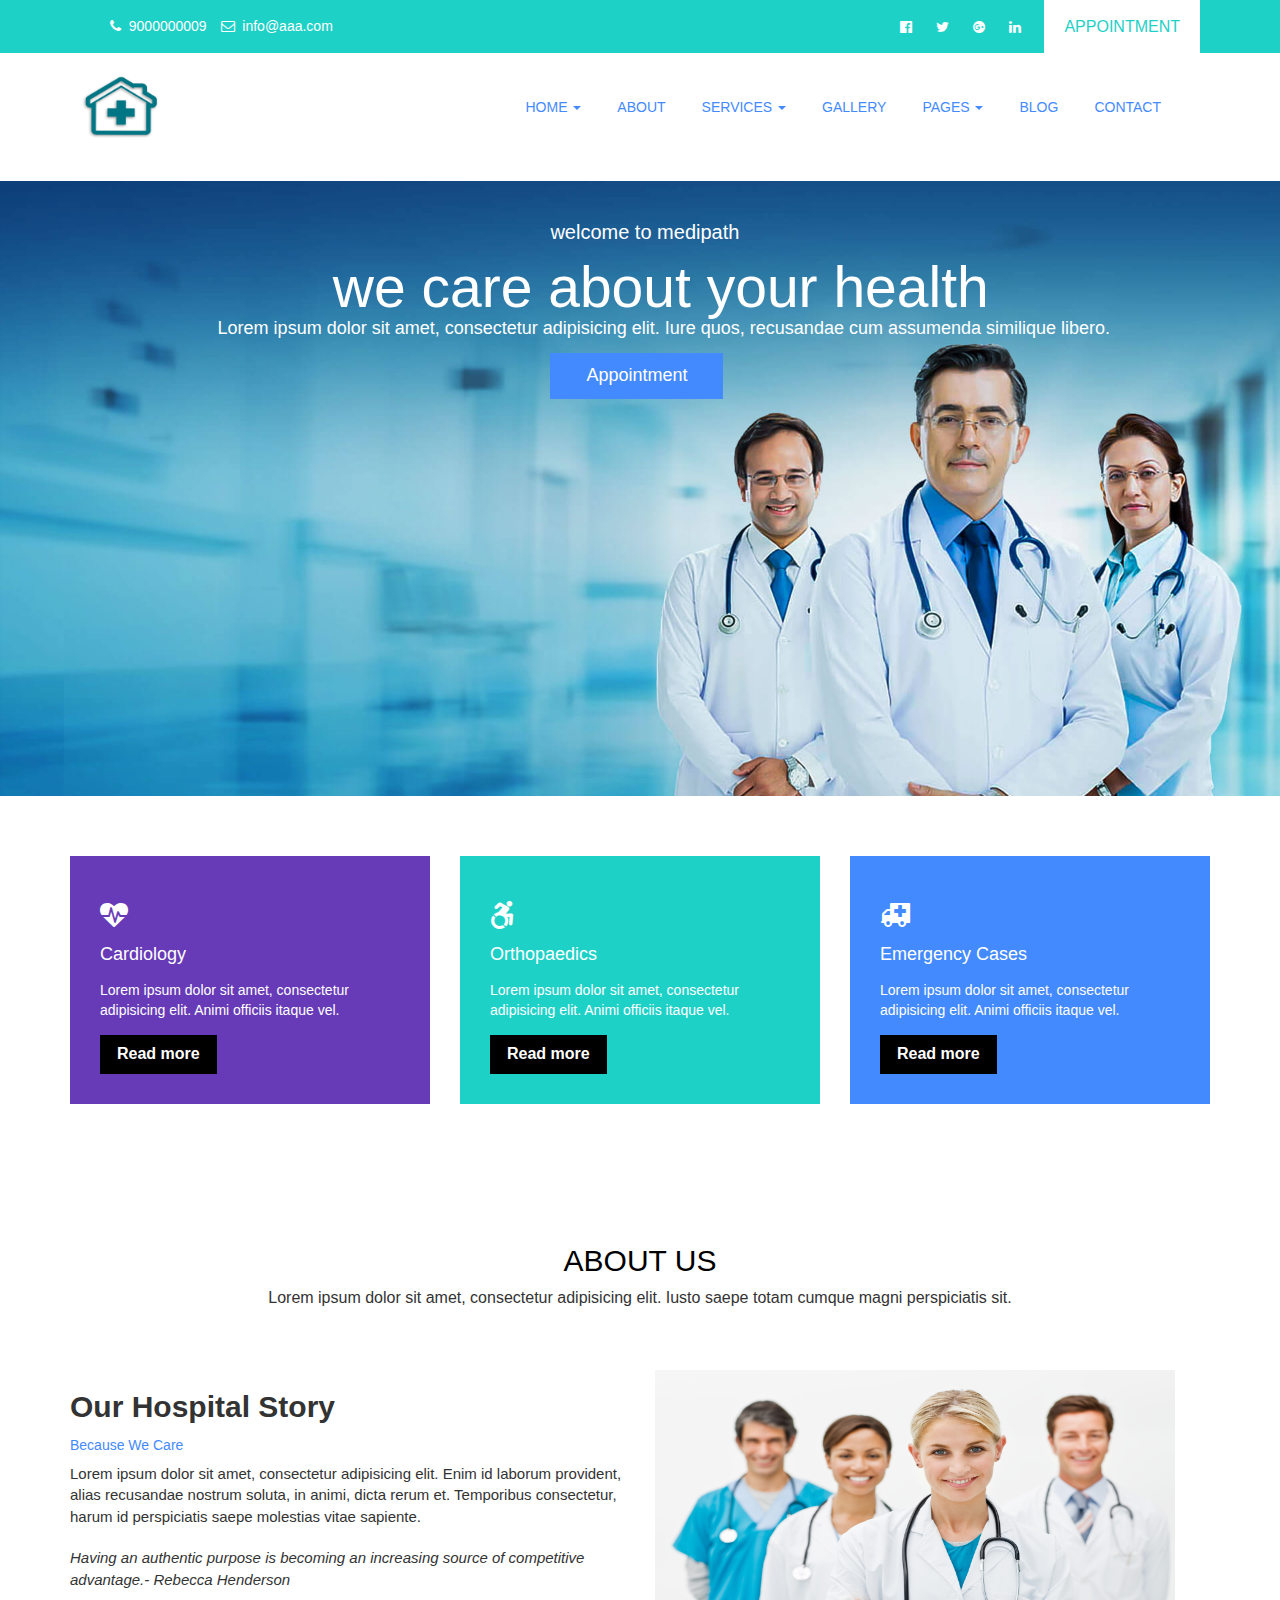
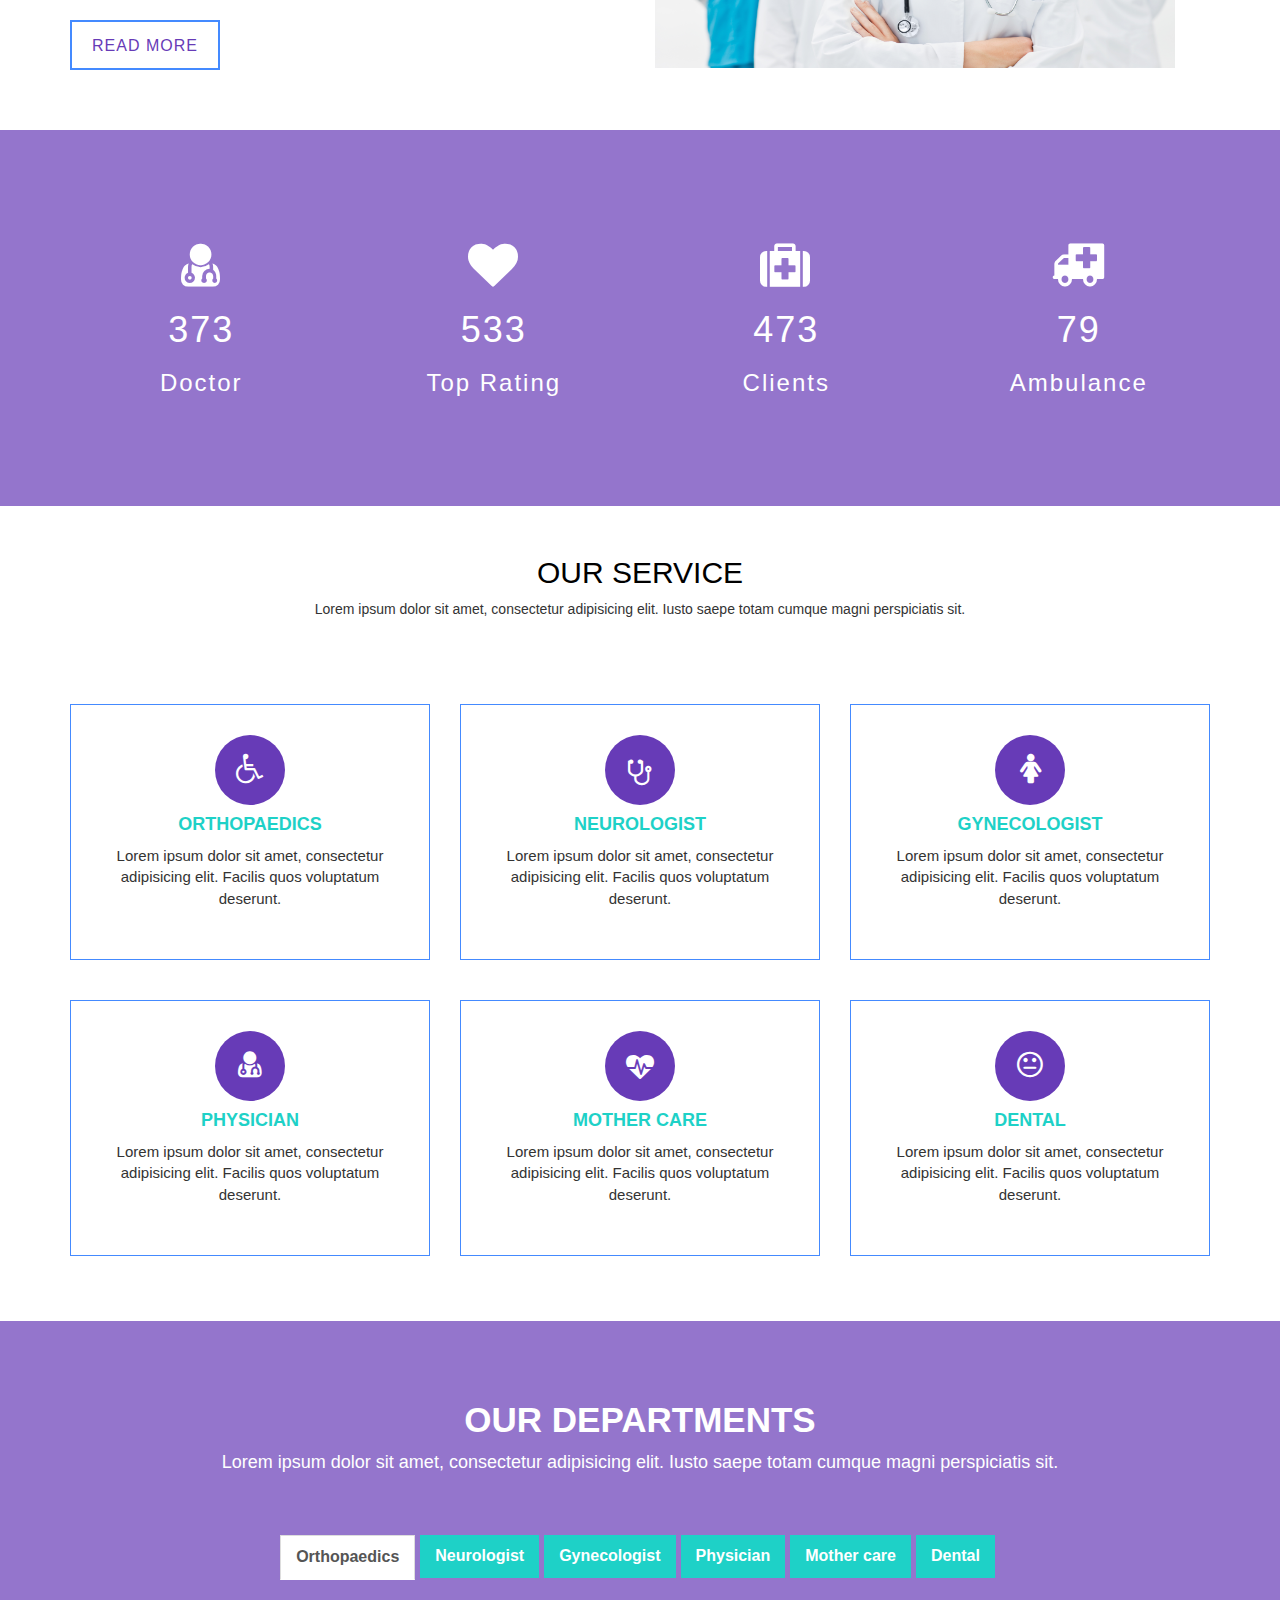
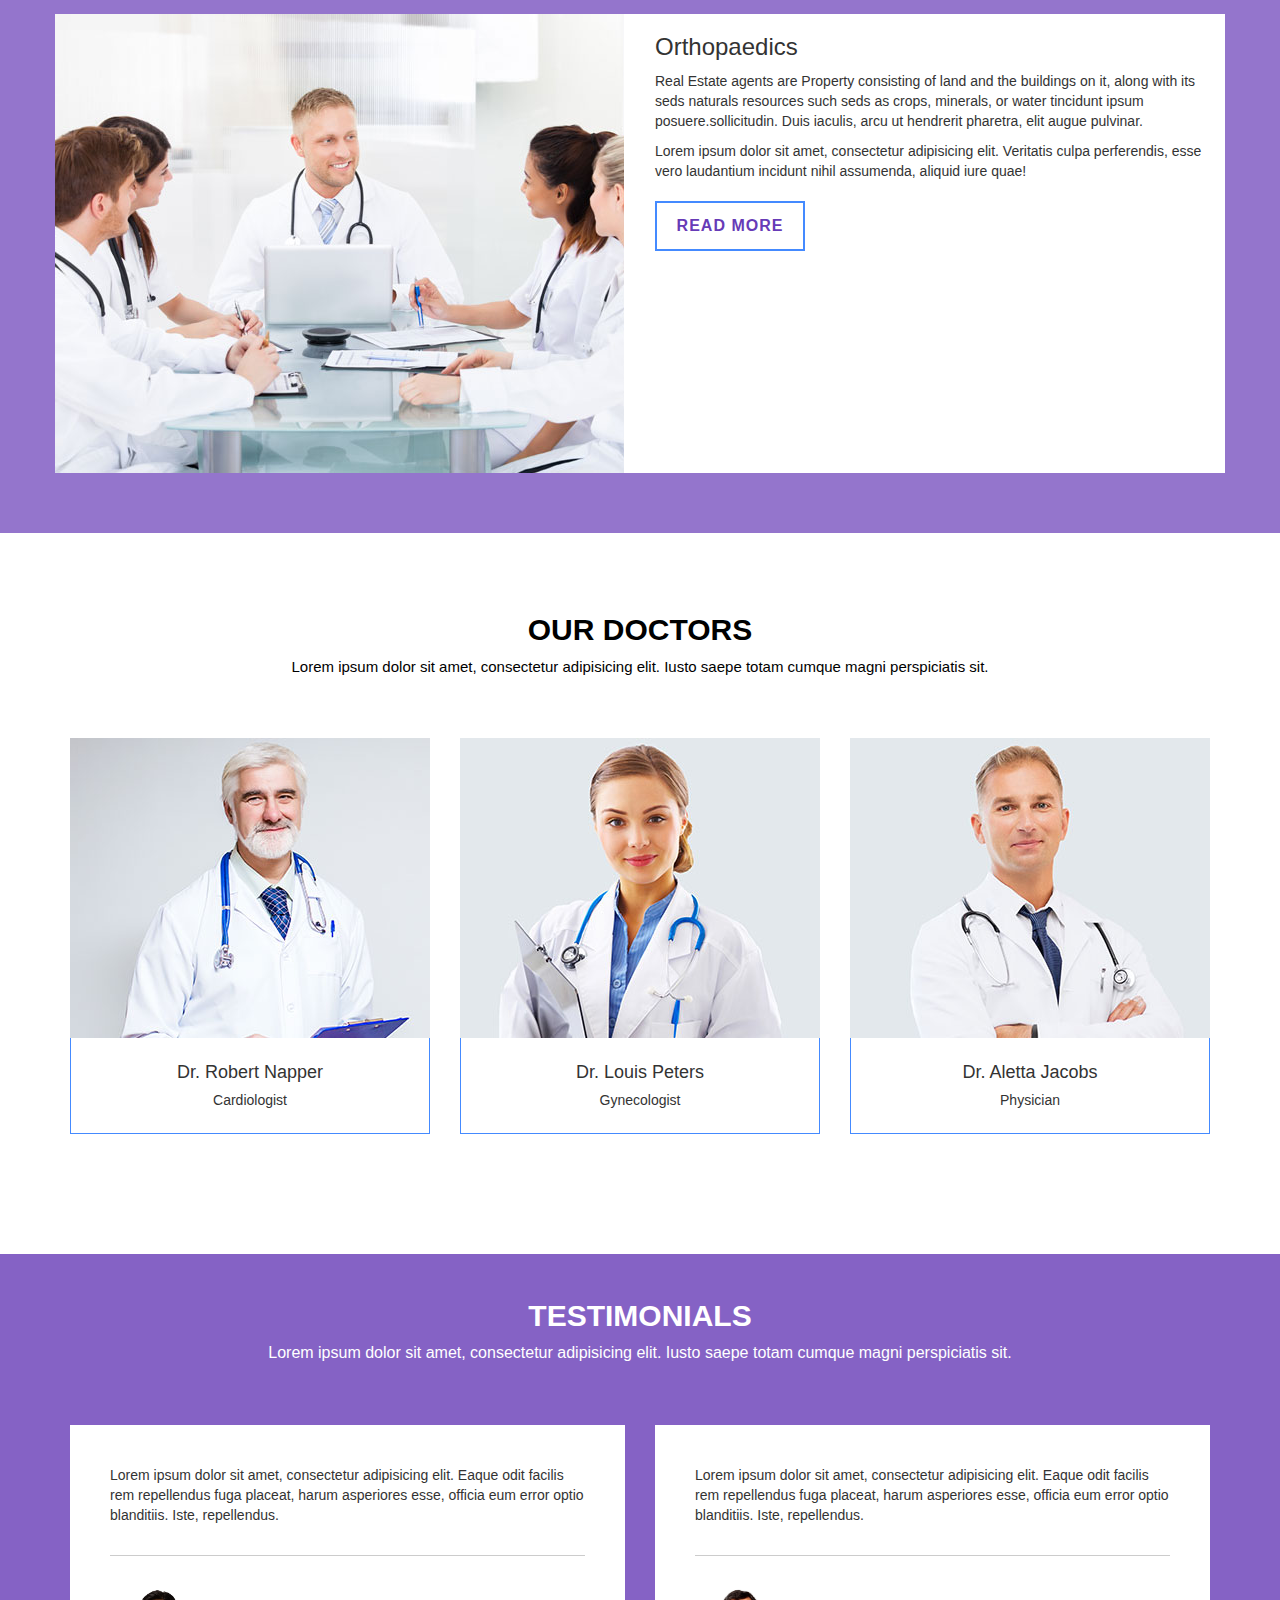
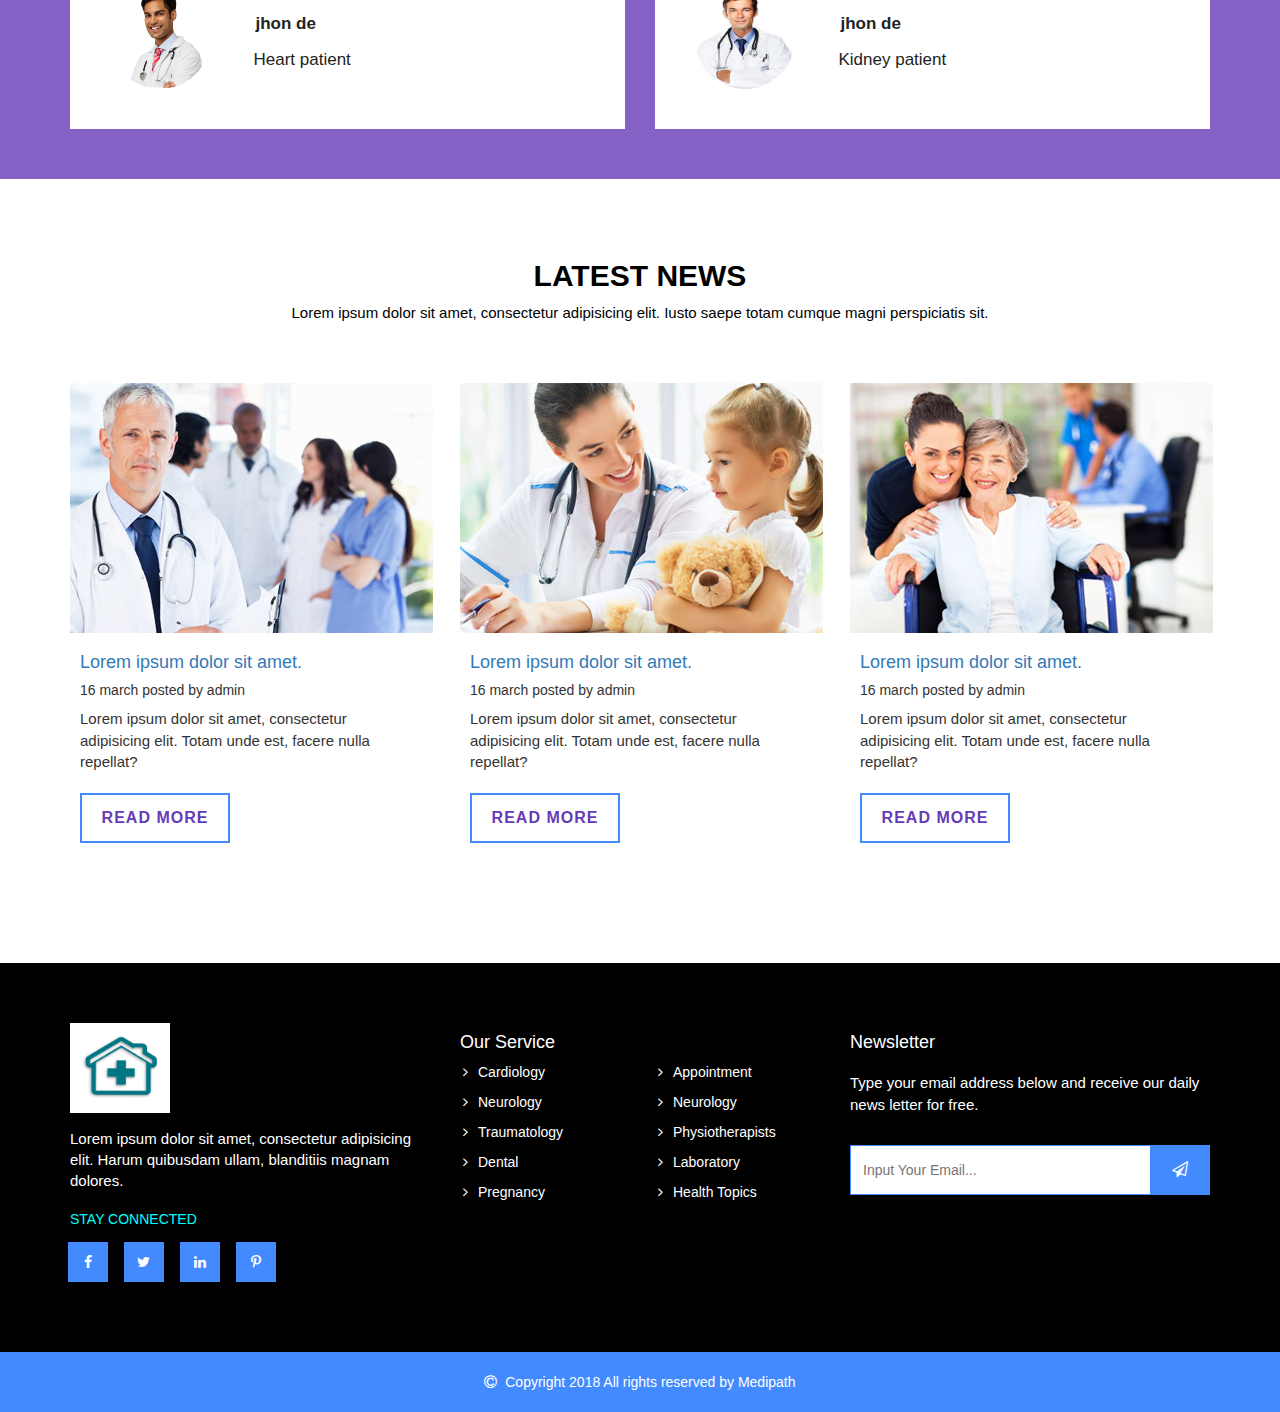
<file: mainmedpathtotal/index.html>
<!DOCTYPE html>
<html>
<head>
	<title>Health Care</title>
	<meta charset="utf-8">
  <meta name="viewport" content="width=device-width, initial-scale=1">
	<link rel="stylesheet" type="text/css" href="css/style.css">
	 <!-- <link rel="stylesheet" type="text/css" href="css/font-awesome.css"> -->
	   <link rel="stylesheet" href="https://cdnjs.cloudflare.com/ajax/libs/font-awesome/4.7.0/css/font-awesome.min.css">
	   <link rel="stylesheet" type="text/css" href="css/bootstrap.min.css">
	<!-- <link href="https://fonts.googleapis.com/css?family=Roboto+Condensed" rel="stylesheet"> -->
	  <script src="https://ajax.googleapis.com/ajax/libs/jquery/3.3.1/jquery.min.js"></script>
  <script src="https://maxcdn.bootstrapcdn.com/bootstrap/3.3.7/js/bootstrap.min.js"></script>
</head>
<body>
	<section class="firstsec thetop">
		<div class="container">
			<div class="row">
				<div class="col-md-6 col-sm-6">
					<div class="firstsecleft">
						<ul>
							<span><i class="fa fa-phone" aria-hidden="true"></i>&nbsp;&nbsp;9000000009</span>
							<span><i class="fa fa-envelope-o" aria-hidden="true"></i>&nbsp;&nbsp;info@aaa.com</span>
						</ul>
					</div>
				</div>
			
				<div class="col-md-6 col-sm-6">
					<div class="firstsecright">
				<ul>
					<li><i class="fa fa-facebook-official" aria-hidden="true"></i></li>
					<li><i class="fa fa-twitter" aria-hidden="true"></i></li>
					<li><i class="fa fa-google-plus-official" aria-hidden="true"></i></li>
					<li><i class="fa fa-linkedin" aria-hidden="true"></i></li>
					 <li><a href="appoinment.html" class="a-link">appointment</a></li>
				</ul>
				
			  </div>
	        </div>
		 </div>
	  </div>
	</section>
	<section class="secondsec">
		<div class="mainarea">
		      <div class="container">
			       <div class="row">
				         <div class="col-md-3 col-sm-3 col-xs-3">
					           <div class="logo">
						           <img src="images/1.png">
					           </div>
				        </div>
				              
       <div class="col-md-9 col-sm-9 col-xs-9">
	         <div class="mainmenu">


<!-- <nav class="navbar" style="display: block;">
    
  		
    	<ul class="nav navbar-nav pull-right">
     
                   <li class="dropdown"><a class="dropdown-toggle" data-toggle="dropdown" href="index.html">Home <span class="caret"></span></a>
        				<ul class="dropdown-menu">
         					 <li><a href="index.html">Home-1</a></li>
          					 <li><a href="index.html">home-2</a></li>
        				</ul>
      				</li>
      					<li><a href="about.html">About</a></li>
      					<li class="dropdown"><a class="dropdown-toggle" data-toggle="dropdown" href="#">Services <span class="caret"></span></a>
        			<ul class="dropdown-menu">
          					<li><a href="service.html">Service</a></li>
          					<li><a href="servicedetails.html">Service details</a></li>
          
        			</ul>
      			</li>
       				<li><a href="Gallery.html">Gallery</a></li>
      				<li class="dropdown"><a class="dropdown-toggle" data-toggle="dropdown" href="#">Pages <span class="caret"></span></a>
        		<ul class="dropdown-menu">
          			<li><a href="#">Our doctor</a></li>
          			<li><a href="#">Appointment</a></li>
          
        		</ul>
      		</li>
      
       				<li><a href="#">Blog</a>
        					
      				</li>
      							<li><a href="contact.html">Contact</a></li>
    	  </ul>
    	</nav> -->


    	<nav class="navbar navbar-inverse">
  							<div class="container-fluid">
  								<div class="navbar-header">
   								<button type="button" class="navbar-toggle" data-toggle="collapse" data-target="#myNavbar">
      							  <span class="icon-bar"></span>
        						  <span class="icon-bar"></span>
        						  <span class="icon-bar"></span> 
    							</button>
    						  </div>
    						<div class="collapse navbar-collapse" id="myNavbar">
                            	<ul class="nav navbar-nav pull-right">
     
                   <li class="dropdown"><a class="dropdown-toggle" data-toggle="dropdown" href="index.html">Home <span class="caret"></span></a>
        				<ul class="dropdown-menu">
         					 <li><a href="index.html">Home-1</a></li>
          					 <li><a href="index.html">home-2</a></li>
        				</ul>
      				</li>
      					<li><a href="about.html">About</a></li>
      					<li class="dropdown"><a class="dropdown-toggle" data-toggle="dropdown" href="#">Services <span class="caret"></span></a>
        			<ul class="dropdown-menu">
          					<li><a href="service.html">Service</a></li>
          					<li><a href="servicedetails.html">Service details</a></li>
          
        			</ul>
      			</li>
       				<li><a href="Gallery.html">Gallery</a></li>
      				<li class="dropdown"><a class="dropdown-toggle" data-toggle="dropdown" href="#">Pages <span class="caret"></span></a>
        		<ul class="dropdown-menu">
          			<li><a href="#">Our doctor</a></li>
          			<li><a href="#">Appointment</a></li>
          
        		</ul>
      		</li>
      
       				<li><a href="#">Blog</a>
        					
      				</li>
      							<li><a href="contact.html">Contact</a></li>
    	  </ul>
    						</div>
  						</div>
						</nav>



  	</div>
  </div>


                  
  
					</div>
				</div>
			</div>
		
	
		

		
</section>
	<section class="banner">
		    <div class="container-fluid">
                   <div class="row">
                        <div class="col-md-12">
                        	<div class="center">
                        	<img src="images/2.jpg">
                        	
                        		<span>welcome to medipath</span>
                                <h1>we care about your health</h1>
                                <p>Lorem ipsum dolor sit amet, consectetur adipisicing elit. Iure quos, recusandae cum assumenda similique libero.</p>
                                <button type="submit" class="button">Appointment</button>
                        	</div>
                    </div>
                </div>
            </div>
	</section>
	<section class="thirdsec">
		<div class="container">
			<div class="row">
				<div class="col-md-4">
					<div class="service1">
						<div class="service-icon">
							<i class="fa fa-heartbeat" aria-hidden="true"></i>
						</div>
						<div class="servicedetails">
							<h4>Cardiology</h4>
							<p>Lorem ipsum dolor sit amet, consectetur adipisicing elit. Animi officiis itaque vel.</p>
							 <button type="submit" class="button1">Read more</button>
						</div>
					</div>
					
			</div>
				  <div class="col-md-4">
					<div class="service2">
						<div class="service-icon1">
							<i class="fa fa-wheelchair-alt" aria-hidden="true"></i>
							
						</div>
						   <div class="servicedetails1">
						   	<h4>Orthopaedics</h4>
						   	<p>Lorem ipsum dolor sit amet, consectetur adipisicing elit. Animi officiis itaque vel.</p>
						   	 <button type="submit" class="button2">Read more</button>
						  </div>
					</div>
					
				</div>
                   <div class="col-md-4">
                   	 <div class="service3">
                   	 	<div class="service-icon3">
                   	 		<i class="fa fa-ambulance" aria-hidden="true"></i>
                   	 		
                   	 	</div>
                   	 	   <div class="servicedetails3">
                   	 	   	 <h4>Emergency Cases</h4>
                   	 	   	  <p>Lorem ipsum dolor sit amet, consectetur adipisicing elit. Animi officiis itaque vel.</p>
                   	 	   	  <button type="submit" class="button3">Read more</button>
                   	 	   </div>
                   	 </div>
                   	
                   </div>
			</div>
			
		</div>
		
	</section>
	<section class="Aboutsec">
		 <div class="container">
		 	 <div class="row">
		 	 	 <div class="Aboutusdetails">
		 	 	 	<h2>ABOUT US</h2>
		 	 	 	<p>Lorem ipsum dolor sit amet, consectetur adipisicing elit. Iusto saepe totam cumque magni perspiciatis sit.</p>
		 	 	 	
		 	 	 </div>
		 	 	
		 	 </div>
		 	      <div class="row">
		 	      	 <div class="col-md-6">
		 	      	 	<div class="medidetails">
		 	      	 		<div class="Welcome">
		 	      	 			<h2>Our Hospital Story</h2>
		 	      	 			<h5>Because We Care</h5>
		 	      	 			<p>Lorem ipsum dolor sit amet, consectetur adipisicing elit. Enim id laborum provident, alias recusandae nostrum soluta, in animi, dicta rerum et. Temporibus consectetur, harum id perspiciatis saepe molestias vitae sapiente.</p>
		 	      	 			
		 	      	 		</div>
		 	      	 		   <div class="quote">
		 	      	 		   	<p>Having an authentic purpose is becoming an increasing source of competitive advantage.<span>- Rebecca Henderson</span></p>
		 	      	 		   	<button type="submit" class="button4">READ MORE</button>
		 	      	 		   </div>
		 	      	 	</div>
		 	      	 	
		 	      	 </div>
		 	      	    <div class="col-md-6">
		 	      	    	<div class="medi-img">
		 	      	    		<img src="images/5.jpg">
		 	      	    		
		 	      	    	</div>
		 	      	    	
		 	      	    </div>
		 	      </div>
		 </div>
		
	</section>
	  <section class="countdown-area">
	  	<div class="medproject"></div>
	  	  <div class="container">
	  	  	 <div class="row">
	  	  	 	<div class="col-md-3 ">
	  	  	 		<div class="countdown">
	  	  	 			<div class="icon">
	  	  	 				<i class="fa fa-user-md" aria-hidden="true"></i>
	  	  	 				<h1>373</h1>
	  	  	 				<h3>Doctor</h3>
	  	  	 			</div>
	  	  	 		</div>
	  	  	 		
	  	  	 	</div>
	  	  	 	  <div class="col-md-3">
	  	  	 	  	 <div class="countdown2">
	  	  	 	  	 	 <div class="icon2">
	  	  	 	  	 	 	<i class="fa fa-heart" aria-hidden="true"></i>
	  	  	 	  	 	 	<h1>533</h1>
	  	  	 	  	 	 	<h3>Top Rating</h3>
	  	  	 	  	 	 </div>
	  	  	 	  	 	
	  	  	 	  	 </div>
	  	  	 	  	
	  	  	 	  </div>
	  	  	 	     <div class="col-md-3">
	  	  	 	     	<div class="countdown3">
	  	  	 	     		<div class="icon3">
	  	  	 	     			<i class="fa fa-medkit" aria-hidden="true"></i>
	  	  	 	     			<h1>473</h1>
	  	  	 	     			<h3>Clients</h3>
	  	  	 	     		</div>
	  	  	 	     		
	  	  	 	     	</div>
	  	  	 	     	
	  	  	 	     </div>
                        <div class="col-md-3">
                        	<div class="countdown4">
                        		<div class="icon4">
                        			<i class="fa fa-ambulance"></i>
                        			<h1>79</h1>
                        			<h3>Ambulance</h3>
                        		</div>
                        	</div>
                        	
                        </div>

	  	  	 </div>
	  	  	
	  	  </div>
	  	
	  </section>
	    <section class="services">
	    	<div class="container">
	    		<div class="row">
	    			<div class="col-md-12">
	    				<div class="servicetitle">
	    					<h2>OUR SERVICE</h2>
	    					<p>Lorem ipsum dolor sit amet, consectetur adipisicing elit. Iusto saepe totam cumque magni perspiciatis sit.</p>
	    					
	    				</div>
	    			</div>
	    		</div>
	    			
	        </div>
	   </section>
	    	<section class="servicesss">	
	    		   <div class="container">
	    		   	<div class="row">
	    		   	   <div class="col-md-4">
	    		   	   	   <div class="servicearea">
	    		   	   	   	  <div class="serviceicon">
	    		   	   	   	  	   <i class="fa fa-wheelchair" aria-hidden="true"></i>
	    		   	   	   	  	   <h4>ORTHOPAEDICS</h4>
                                   <p>Lorem ipsum dolor sit amet, consectetur adipisicing elit. Facilis quos voluptatum deserunt.</p>
	    		   	   	   	  </div>
	    		   	   	   	
	    		   	   	   </div>
	    		   	   	   </div>
	    		   	   	      <div class="col-md-4">
	    		   	   	      	 <div class="servicearea2">
	    		   	   	      	 	<div class="serviceicon2">
	    		   	   	      	 		<i class="fa fa-stethoscope" aria-hidden="true"></i>
	    		   	   	      	 		<h4>NEUROLOGIST</h4>
	    		   	   	      	 		<p>Lorem ipsum dolor sit amet, consectetur adipisicing elit. Facilis quos voluptatum deserunt.</p>
	    		   	   	      	 	</div>
	    		   	   	      	 </div>
	    		   	   	     </div>
								
								<div class="col-md-4">
									<div class="servicearea3 text-center">
										<div class="serviceicon3">
											<i class="fa fa-female" aria-hidden="true"></i>
											<h4>GYNECOLOGIST</h4>
											<p>Lorem ipsum dolor sit amet, consectetur adipisicing elit. Facilis quos voluptatum deserunt.</p>
										</div>
										
									</div>
									
								</div>


	    		   					
	    		   	   <div class="col-md-4">
	    		   	   	   <div class="servicearea">
	    		   	   	   	  <div class="serviceicon">
									<i class="fa fa-user-md"></i>
	    		   	   	   	  	   <h4>PHYSICIAN</h4>
                                   <p>Lorem ipsum dolor sit amet, consectetur adipisicing elit. Facilis quos voluptatum deserunt.</p>
	    		   	   	   	  </div>
	    		   	   	   	
	    		   	   	   </div>
	    		   	   	   </div>
	    		   	   	      <div class="col-md-4">
	    		   	   	      	 <div class="servicearea2">
	    		   	   	      	 	<div class="serviceicon2">
										<i class="fa fa-heartbeat"></i>
	    		   	   	      	 		<h4>MOTHER CARE</h4>
	    		   	   	      	 		<p>Lorem ipsum dolor sit amet, consectetur adipisicing elit. Facilis quos voluptatum deserunt.</p>
	    		   	   	      	 	</div>
	    		   	   	      	 </div>
	    		   	   	     </div>
								
								<div class="col-md-4">
									<div class="servicearea3 text-center">
										<div class="serviceicon3">
											<i class="fa fa-meh-o"></i>
											<h4>DENTAL</h4>
											<p>Lorem ipsum dolor sit amet, consectetur adipisicing elit. Facilis quos voluptatum deserunt.</p>
										</div>
										
									</div>
									
								</div>
	    		   
	    	</div>
	    	
	 </section>
	    <section class="departmentsec">
	    	<div class="medproject"></div>
	    	<div class="container">
	    		<div class="row">
	    			<div class="col-md-12">
	    				<div class="department-title">
	    					<h2>OUR DEPARTMENTS</h2>
                            <p>Lorem ipsum dolor sit amet, consectetur adipisicing elit. Iusto saepe totam cumque magni perspiciatis sit.</p>
	    				</div>
	    			</div>
	    		</div>
	    		   <div class="row">
                     <div class="d-tab text-center">
                        <ul  class="nav nav-tabs">
                            <li class="active"><a href="#1a" data-toggle="tab">Orthopaedics</a></li>
                            <li><a href="#2a" data-toggle="tab">Neurologist</a></li>
                            <li><a href="#3a" data-toggle="tab">Gynecologist</a></li>
                            <li><a href="#4a" data-toggle="tab">Physician</a></li>
                            <li><a href="#5a" data-toggle="tab">Mother care</a></li>
                            <li><a href="#6a" data-toggle="tab">Dental</a></li>
                        </ul>
                    </div>
                    <div class="tab-content tab-bg">
                        <div class="tab-pane active" id="1a">
                            <div class="tab-text">
                                <div class="row">
                                    <div class="col-md-6">
                                        <div class="tab-img">
                                            <img src="images/d2.jpg" class="img-responsive" alt="">
                                        </div>
                                    </div>
                                    <div class="col-md-6 tab-padding">
                                        <div class="tab-details">
                                            <h3>Orthopaedics</h3>
                                            <p>Real Estate agents are Property consisting of land and the buildings on it, along with its seds naturals resources such seds as crops, minerals, or water tincidunt ipsum posuere.sollicitudin. Duis iaculis, arcu ut hendrerit pharetra, elit augue pulvinar.</p>
                                            <p>Lorem ipsum dolor sit amet, consectetur adipisicing elit. Veritatis culpa perferendis, esse vero laudantium incidunt nihil assumenda, aliquid iure quae!</p>
                                            <a href="#" class="med-butn">READ MORE</a>
                                        </div>
                                    </div>
                                </div>
                            </div>
                        </div>
                             <div class="tab-pane fade" id="2a">
                            <div class="tab-text">
                                <div class="row">
                                    <div class="col-md-6">
                                        <div class="tab-img">
                                            <img src="images/d2.jpg" class="img-responsive" alt="">
                                        </div>
                                    </div>
                                    <div class="col-md-6 tab-padding">
                                        <div class="tab-details">
                                            <h3>Neurologist</h3>
                                            <p>Real Estate agents are Property consisting of land and the buildings on it, along with its seds naturals resources such seds as crops, minerals, or water tincidunt ipsum posuere.sollicitudin. Duis iaculis, arcu ut hendrerit pharetra, elit augue pulvinar.</p>
                                            <p>Lorem ipsum dolor sit amet, consectetur adipisicing elit. Veritatis culpa perferendis, esse vero laudantium incidunt nihil assumenda, aliquid iure quae!</p>
                                            <a href="#" class="med-butn">READ MORE</a>
                                        </div>
                                    </div>
                                </div>
                            </div>
                        </div>
                            <div class="tab-pane fade" id="3a">
                            <div class="tab-text">
                                <div class="row">
                                    <div class="col-md-6">
                                        <div class="tab-img">
                                            <img src="images/d2.jpg" class="img-responsive" alt="">
                                        </div>
                                    </div>
                                    <div class="col-md-6 tab-padding">
                                        <div class="tab-details">
                                            <h3>Gynecologist</h3>
                                            <p>Real Estate agents are Property consisting of land and the buildings on it, along with its seds naturals resources such seds as crops, minerals, or water tincidunt ipsum posuere.sollicitudin. Duis iaculis, arcu ut hendrerit pharetra, elit augue pulvinar.</p>
                                            <p>Lorem ipsum dolor sit amet, consectetur adipisicing elit. Veritatis culpa perferendis, esse vero laudantium incidunt nihil assumenda, aliquid iure quae!</p>
                                            <a href="#" class="med-butn">READ MORE</a>
                                        </div>
                                    </div>
                                </div>
                            </div>
                        </div>
                            <div class="tab-pane fade" id="4a">
                            <div class="tab-text">
                                <div class="row">
                                    <div class="col-md-6">
                                        <div class="tab-img">
                                            <img src="images/d2.jpg" class="img-responsive" alt="">
                                        </div>
                                    </div>
                                    <div class="col-md-6 tab-padding">
                                        <div class="tab-details">
                                            <h3>Physician</h3>
                                            <p>Real Estate agents are Property consisting of land and the buildings on it, along with its seds naturals resources such seds as crops, minerals, or water tincidunt ipsum posuere.sollicitudin. Duis iaculis, arcu ut hendrerit pharetra, elit augue pulvinar.</p>
                                            <p>Lorem ipsum dolor sit amet, consectetur adipisicing elit. Veritatis culpa perferendis, esse vero laudantium incidunt nihil assumenda, aliquid iure quae!</p>
                                            <a href="#" class="med-butn">READ MORE</a>
                                        </div>
                                    </div>
                                </div>
                            </div>
                        </div>
                           <div class="tab-pane fade" id="5a">
                            <div class="tab-text">
                                <div class="row">
                                    <div class="col-md-6">
                                        <div class="tab-img">
                                            <img src="images/d2.jpg" class="img-responsive" alt="">
                                        </div>
                                    </div>
                                    <div class="col-md-6 tab-padding">
                                        <div class="tab-details">
                                            <h3>Mother care</h3>
                                            <p>Real Estate agents are Property consisting of land and the buildings on it, along with its seds naturals resources such seds as crops, minerals, or water tincidunt ipsum posuere.sollicitudin. Duis iaculis, arcu ut hendrerit pharetra, elit augue pulvinar.</p>
                                            <p>Lorem ipsum dolor sit amet, consectetur adipisicing elit. Veritatis culpa perferendis, esse vero laudantium incidunt nihil assumenda, aliquid iure quae!</p>
                                            <a href="#" class="med-butn">READ MORE</a>
                                        </div>
                                    </div>
                                </div>
                            </div>
                        </div>
                           <div class="tab-pane fade" id="6a">
                            <div class="tab-text">
                                <div class="row">
                                    <div class="col-md-6">
                                        <div class="tab-img">
                                            <img src="images/d2.jpg" class="img-responsive" alt="">
                                        </div>
                                    </div>
                                    <div class="col-md-6 tab-padding">
                                        <div class="tab-details">
                                            <h3>Dental</h3>
                                            <p>Real Estate agents are Property consisting of land and the buildings on it, along with its seds naturals resources such seds as crops, minerals, or water tincidunt ipsum posuere.sollicitudin. Duis iaculis, arcu ut hendrerit pharetra, elit augue pulvinar.</p>
                                            <p>Lorem ipsum dolor sit amet, consectetur adipisicing elit. Veritatis culpa perferendis, esse vero laudantium incidunt nihil assumenda, aliquid iure quae!</p>
                                            <a href="#" class="med-butn">READ MORE</a>
                                        </div>
                                    </div>
                                </div>
                            </div>
                        </div>



  						</div>
					 </div>
					</div>
	    		  </div>
	    	</div>
	    	
	    </section>


	       <section class="teamsec">
	       	  <div class="container">
	       	  	<div class="row">
	       	  	   <div class="col-md-12">
	       	  	   	 <div class="department-title2">
	       	  	   	 		<h2>OUR DOCTORS</h2>
                         	<p>Lorem ipsum dolor sit amet, consectetur adipisicing elit. Iusto saepe totam cumque magni perspiciatis sit.</p>
	       	  	   	 </div>
	       	  	   	
	       	  	   </div>	
	       	  		
	       	  	</div>
	       	  	  <div class="row">
	       	  	  	<div class="col-md-4">
	       	  	  	  <div class="teamarea">
	       	  	  	  	<div class="team-member">
	       	  	  	  		<img src="images/team1.jpg">
	       	  	  	  	       
                                 <div class="mem1 text-center">
                                      <h4>Dr. Robert Napper</h4>
                                      <h5>Cardiologist</h5>
                                 </div>
	       	  	  	  	</div>
	       	  	  	  	
	       	  	  	 </div>	
	       	  	  </div>
	       	  	  		 <div class="col-md-4">
	       	  	  		 	<div class="teamarea">
	       	  	  		 	   <div class="team-member">
	       	  	  		 	   	  <img src="images/team2.jpg">

	       	  	  		 	   	     <div class="mem2 text-center">
                                           	<h4>Dr. Louis Peters</h4>
                                			<h5>Gynecologist</h5>
                            		</div>
	       	  	  		 	   </div>	
	       	  	  		 		
	       	  	  		 	</div>
	       	  	  		 	
	       	  	  		 </div>
	       	  	  		    <div class="col-md-4">
	       	  	  		    	<div class="teamarea">
	       	  	  		    		<div class="team-member">
	       	  	  		    			<img src="images/team3.jpg">
	       	  	  		    			   
	       	  	  		    			    <div class="mem3 text-center">
                               					 <h4>Dr. Aletta Jacobs</h4>
                                				 <h5>Physician</h5>
                            				</div>
	       	  	  		    		</div>
	       	  	  		    		
	       	  	  		    	</div>
	       	  	  		    	
	       	  	  		    </div>
	       	  	  	</div>
	       	  	  	
	       	  	 
	       	  	
	       	  </div>
	       	
	       </section>
	         <section class="testimonials">
	         	<div class="med-overlay"></div>
	         	<div class="container">
	         		<div class="row">
	         			<div class="col-md-12">
	         				<div class="testi-title">
	         					 <h2>TESTIMONIALS</h2>
                                 <p>Lorem ipsum dolor sit amet, consectetur adipisicing elit. Iusto saepe totam cumque magni perspiciatis sit.</p>
	         				</div>
	         			</div>
	         		</div>
	         		    <div class="row">
	         		    	<div class="slide1">
	         		    		<div class="col-md-6">
	         		    			<div class="testi-area">
	         		    				<div class="testi-text">
	         		    					<p>Lorem ipsum dolor sit amet, consectetur adipisicing elit. Eaque odit facilis rem repellendus fuga placeat, harum asperiores esse, officia eum error optio blanditiis. Iste, repellendus.</p>
	         		    					
	         		    				</div>
	         		    				   <div class="testi-details">
	         				   	             <div class="testi-img">
	         				   	  	            <img class="img-circle" src="images/p1.png" width="100px" height="100px">
	         				   	  	
	         				   	               </div>
	         				   	                  <div class="testi-info">
	         				   	     	           <h4>jhon de</h4>
                                                     <h5>Heart patient</h5>
	         				   	     	
	         				   	              </div>
	         				   	
	         				   				</div>
	         		    				</div>
	         		    			
	         		    		</div>
	         		    		 <div class="col-md-6 test-b">
                            <div class="testi-area">
                                <div class="testi-text">
                                    <p>Lorem ipsum dolor sit amet, consectetur adipisicing elit. Eaque odit facilis rem repellendus fuga placeat, harum asperiores esse, officia eum error optio blanditiis. Iste, repellendus.</p>
                                </div>
                                <div class="testi-details">
                                    <div class="testi-img">
                                        <img class="img-circle" src="images/p2.png" width="100px" height="100px">
                                    </div>
                                    <div class="testi-info">
                                        <h4>jhon de</h4>
                                        <h5>Kidney patient</h5>
                                    </div>
                                </div>
                            </div>
                        </div>
	         		    	</div>
	         		    	
	         		    </div>
	         	</div>
	         	<div class="padding-bottom"></div>
	         </section>



	           <section class="blogsec">
	           	  <div class="container">
	           	  	<div class="row">
	           	  		<div class="col-md-12">
	           	  			<div class="blogtitle">
	           	  				<h2>LATEST NEWS</h2>
                         	    <p>Lorem ipsum dolor sit amet, consectetur adipisicing elit. Iusto saepe totam cumque magni perspiciatis sit.</p>
	           	  			</div>
	           	  			
	           	  		</div>
	           	  		
	           	  	</div>
	           	  	   <div class="row">
	           	  	   	  <div class="col-md-4">
	           	  	   	  	 <div class="blogarea">
	           	  	   	  	 	<div class="blog-item">
	           	  	   	  	 		<img src="images/blog.jpg">
	           	  	   	  	 		
	           	  	   	  	 	</div>
	           	  	   	  	 	  	<div class="blog-details">
                                		<h4><a href="#">Lorem ipsum dolor sit amet.</a></h4>
                                		<h5>16 march posted by admin</h5>
                                		<p>Lorem ipsum dolor sit amet, consectetur adipisicing elit. Totam unde est, facere nulla repellat?</p>
                                		<a href="#" class="blog-btn">READ MORE</a>
                            		</div>
	           	  	   	  	 </div>
	           	  	   	  	
	           	  	   	  </div>
	           	  	   	     <div class="col-md-4">
	           	  	   	     	<div class="blogarea">
	           	  	   	     		<div class="blog-item1">
	           	  	   	     			<img src="images/blogg.jpg">
	           	  	   	     			
	           	  	   	     		</div>
	           	  	   	     		   <div class="blog-details2">
                                			<h4><a href="#">Lorem ipsum dolor sit amet.</a></h4>
                                			<h5>16 march posted by admin</h5>
                                			<p>Lorem ipsum dolor sit amet, consectetur adipisicing elit. Totam unde est, facere nulla repellat?</p>
                                			<a href="#" class="blog-btn2">READ MORE</a>
                            		    </div>
	           	  	   	     	</div>
	           	  	   	     	
	           	  	   	     </div>
	           	  	   	        <div class="col-md-4">
	           	  	   	        	<div class="blogarea">
	           	  	   	        		<div class="blog-item2">
	           	  	   	        			<img src="images/bloggg.jpg">
	           	  	   	        			
	           	  	   	        		</div>
	           	  	   	        		    <div class="blog-details3">
                                			    <h4><a href="#">Lorem ipsum dolor sit amet.</a></h4>
                                				<h5>16 march posted by admin</h5>
                                				<p>Lorem ipsum dolor sit amet, consectetur adipisicing elit. Totam unde est, facere nulla repellat?</p>
                                				<a href="#" class="blog-btn3">READ MORE</a>
                            				</div>
	           	  	   	        	</div>
	           	  	   	        	
	           	  	   	        </div>
	           	  	   </div>
	           	  </div>
	           	
	         </section>

	              <section class="widgetarea">
	              	 <div class="container">
	              	 	<div class="row">
	              	 		<div class="col-md-4">
	              	 			<div class="aboutus">
	              	 				<img src="images/1.png">
	              	 				    <p>Lorem ipsum dolor sit amet, consectetur adipisicing elit. Harum quibusdam ullam, blanditiis magnam dolores.</p>
	              	 	        </div>
	              	 			   <div class="socialmedia">
                            				<h5>STAY CONNECTED</h5>
                            			<ul>
                                			<li><a href="#"><i class="fa fa-facebook"></i></a></li>
                               				<li><a href="#"><i class="fa fa-twitter"></i></a></li>
                               				<li><a href="#"><i class="fa fa-linkedin"></i></a></li>
                                			<li><a href="#"><i class="fa fa-pinterest-p"></i></a></li>
                            			</ul>
                        			</div>
	              	 	</div>
	              	 		<div class="col-md-4">
	              	 		  <div class="widtitle">
	              	 		  	<h4>Our Service</h4>
	              	 		  		
	              	 		  </div>
	              	 		  	 <div class="categories">
	              	 		  	   	<div class="row">
	              	 		  	   	  <div class="col-md-6">
	              	 		  	   	  	<ul>
	              	 		  	   	  	    <li><a href="#"><i class="fa fa-angle-right"></i>Cardiology</a></li>
                                            <li><a href="#"><i class="fa fa-angle-right"></i>Neurology</a></li>
                                           <li><a href="#"><i class="fa fa-angle-right"></i>Traumatology</a></li>
                                           <li><a href="#"><i class="fa fa-angle-right"></i>Dental</a></li>
                                           <li><a href="#"><i class="fa fa-angle-right"></i>Pregnancy</a></li>
	              	 		  	   	  	</ul>
	              	 		  	   	  	 	
	              	 		  	   	</div>
	              	 		  	   	   <div class="col-md-6">
	              	 		  	   	   	<ul>
	              	 		  	   	   	   <li><a href="#"><i class="fa fa-angle-right"></i>Appointment</a></li>
                                           <li><a href="#"><i class="fa fa-angle-right"></i>Neurology</a></li>
                                           <li><a href="#"><i class="fa fa-angle-right"></i>Physiotherapists</a></li>
                                           <li><a href="#"><i class="fa fa-angle-right"></i>Laboratory</a></li>
                                          <li><a href="#"><i class="fa fa-angle-right"></i>Health Topics</a></li>
	              	 		  	   	   	</ul>
	              	 		  	   	   	
	              	 		  	   	   </div>
	              	 		  	   	  	
	              	 		  	   	 </div>
	              	 		  	   	
	              	 		  	   </div>
	              	 		  </div>

	              	 		  <div class="col-md-4">
	              	 		  	<div class="widtitle2">
	              	 		  		<h4>Newsletter</h4>
	              	 		  	</div>
	              	 		  	    <div class="letter">
	              	 		  	       <p>Type your email address below and receive our daily news letter for free.</p>
	              	 		  	    <div class="form">
	              	 		  	    	<input type="text" name="Email" placeholder="Input Your Email...">
	              	 		  	    	
	              	 		  	    </div>	
	              	 		  	      <div class="email-btn">
	              	 		  	      	<button type="submit" class="med-btn"><i class="fa fa-paper-plane-o" aria-hidden="true"></i></button>
	              	 		  	      </div>
	              	 		  	    </div>
	              	 		  </div>
	              	 	</div>
	              	 	
	              	 </div>
	              	
	              </section>
	                 <section class="footersec">
	                 	<div class="container">
	                 		<div class="row">
	                 			<div class="col-md-12">
	                 				<div class="footertext">
	                 					<p><i class="fa fa-copyright" aria-hidden="true"></i>&nbsp;&nbsp;Copyright 2018 All rights reserved by Medipath</p>
	                 				</div>
	                 			</div>
	                 			
	                 		</div>
	                 		
	                 	</div>
	                 	
	                 </section>
	                     <div class='scrolltop'>
    							<div class='scroll icon'><i class="fa fa-4x fa-angle-up"></i></div>
						 </div>



    <script type="text/javascript">
  $(window).scroll(function() {
  if ($(this).scrollTop() > 150) {
    $(".scrolltop:hidden")
      .stop(true, true)
      .fadeIn();
  } else {
    $(".scrolltop")
      .stop(true, true)
      .fadeOut();
  }
});
$(function() {
  $(".scroll").click(function() {
    $("html,body").animate({ scrollTop: $(".thetop").offset().top }, "1000");
    return false;
  });
});

</script>


</body>
</html>
</file>
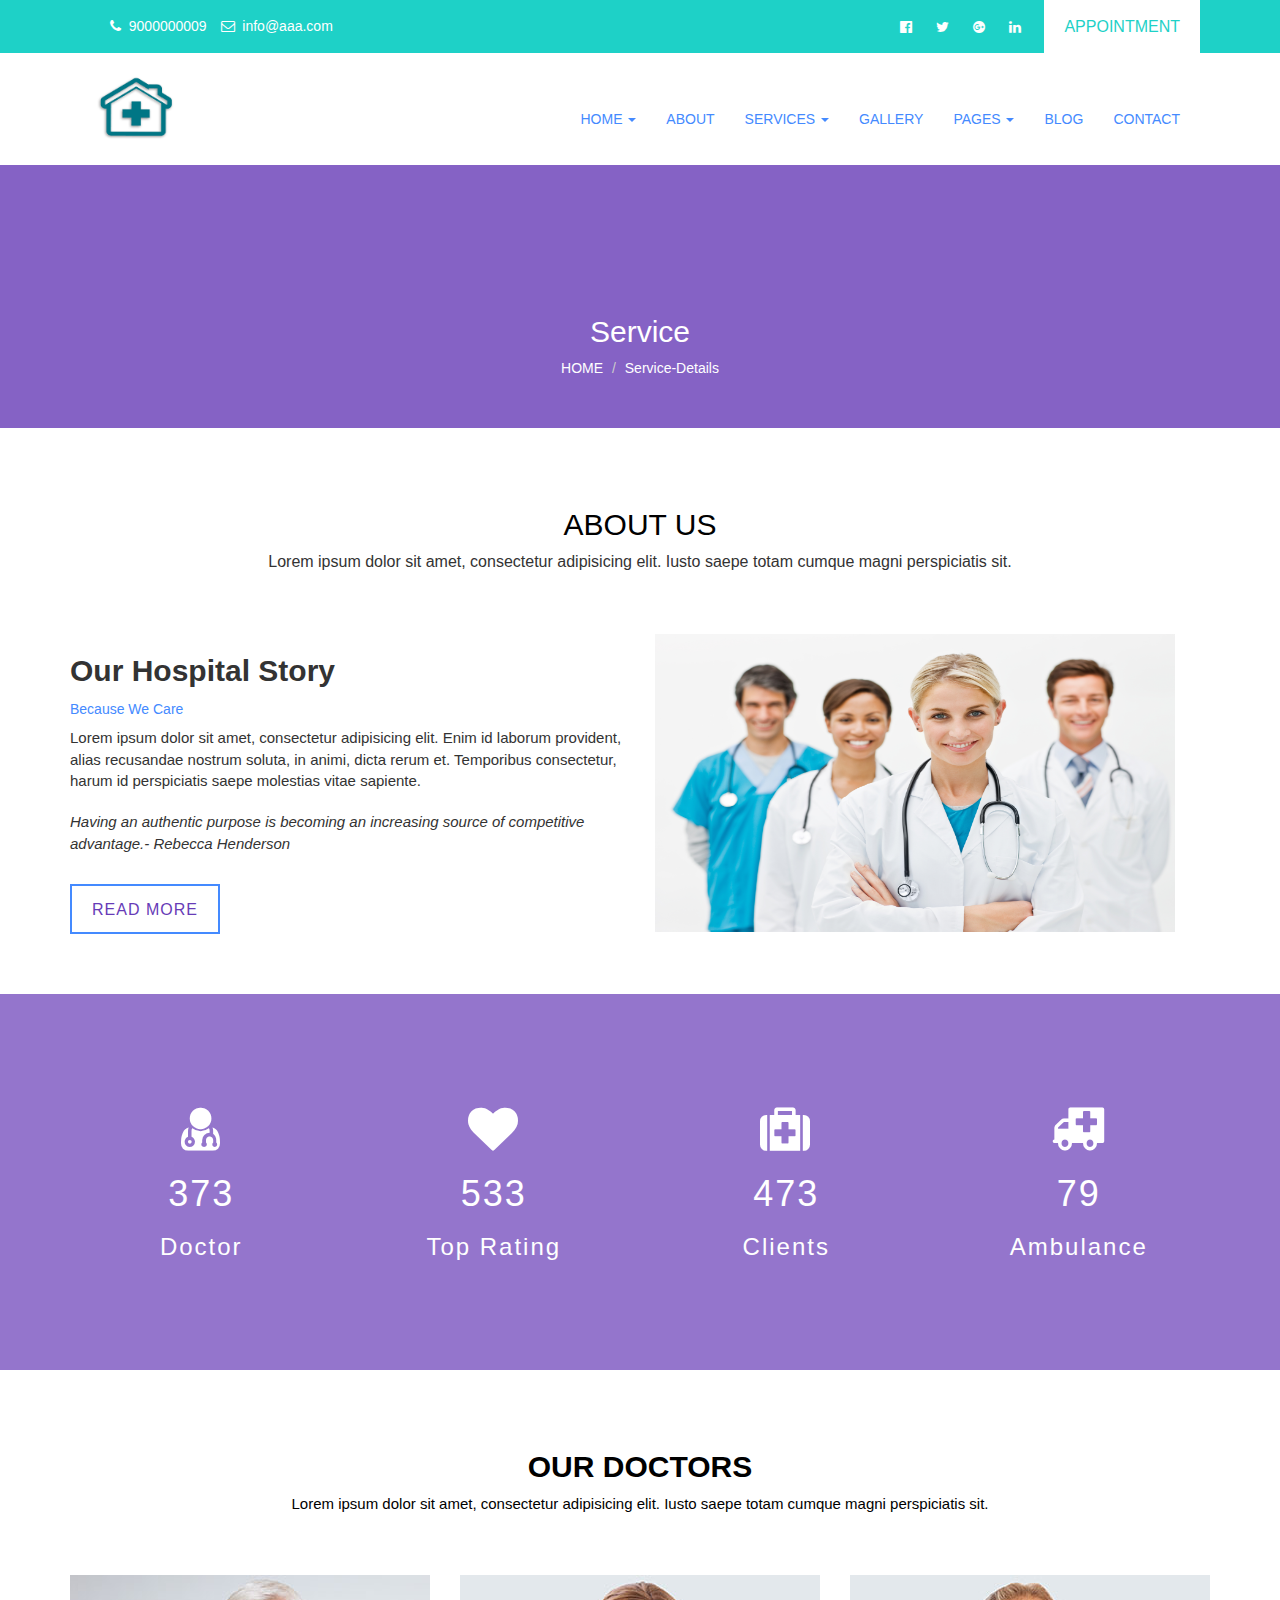
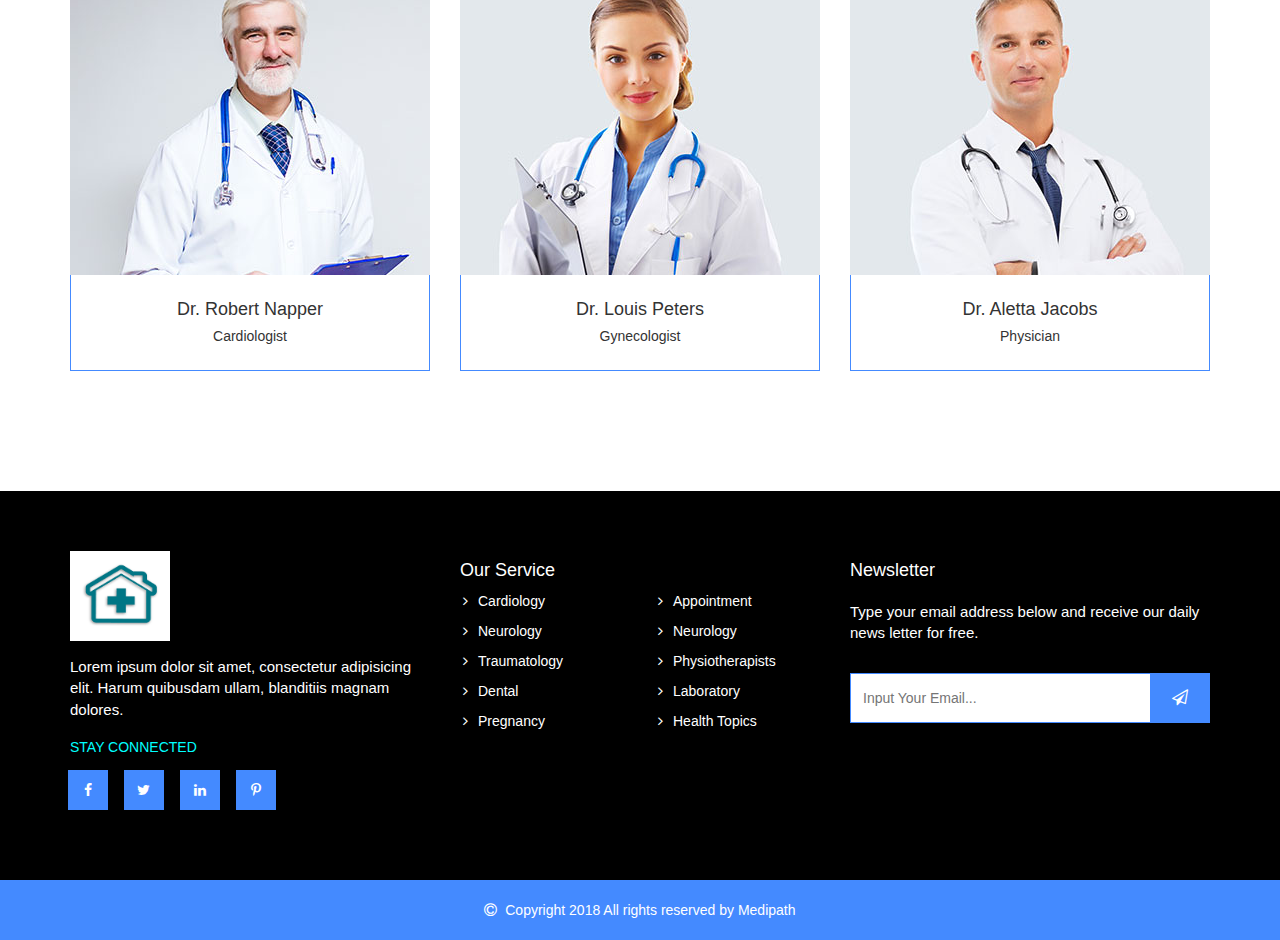
<file: mainmedpathtotal/about.html>
<!DOCTYPE html>
<html>
<head>
	<title></title>

	 <meta charset="utf-8">
  <meta name="viewport" content="width=device-width, initial-scale=1">
  <link rel="stylesheet" type="text/css" href="css/about.css">
   <link rel="stylesheet" href="https://cdnjs.cloudflare.com/ajax/libs/font-awesome/4.7.0/css/font-awesome.min.css">
  <link rel="stylesheet" href="https://maxcdn.bootstrapcdn.com/bootstrap/3.3.7/css/bootstrap.min.css">
  <script src="https://ajax.googleapis.com/ajax/libs/jquery/3.3.1/jquery.min.js"></script>
  <script src="https://maxcdn.bootstrapcdn.com/bootstrap/3.3.7/js/bootstrap.min.js"></script>
</head>
<body>
	<section class="firstsec thetop">
		<div class="container">
			<div class="row">
				<div class="col-md-6 col-sm-6">
					<div class="firstsecleft">
						<ul>
							<span><i class="fa fa-phone" aria-hidden="true"></i>&nbsp;&nbsp;9000000009</span>
							<span><i class="fa fa-envelope-o" aria-hidden="true"></i>&nbsp;&nbsp;info@aaa.com</span>
						</ul>
					</div>
				</div>
			
				<div class="col-md-6 col-sm-6">
					<div class="firstsecright">
				<ul>
					<li><i class="fa fa-facebook-official" aria-hidden="true"></i></li>
					<li><i class="fa fa-twitter" aria-hidden="true"></i></li>
					<li><i class="fa fa-google-plus-official" aria-hidden="true"></i></li>
					<li><i class="fa fa-linkedin" aria-hidden="true"></i></li>
					 <li><a href="appoinment.html" class="a-link">appointment</a></li>
				</ul>
				
			  </div>
	        </div>
		 </div>
	  </div>
	</section>
	<section class="mainarea1">
<nav class="navbar">
    <div class="container">
  		<div class="col-md-3">
    		<div class="navbar-header">
      				<img src="images/1.png" height="100px" width="90">
    		</div>
    	</div>
    	<div class="col-md-9">
    <ul class="nav navbar-nav pull-right">
     
      <li class="dropdown"><a class="dropdown-toggle" data-toggle="dropdown" href="index.html">Home <span class="caret"></span></a>
        <ul class="dropdown-menu">
          <li><a href="index.html">Home-1</a></li>
          <li><a href="index.html">home-2</a></li>
        </ul>
      </li>
      <li><a href="about.html">About</a></li>
      <li class="dropdown"><a class="dropdown-toggle" data-toggle="dropdown" href="#">Services <span class="caret"></span></a>
        <ul class="dropdown-menu">
          <li><a href="service.html">Service</a></li>
          <li><a href="servicedetails.html">Service details</a></li>
          
        </ul>
      </li>
       <li><a href="Gallery.html">Gallery</a></li>
      <li class="dropdown"><a class="dropdown-toggle" data-toggle="dropdown" href="#">Pages <span class="caret"></span></a>
        <ul class="dropdown-menu">
          <li><a href="#">Our doctor</a></li>
          <li><a href="#">Appointment</a></li>
          
        </ul>
      </li>
      
       <li><a href="#">Blog</a>
        <!-- <ul class="dropdown-menu">
          <li><a href="#">Blog grid</a></li>
          <li><a href="#">Blog list</a></li>
          <li><a href="#">Blog with sidebar</a></li>
           <li><a href="#">Single Blog</a></li>
        </ul> -->
      </li>
      <li><a href="contact.html">Contact</a></li>
    </ul>
  </div>
  </div>
</nav>
</section>
<section class="med-banner">
            <div class="med-overlay"></div>
            <div class="container">
                <div class="row">
                    <div class="col-md-12">
                        <div class="med-banner-header">
                            <h2>Service</h2>
                            <ol class="breadcrumb">
                                <li class="breadcrumb-item"><a href="index.html">Home</a></li>
                                <li class="breadcrumb-item active">Service-details</li>
                            </ol>
                        </div>
                    </div>
                </div>
            </div>
        </section>
            <section class="Aboutsec">
		 <div class="container">
		 	 <div class="row">
		 	 	 <div class="Aboutusdetails">
		 	 	 	<h2>ABOUT US</h2>
		 	 	 	<p>Lorem ipsum dolor sit amet, consectetur adipisicing elit. Iusto saepe totam cumque magni perspiciatis sit.</p>
		 	 	 	
		 	 	 </div>
		 	 	
		 	 </div>
		 	      <div class="row">
		 	      	 <div class="col-md-6">
		 	      	 	<div class="medidetails">
		 	      	 		<div class="Welcome">
		 	      	 			<h2>Our Hospital Story</h2>
		 	      	 			<h5>Because We Care</h5>
		 	      	 			<p>Lorem ipsum dolor sit amet, consectetur adipisicing elit. Enim id laborum provident, alias recusandae nostrum soluta, in animi, dicta rerum et. Temporibus consectetur, harum id perspiciatis saepe molestias vitae sapiente.</p>
		 	      	 			
		 	      	 		</div>
		 	      	 		   <div class="quote">
		 	      	 		   	<p>Having an authentic purpose is becoming an increasing source of competitive advantage.<span>- Rebecca Henderson</span></p>
		 	      	 		   	<button type="submit" class="button4">READ MORE</button>
		 	      	 		   </div>
		 	      	 	</div>
		 	      	 	
		 	      	 </div>
		 	      	    <div class="col-md-6">
		 	      	    	<div class="medi-img">
		 	      	    		<img src="images/5.jpg">
		 	      	    		
		 	      	    	</div>
		 	      	    	
		 	      	    </div>
		 	      </div>
		 </div>
		
	</section>
	       <section class="countdown-area">
	  	<div class="medproject"></div>
	  	  <div class="container">
	  	  	 <div class="row">
	  	  	 	<div class="col-md-3 ">
	  	  	 		<div class="countdown">
	  	  	 			<div class="icon">
	  	  	 				<i class="fa fa-user-md" aria-hidden="true"></i>
	  	  	 				<h1>373</h1>
	  	  	 				<h3>Doctor</h3>
	  	  	 			</div>
	  	  	 		</div>
	  	  	 		
	  	  	 	</div>
	  	  	 	  <div class="col-md-3">
	  	  	 	  	 <div class="countdown2">
	  	  	 	  	 	 <div class="icon2">
	  	  	 	  	 	 	<i class="fa fa-heart" aria-hidden="true"></i>
	  	  	 	  	 	 	<h1>533</h1>
	  	  	 	  	 	 	<h3>Top Rating</h3>
	  	  	 	  	 	 </div>
	  	  	 	  	 	
	  	  	 	  	 </div>
	  	  	 	  	
	  	  	 	  </div>
	  	  	 	     <div class="col-md-3">
	  	  	 	     	<div class="countdown3">
	  	  	 	     		<div class="icon3">
	  	  	 	     			<i class="fa fa-medkit" aria-hidden="true"></i>
	  	  	 	     			<h1>473</h1>
	  	  	 	     			<h3>Clients</h3>
	  	  	 	     		</div>
	  	  	 	     		
	  	  	 	     	</div>
	  	  	 	     	
	  	  	 	     </div>
                        <div class="col-md-3">
                        	<div class="countdown4">
                        		<div class="icon4">
                        			<i class="fa fa-ambulance"></i>
                        			<h1>79</h1>
                        			<h3>Ambulance</h3>
                        		</div>
                        	</div>
                        	
                        </div>

	  	  	 </div>
	  	  	
	  	  </div>
	  	
	  </section>
	             <section class="teamsec">
	       	  <div class="container">
	       	  	<div class="row">
	       	  	   <div class="col-md-12">
	       	  	   	 <div class="department-title2">
	       	  	   	 		<h2>OUR DOCTORS</h2>
                         	<p>Lorem ipsum dolor sit amet, consectetur adipisicing elit. Iusto saepe totam cumque magni perspiciatis sit.</p>
	       	  	   	 </div>
	       	  	   	
	       	  	   </div>	
	       	  		
	       	  	</div>
	       	  	  <div class="row">
	       	  	  	<div class="col-md-4">
	       	  	  	  <div class="teamarea">
	       	  	  	  	<div class="team-member">
	       	  	  	  		<img src="images/team1.jpg">
	       	  	  	  		<div class="mem1 text-center">
                                      <h4>Dr. Robert Napper</h4>
                                      <h5>Cardiologist</h5>
                                 </div>
	       	  	  	  	</div>
	       	  	  	  	
	       	  	  	 </div>	
	       	  	  </div>
	       	  	  		 <div class="col-md-4">
	       	  	  		 	<div class="teamarea">
	       	  	  		 	   <div class="team-member">
	       	  	  		 	   	  <img src="images/team2.jpg">

	       	  	  		 	   	     <div class="mem2 text-center">
                                           	<h4>Dr. Louis Peters</h4>
                                			<h5>Gynecologist</h5>
                            		</div>
	       	  	  		 	   </div>	
	       	  	  		 		
	       	  	  		 	</div>
	       	  	  		 	
	       	  	  		 </div>
	       	  	  		    <div class="col-md-4">
	       	  	  		    	<div class="teamarea">
	       	  	  		    		<div class="team-member">
	       	  	  		    			<img src="images/team3.jpg">
	       	  	  		    			   
	       	  	  		    			    <div class="mem3 text-center">
                               					 <h4>Dr. Aletta Jacobs</h4>
                                				 <h5>Physician</h5>
                            				</div>
	       	  	  		    		</div>
	       	  	  		    		
	       	  	  		    	</div>
	       	  	  		    	
	       	  	  		    </div>
	       	  	  	</div>
	       	  	  	
	       	  	 
	       	  	
	       	  </div>
	       	
	       </section>
	                  <section class="widgetarea">
	              	 <div class="container">
	              	 	<div class="row">
	              	 		<div class="col-md-4">
	              	 			<div class="aboutus">
	              	 				<img src="images/1.png">
	              	 				    <p>Lorem ipsum dolor sit amet, consectetur adipisicing elit. Harum quibusdam ullam, blanditiis magnam dolores.</p>
	              	 	        </div>
	              	 			   <div class="socialmedia">
                            				<h5>STAY CONNECTED</h5>
                            			<ul>
                                			<li><a href="#"><i class="fa fa-facebook"></i></a></li>
                               				<li><a href="#"><i class="fa fa-twitter"></i></a></li>
                               				<li><a href="#"><i class="fa fa-linkedin"></i></a></li>
                                			<li><a href="#"><i class="fa fa-pinterest-p"></i></a></li>
                            			</ul>
                        			</div>
	              	 	</div>
	              	 		<div class="col-md-4">
	              	 		  <div class="widtitle">
	              	 		  	<h4>Our Service</h4>
	              	 		  		
	              	 		  </div>
	              	 		  	 <div class="categories">
	              	 		  	   	<div class="row">
	              	 		  	   	  <div class="col-md-6">
	              	 		  	   	  	<ul>
	              	 		  	   	  	    <li><a href="#"><i class="fa fa-angle-right"></i>Cardiology</a></li>
                                            <li><a href="#"><i class="fa fa-angle-right"></i>Neurology</a></li>
                                           <li><a href="#"><i class="fa fa-angle-right"></i>Traumatology</a></li>
                                           <li><a href="#"><i class="fa fa-angle-right"></i>Dental</a></li>
                                           <li><a href="#"><i class="fa fa-angle-right"></i>Pregnancy</a></li>
	              	 		  	   	  	</ul>
	              	 		  	   	  	 	
	              	 		  	   	</div>
	              	 		  	   	   <div class="col-md-6">
	              	 		  	   	   	<ul>
	              	 		  	   	   	   <li><a href="#"><i class="fa fa-angle-right"></i>Appointment</a></li>
                                           <li><a href="#"><i class="fa fa-angle-right"></i>Neurology</a></li>
                                           <li><a href="#"><i class="fa fa-angle-right"></i>Physiotherapists</a></li>
                                           <li><a href="#"><i class="fa fa-angle-right"></i>Laboratory</a></li>
                                          <li><a href="#"><i class="fa fa-angle-right"></i>Health Topics</a></li>
	              	 		  	   	   	</ul>
	              	 		  	   	   	
	              	 		  	   	   </div>
	              	 		  	   	  	
	              	 		  	   	 </div>
	              	 		  	   	
	              	 		  	   </div>
	              	 		  </div>

	              	 		  <div class="col-md-4">
	              	 		  	<div class="widtitle2">
	              	 		  		<h4>Newsletter</h4>
	              	 		  	</div>
	              	 		  	    <div class="letter">
	              	 		  	       <p>Type your email address below and receive our daily news letter for free.</p>
	              	 		  	    <div class="form">
	              	 		  	    	<input type="text" name="Email" placeholder="Input Your Email...">
	              	 		  	    	
	              	 		  	    </div>	
	              	 		  	      <div class="email-btn">
	              	 		  	      	<button type="submit" class="med-btn"><i class="fa fa-paper-plane-o" aria-hidden="true"></i></button>
	              	 		  	      </div>
	              	 		  	    </div>
	              	 		  </div>
	              	 	</div>
	              	 	
	              	 </div>
	              	
	              </section>
	                      <section class="footersec">
	                 	<div class="container">
	                 		<div class="row">
	                 			<div class="col-md-12">
	                 				<div class="footertext">
	                 					<p><i class="fa fa-copyright" aria-hidden="true"></i>&nbsp;&nbsp;Copyright 2018 All rights reserved by Medipath</p>
	                 				</div>
	                 			</div>
	                 			
	                 		</div>
	                 		
	                 	</div>
	                 	
	                 </section>

	                 <div class='scrolltop'>
    							<div class='scroll icon'><i class="fa fa-4x fa-angle-up"></i></div>
						 </div>
                    


                     <script type="text/javascript">
  $(window).scroll(function() {
  if ($(this).scrollTop() > 150) {
    $(".scrolltop:hidden")
      .stop(true, true)
      .fadeIn();
  } else {
    $(".scrolltop")
      .stop(true, true)
      .fadeOut();
  }
});
$(function() {
  $(".scroll").click(function() {
    $("html,body").animate({ scrollTop: $(".thetop").offset().top }, "1000");
    return false;
  });
});

</script>
</body>
</html>
</file>
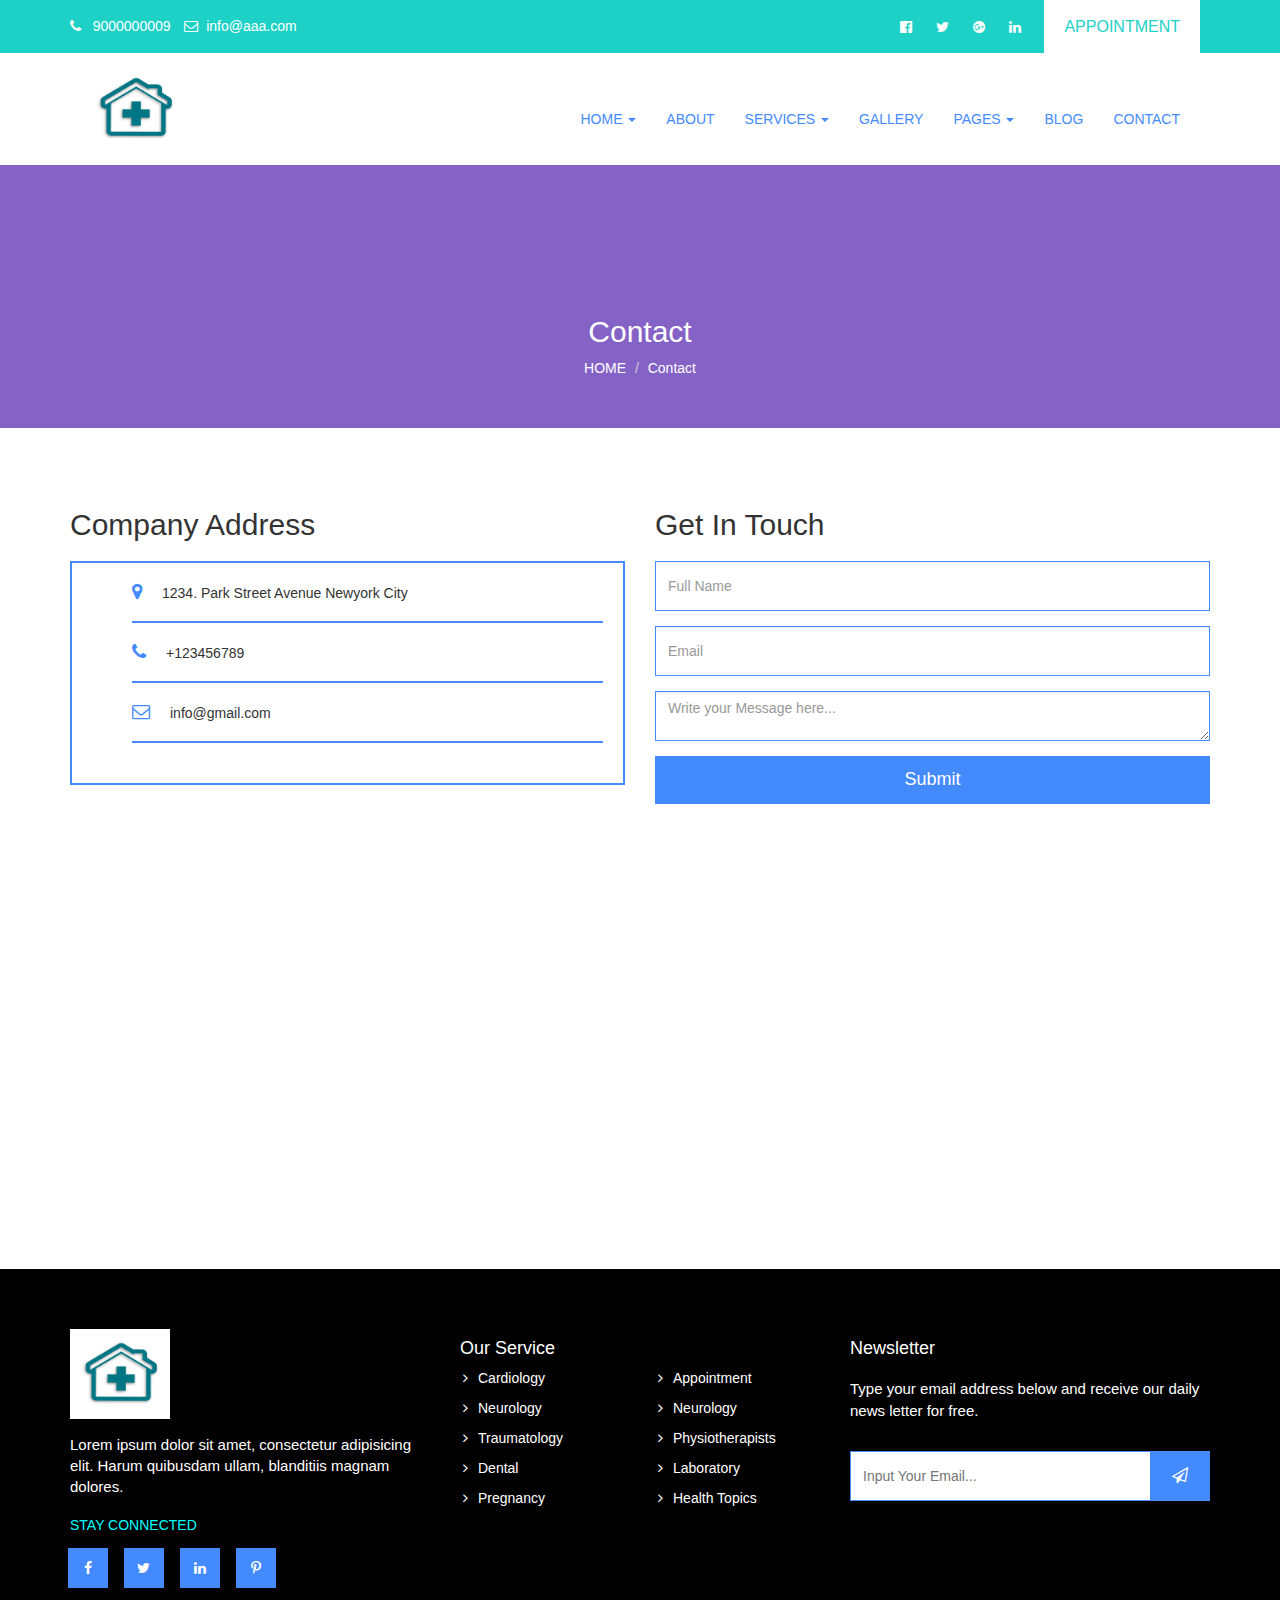
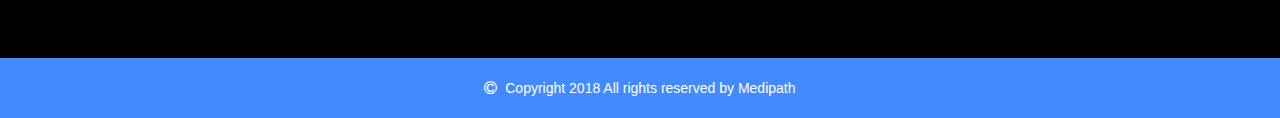
<file: mainmedpathtotal/contact.html>
<!DOCTYPE html>
<html>
<head>
	<title></title>

	 <meta charset="utf-8">
  <meta name="viewport" content="width=device-width, initial-scale=1">
  <link rel="stylesheet" type="text/css" href="css/contact.css">
   <link rel="stylesheet" href="https://cdnjs.cloudflare.com/ajax/libs/font-awesome/4.7.0/css/font-awesome.min.css">
  <link rel="stylesheet" href="https://maxcdn.bootstrapcdn.com/bootstrap/3.3.7/css/bootstrap.min.css">
  <script src="https://ajax.googleapis.com/ajax/libs/jquery/3.3.1/jquery.min.js"></script>
  <script src="https://maxcdn.bootstrapcdn.com/bootstrap/3.3.7/js/bootstrap.min.js"></script>
</head>
<body>
	<section class="top-sec thetop">
            <div class="container">
                <div class="row">
                    <div class="col-md-6 col-sm-6">
                        <div class="top-left">
                            <span><i class="fa fa-phone"></i> &nbsp;&nbsp;9000000009</span>
                            <span><i class="fa fa-envelope-o"></i>&nbsp;&nbsp;info@aaa.com</span>
                        </div>
                    </div>
                    <div class="col-md-6 col-sm-6">
                        <div class="top-right">
                            <ul>
                               		<li><i class="fa fa-facebook-official" aria-hidden="true"></i></li>
									<li><i class="fa fa-twitter" aria-hidden="true"></i></li>
									<li><i class="fa fa-google-plus-official" aria-hidden="true"></i></li>
									<li><i class="fa fa-linkedin" aria-hidden="true"></i></li>
					 				<li><a href="appoinment.html" class="a-link">appointment</a></li>
                            </ul>
                        </div>
                    </div>
                </div>
            </div>
        </section>
<section class="main-area">
<nav class="navbar">
    <div class="container">
  		<div class="col-md-3">
    		<div class="navbar-header">
      				<img src="images/1.png" height="100px" width="90">
    		</div>
    	</div>
    	<div class="col-md-9">
    <ul class="nav navbar-nav pull-right">
     
      <li class="dropdown"><a class="dropdown-toggle" data-toggle="dropdown" href="index.html">Home <span class="caret"></span></a>
        <ul class="dropdown-menu">
          <li><a href="index.html">Home-1</a></li>
          <li><a href="index.html">home-2</a></li>
        </ul>
      </li>
      <li><a href="about.html">About</a></li>
      <li class="dropdown"><a class="dropdown-toggle" data-toggle="dropdown" href="#">Services <span class="caret"></span></a>
        <ul class="dropdown-menu">
          <li><a href="service.html">Service</a></li>
          <li><a href="servicedetails.html">Service details</a></li>
          
        </ul>
      </li>
       <li><a href="Gallery.html">Gallery</a></li>
      <li class="dropdown"><a class="dropdown-toggle" data-toggle="dropdown" href="#">Pages <span class="caret"></span></a>
        <ul class="dropdown-menu">
          <li><a href="#">Our doctor</a></li>
          <li><a href="#">Appointment</a></li>
          
        </ul>
      </li>
      
       <li><a href="#">Blog</a>
        <!-- <ul class="dropdown-menu">
          <li><a href="#">Blog grid</a></li>
          <li><a href="#">Blog list</a></li>
          <li><a href="#">Blog with sidebar</a></li>
           <li><a href="#">Single Blog</a></li>
        </ul> -->
      </li>
      <li><a href="contact.html">Contact</a></li>
    </ul>
  </div>
  </div>
</nav>
</section>
            <section class="med-banner2">
            <div class="med-overlay2"></div>
            <div class="container">
                <div class="row">
                    <div class="col-md-12">
                        <div class="med-banner-header2">
                            <h2>Contact</h2>
                            <ol class="breadcrumb">
                                <li class="breadcrumb-item"><a href="index.html">Home</a></li>
                                <li class="breadcrumb-item active">Contact</li>
                            </ol>
                        </div>
                    </div>
                </div>
            </div>
        </section>
               <section class="contact section-padding">
            <div class="container">
                <div class="row">
                    <div class="col-md-6">
                        <div class="contact-us-header">
                            <h2>Company Address</h2>
                        </div>
                        <div class="contact-us">
                            <ul>
                                <li><i class="fa fa-map-marker"></i><span>1234. Park Street Avenue Newyork City</span></li>
                                <li><i class="fa fa-phone"></i><span>+123456789</span></li>
                                <li><i class="fa fa-envelope-o"></i><span>info@gmail.com</span></li>
                            </ul>
                        </div>
                    </div>
                    <div class="col-md-6">
                        <div class="contact-form">
							<div id="error" class="alert alert-danger" style="display: none">Msg Sending Failed</div>
                            <div id="success" class="alert alert-success" style="display: none">Msg Sending Success</div>
                            <form class="cmxform" id="contact-form" method="POST" action="http://preview.ryetheme.com/medipath/send_mail.php">
                                <div class="row">
                                    <div class="col-md-12">
                                        <div class="contact-header text-capitalize">
                                            <h2>get in touch</h2>
                                        </div>
                                    </div>
                                    <div class="col-md-12">
                                        <div class="form-group">
                                            <input type="text" class="form-control" placeholder="Full Name" id="cname" name="name" required>
                                        </div>
                                    </div>
                                    <div class="col-md-12">
                                        <div class="form-group">
                                            <input type="email" class="form-control" placeholder="Email" id="cemail" name="email" required>
                                        </div>
                                    </div>
                                    <div class="col-md-12">
                                        <div class="form-group">
                                            <textarea class="form-control" rows="3" placeholder="Write your Message here..." id="ccomment" name="comment" required></textarea>
                                        </div>
                                    </div>
                                    <div class="col-md-12">
                                        <div class="confirm text-center">
                                            <button type="submit" class="btn btn-danger submit" value="submit">Submit</button>
                                        </div>
                                    </div>
                                </div>
                            </form>
                        </div>
                    </div>
                </div>
            </div>
        </section>
            <section class="map-area">
            	<div class="container">
            		<iframe  src="https://www.google.com/maps/embed?pb=!1m18!1m12!1m3!1d237.88182630897816!2d78.38717131363478!3d17.454485733792175!2m3!1f0!2f0!3f0!3m2!1i1024!2i768!4f13.1!3m3!1m2!1s0x3bcb91638c156a55%3A0x70d0a7de7e874296!2sChanda+Naik+Nagar%2C+Madhapur%2C+Hyderabad%2C+Telangana+500081!5e0!3m2!1sen!2sin!4v1525954981198" width="100%" height="400" frameborder="0" style="border:0" allowfullscreen></iframe>
            		
            	</div>
            	
            </section>
                     <section class="widgetarea">
	              	 <div class="container">
	              	 	<div class="row">
	              	 		<div class="col-md-4">
	              	 			<div class="aboutus">
	              	 				<img src="images/1.png">
	              	 				    <p>Lorem ipsum dolor sit amet, consectetur adipisicing elit. Harum quibusdam ullam, blanditiis magnam dolores.</p>
	              	 	        </div>
	              	 			   <div class="socialmedia">
                            				<h5>STAY CONNECTED</h5>
                            			<ul>
                                			<li><a href="#"><i class="fa fa-facebook"></i></a></li>
                               				<li><a href="#"><i class="fa fa-twitter"></i></a></li>
                               				<li><a href="#"><i class="fa fa-linkedin"></i></a></li>
                                			<li><a href="#"><i class="fa fa-pinterest-p"></i></a></li>
                            			</ul>
                        			</div>
	              	 	</div>
	              	 		<div class="col-md-4">
	              	 		  <div class="widtitle">
	              	 		  	<h4>Our Service</h4>
	              	 		  		
	              	 		  </div>
	              	 		  	 <div class="categories">
	              	 		  	   	<div class="row">
	              	 		  	   	  <div class="col-md-6">
	              	 		  	   	  	<ul>
	              	 		  	   	  	    <li><a href="#"><i class="fa fa-angle-right"></i>Cardiology</a></li>
                                            <li><a href="#"><i class="fa fa-angle-right"></i>Neurology</a></li>
                                           <li><a href="#"><i class="fa fa-angle-right"></i>Traumatology</a></li>
                                           <li><a href="#"><i class="fa fa-angle-right"></i>Dental</a></li>
                                           <li><a href="#"><i class="fa fa-angle-right"></i>Pregnancy</a></li>
	              	 		  	   	  	</ul>
	              	 		  	   	  	 	
	              	 		  	   	</div>
	              	 		  	   	   <div class="col-md-6">
	              	 		  	   	   	<ul>
	              	 		  	   	   	   <li><a href="#"><i class="fa fa-angle-right"></i>Appointment</a></li>
                                           <li><a href="#"><i class="fa fa-angle-right"></i>Neurology</a></li>
                                           <li><a href="#"><i class="fa fa-angle-right"></i>Physiotherapists</a></li>
                                           <li><a href="#"><i class="fa fa-angle-right"></i>Laboratory</a></li>
                                          <li><a href="#"><i class="fa fa-angle-right"></i>Health Topics</a></li>
	              	 		  	   	   	</ul>
	              	 		  	   	   	
	              	 		  	   	   </div>
	              	 		  	   	  	
	              	 		  	   	 </div>
	              	 		  	   	
	              	 		  	   </div>
	              	 		  </div>

	              	 		  <div class="col-md-4">
	              	 		  	<div class="widtitle2">
	              	 		  		<h4>Newsletter</h4>
	              	 		  	</div>
	              	 		  	    <div class="letter">
	              	 		  	       <p>Type your email address below and receive our daily news letter for free.</p>
	              	 		  	    <div class="form">
	              	 		  	    	<input type="text" name="Email" placeholder="Input Your Email...">
	              	 		  	    	
	              	 		  	    </div>	
	              	 		  	      <div class="email-btn">
	              	 		  	      	<button type="submit" class="med-btn"><i class="fa fa-paper-plane-o" aria-hidden="true"></i></button>
	              	 		  	      </div>
	              	 		  	    </div>
	              	 		  </div>
	              	 	</div>
	              	 	
	              	 </div>
	              	
	              </section>
	                      <section class="footersec">
	                 	<div class="container">
	                 		<div class="row">
	                 			<div class="col-md-12">
	                 				<div class="footertext">
	                 					<p><i class="fa fa-copyright" aria-hidden="true"></i>&nbsp;&nbsp;Copyright 2018 All rights reserved by Medipath</p>
	                 				</div>
	                 			</div>
	                 			
	                 		</div>
	                 		
	                 	</div>
	                 	
	                 </section>

                         <div class='scrolltop'>
                  <div class='scroll icon'><i class="fa fa-4x fa-angle-up"></i></div>
             </div>


                       <script type="text/javascript">
  $(window).scroll(function() {
  if ($(this).scrollTop() > 150) {
    $(".scrolltop:hidden")
      .stop(true, true)
      .fadeIn();
  } else {
    $(".scrolltop")
      .stop(true, true)
      .fadeOut();
  }
});
$(function() {
  $(".scroll").click(function() {
    $("html,body").animate({ scrollTop: $(".thetop").offset().top }, "1000");
    return false;
  });
});

</script>

</body>
</html>
</file>
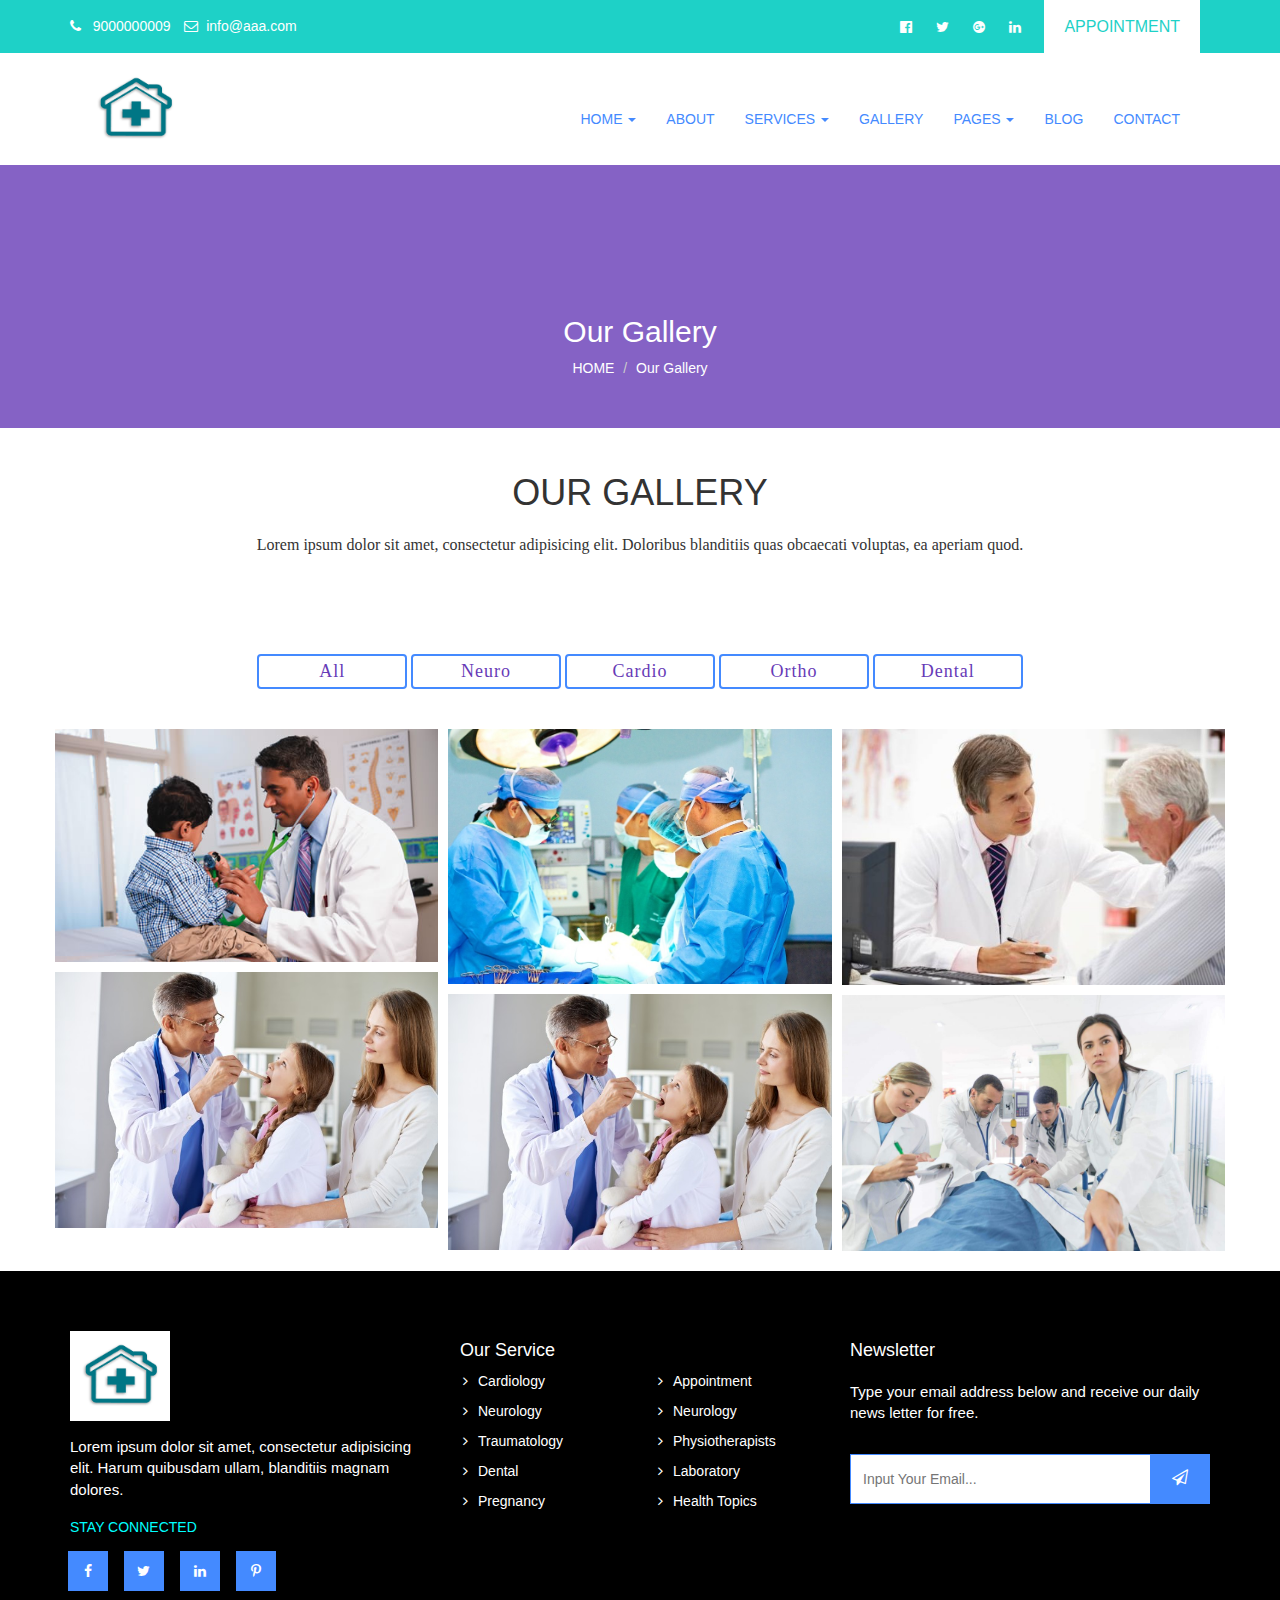
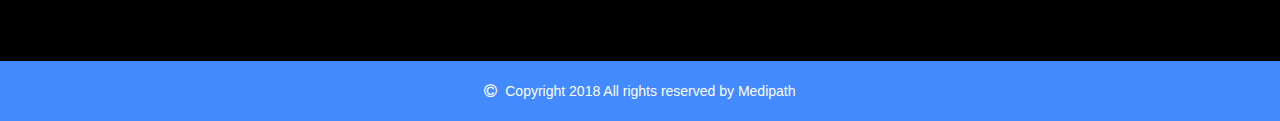
<file: mainmedpathtotal/Gallery.html>
<!DOCTYPE html>
<html>
<head>
	<title></title>
	<meta charset="utf-8">
  <meta name="viewport" content="width=device-width, initial-scale=1">
  <link rel="stylesheet" type="text/css" href="css/Gallery.css">
   <link rel="stylesheet" href="https://cdnjs.cloudflare.com/ajax/libs/font-awesome/4.7.0/css/font-awesome.min.css">
   <!-- <link href="//netdna.bootstrapcdn.com/bootstrap/3.0.0/css/bootstrap.min.css" rel="stylesheet" id="bootstrap-css">
<script src="//netdna.bootstrapcdn.com/bootstrap/3.0.0/js/bootstrap.min.js"></script>
<script src="//code.jquery.com/jquery-1.11.1.min.js"></script> -->
  <link rel="stylesheet" href="https://maxcdn.bootstrapcdn.com/bootstrap/3.3.7/css/bootstrap.min.css">
  <script src="https://ajax.googleapis.com/ajax/libs/jquery/3.3.1/jquery.min.js"></script>
  <script src="https://maxcdn.bootstrapcdn.com/bootstrap/3.3.7/js/bootstrap.min.js"></script>
</head>
<body>
	  <section class="top-sec thetop">
            <div class="container">
                <div class="row">
                    <div class="col-md-6 col-sm-6">
                        <div class="top-left">
                            <span><i class="fa fa-phone"></i> &nbsp;&nbsp;9000000009</span>
                            <span><i class="fa fa-envelope-o"></i>&nbsp;&nbsp;info@aaa.com</span>
                        </div>
                    </div>
                    <div class="col-md-6 col-sm-6">
                        <div class="top-right">
                            <ul>
                               		<li><i class="fa fa-facebook-official" aria-hidden="true"></i></li>
									<li><i class="fa fa-twitter" aria-hidden="true"></i></li>
									<li><i class="fa fa-google-plus-official" aria-hidden="true"></i></li>
									<li><i class="fa fa-linkedin" aria-hidden="true"></i></li>
					 				<li><a href="appoinment.html" class="a-link">appointment</a></li>
                            </ul>
                        </div>
                    </div>
                </div>
            </div>
        </section>
        
                <section class="main-area">
<nav class="navbar">
    <div class="container">
  		<div class="col-md-3">
    		<div class="navbar-header">
      				<img src="images/1.png" height="100px" width="90">
    		</div>
    	</div>
    	<div class="col-md-9">
    <ul class="nav navbar-nav pull-right">
     
      <li class="dropdown"><a class="dropdown-toggle" data-toggle="dropdown" href="index.html">Home <span class="caret"></span></a>
        <ul class="dropdown-menu">
          <li><a href="index.html">Home-1</a></li>
          <li><a href="index.html">home-2</a></li>
        </ul>
      </li>
      <li><a href="about.html">About</a></li>
      <li class="dropdown"><a class="dropdown-toggle" data-toggle="dropdown" href="#">Services <span class="caret"></span></a>
        <ul class="dropdown-menu">
          <li><a href="service.html">Service</a></li>
          <li><a href="servicedetails.html">Service details</a></li>
          
        </ul>
      </li>
       <li><a href="Gallery.html">Gallery</a></li>
      <li class="dropdown"><a class="dropdown-toggle" data-toggle="dropdown" href="#">Pages <span class="caret"></span></a>
        <ul class="dropdown-menu">
          <li><a href="#">Our doctor</a></li>
          <li><a href="#">Appointment</a></li>
          
        </ul>
      </li>
      
       <li><a href="#">Blog</a>
        <!-- <ul class="dropdown-menu">
          <li><a href="#">Blog grid</a></li>
          <li><a href="#">Blog list</a></li>
          <li><a href="#">Blog with sidebar</a></li>
           <li><a href="#">Single Blog</a></li>
        </ul> -->
      </li>
      <li><a href="contact.html">Contact</a></li>
    </ul>
  </div>
  </div>
</nav>
</section>

           <section class="med-banner2">
            <div class="med-overlay2"></div>
            <div class="container">
                <div class="row">
                    <div class="col-md-12">
                        <div class="med-banner-header2">
                            <h2>Our Gallery</h2>
                            <ol class="breadcrumb">
                                <li class="breadcrumb-item"><a href="index.html">Home</a></li>
                                <li class="breadcrumb-item active">Our Gallery</li>
                            </ol>
                        </div>
                    </div>
                </div>
            </div>
        </section>
            <section id="portfolio-container" class="padding-60">
         <div class="container">
             <div class="row">
             <div class="col-md-12">
              <div class="text-center">
               <h1 class="padding-b-25">OUR GALLERY</h1>
               <p>Lorem ipsum dolor sit amet, consectetur adipisicing elit. Doloribus blanditiis quas obcaecati voluptas, ea aperiam quod.</p>
              </div>
             </div>
            </div>
          <div class="row">
            <div class="text-center">
              <div class="toolbar mb2 mt2 padding-b-25">
              <button class="btn fil-cat" href="" data-rel="all">All</button>
              <button class="btn fil-cat" data-rel="web">Neuro </button>
              <button class="btn fil-cat" data-rel="flyers">Cardio</button>
              <button class="btn fil-cat" data-rel="bcards">Ortho</button>
              <button class="btn fil-cat" data-rel="advertising">Dental</button>
              </div> 
            </div> 
                   <div style="clear:both;"></div>   
            <div id="portfolio">
            <div class="tile scale-anm web all Neuro">
            <img src="images/g1.jpg" alt="" />
            </div>
            <div class="tile scale-anm bcards all flyers advertising">
            <img src="images/g2.jpg" alt="" />
            </div>
            <div class="tile scale-anm web all Ortho bcards">
            <img src="images/g3.jpg" alt="" />
            </div>
            <div class="tile scale-anm web all flyers advertising">
            <img src="images/g2.jpg" alt="" />
            </div>
            <div class="tile scale-anm  Dental advertising">
          <img src="images/g5.jpg" alt="" />
            </div>
            <div class="tile scale-anm bcards all flyers">
            <img src="images/g6.jpg" alt="" />
            </div>
             </div>
            <div style="clear:both;"></div>   
          </div>
         </div>
        </section>

            <section class="widgetarea">
	              	 <div class="container">
	              	 	<div class="row">
	              	 		<div class="col-md-4">
	              	 			<div class="aboutus">
	              	 				<img src="images/1.png">
	              	 				    <p>Lorem ipsum dolor sit amet, consectetur adipisicing elit. Harum quibusdam ullam, blanditiis magnam dolores.</p>
	              	 	        </div>
	              	 			   <div class="socialmedia">
                            				<h5>STAY CONNECTED</h5>
                            			<ul>
                                			<li><a href="#"><i class="fa fa-facebook"></i></a></li>
                               				<li><a href="#"><i class="fa fa-twitter"></i></a></li>
                               				<li><a href="#"><i class="fa fa-linkedin"></i></a></li>
                                			<li><a href="#"><i class="fa fa-pinterest-p"></i></a></li>
                            			</ul>
                        			</div>
	              	 	</div>
	              	 		<div class="col-md-4">
	              	 		  <div class="widtitle">
	              	 		  	<h4>Our Service</h4>
	              	 		  		
	              	 		  </div>
	              	 		  	 <div class="categories">
	              	 		  	   	<div class="row">
	              	 		  	   	  <div class="col-md-6">
	              	 		  	   	  	<ul>
	              	 		  	   	  	    <li><a href="#"><i class="fa fa-angle-right"></i>Cardiology</a></li>
                                            <li><a href="#"><i class="fa fa-angle-right"></i>Neurology</a></li>
                                           <li><a href="#"><i class="fa fa-angle-right"></i>Traumatology</a></li>
                                           <li><a href="#"><i class="fa fa-angle-right"></i>Dental</a></li>
                                           <li><a href="#"><i class="fa fa-angle-right"></i>Pregnancy</a></li>
	              	 		  	   	  	</ul>
	              	 		  	   	  	 	
	              	 		  	   	</div>
	              	 		  	   	   <div class="col-md-6">
	              	 		  	   	   	<ul>
	              	 		  	   	   	   <li><a href="#"><i class="fa fa-angle-right"></i>Appointment</a></li>
                                           <li><a href="#"><i class="fa fa-angle-right"></i>Neurology</a></li>
                                           <li><a href="#"><i class="fa fa-angle-right"></i>Physiotherapists</a></li>
                                           <li><a href="#"><i class="fa fa-angle-right"></i>Laboratory</a></li>
                                          <li><a href="#"><i class="fa fa-angle-right"></i>Health Topics</a></li>
	              	 		  	   	   	</ul>
	              	 		  	   	   	
	              	 		  	   	   </div>
	              	 		  	   	  	
	              	 		  	   	 </div>
	              	 		  	   	
	              	 		  	   </div>
	              	 		  </div>

	              	 		  <div class="col-md-4">
	              	 		  	<div class="widtitle2">
	              	 		  		<h4>Newsletter</h4>
	              	 		  	</div>
	              	 		  	    <div class="letter">
	              	 		  	       <p>Type your email address below and receive our daily news letter for free.</p>
	              	 		  	    <div class="form">
	              	 		  	    	<input type="text" name="Email" placeholder="Input Your Email...">
	              	 		  	    	
	              	 		  	    </div>	
	              	 		  	      <div class="email-btn">
	              	 		  	      	<button type="submit" class="med-btn"><i class="fa fa-paper-plane-o" aria-hidden="true"></i></button>
	              	 		  	      </div>
	              	 		  	    </div>
	              	 		  </div>
	              	 	</div>
	              	 	
	              	 </div>
	              	
	              </section>
	                      <section class="footersec">
	                 	<div class="container">
	                 		<div class="row">
	                 			<div class="col-md-12">
	                 				<div class="footertext">
	                 					<p><i class="fa fa-copyright" aria-hidden="true"></i>&nbsp;&nbsp;Copyright 2018 All rights reserved by Medipath</p>
	                 				</div>
	                 			</div>
	                 			
	                 		</div>
	                 		
	                 	</div>
	                 	
	                 </section>
                    <div class='scrolltop'>
                  <div class='scroll icon'><i class="fa fa-4x fa-angle-up"></i></div>
             </div>




        <script type="text/javascript">
        	  $(function() {
		var selectedClass = "";
		$(".fil-cat").click(function(){ 
		selectedClass = $(this).attr("data-rel"); 
     $("#portfolio").fadeTo(100, 0.1);
		$("#portfolio div").not("."+selectedClass).fadeOut().removeClass('scale-anm');
    setTimeout(function() {
      $("."+selectedClass).fadeIn().addClass('scale-anm');
      $("#portfolio").fadeTo(300, 1);
    }, 300); 
		
	});
});

        </script>

         <script type="text/javascript">
  $(window).scroll(function() {
  if ($(this).scrollTop() > 150) {
    $(".scrolltop:hidden")
      .stop(true, true)
      .fadeIn();
  } else {
    $(".scrolltop")
      .stop(true, true)
      .fadeOut();
  }
});
$(function() {
  $(".scroll").click(function() {
    $("html,body").animate({ scrollTop: $(".thetop").offset().top }, "1000");
    return false;
  });
});

</script>

</body>
</html>
</file>
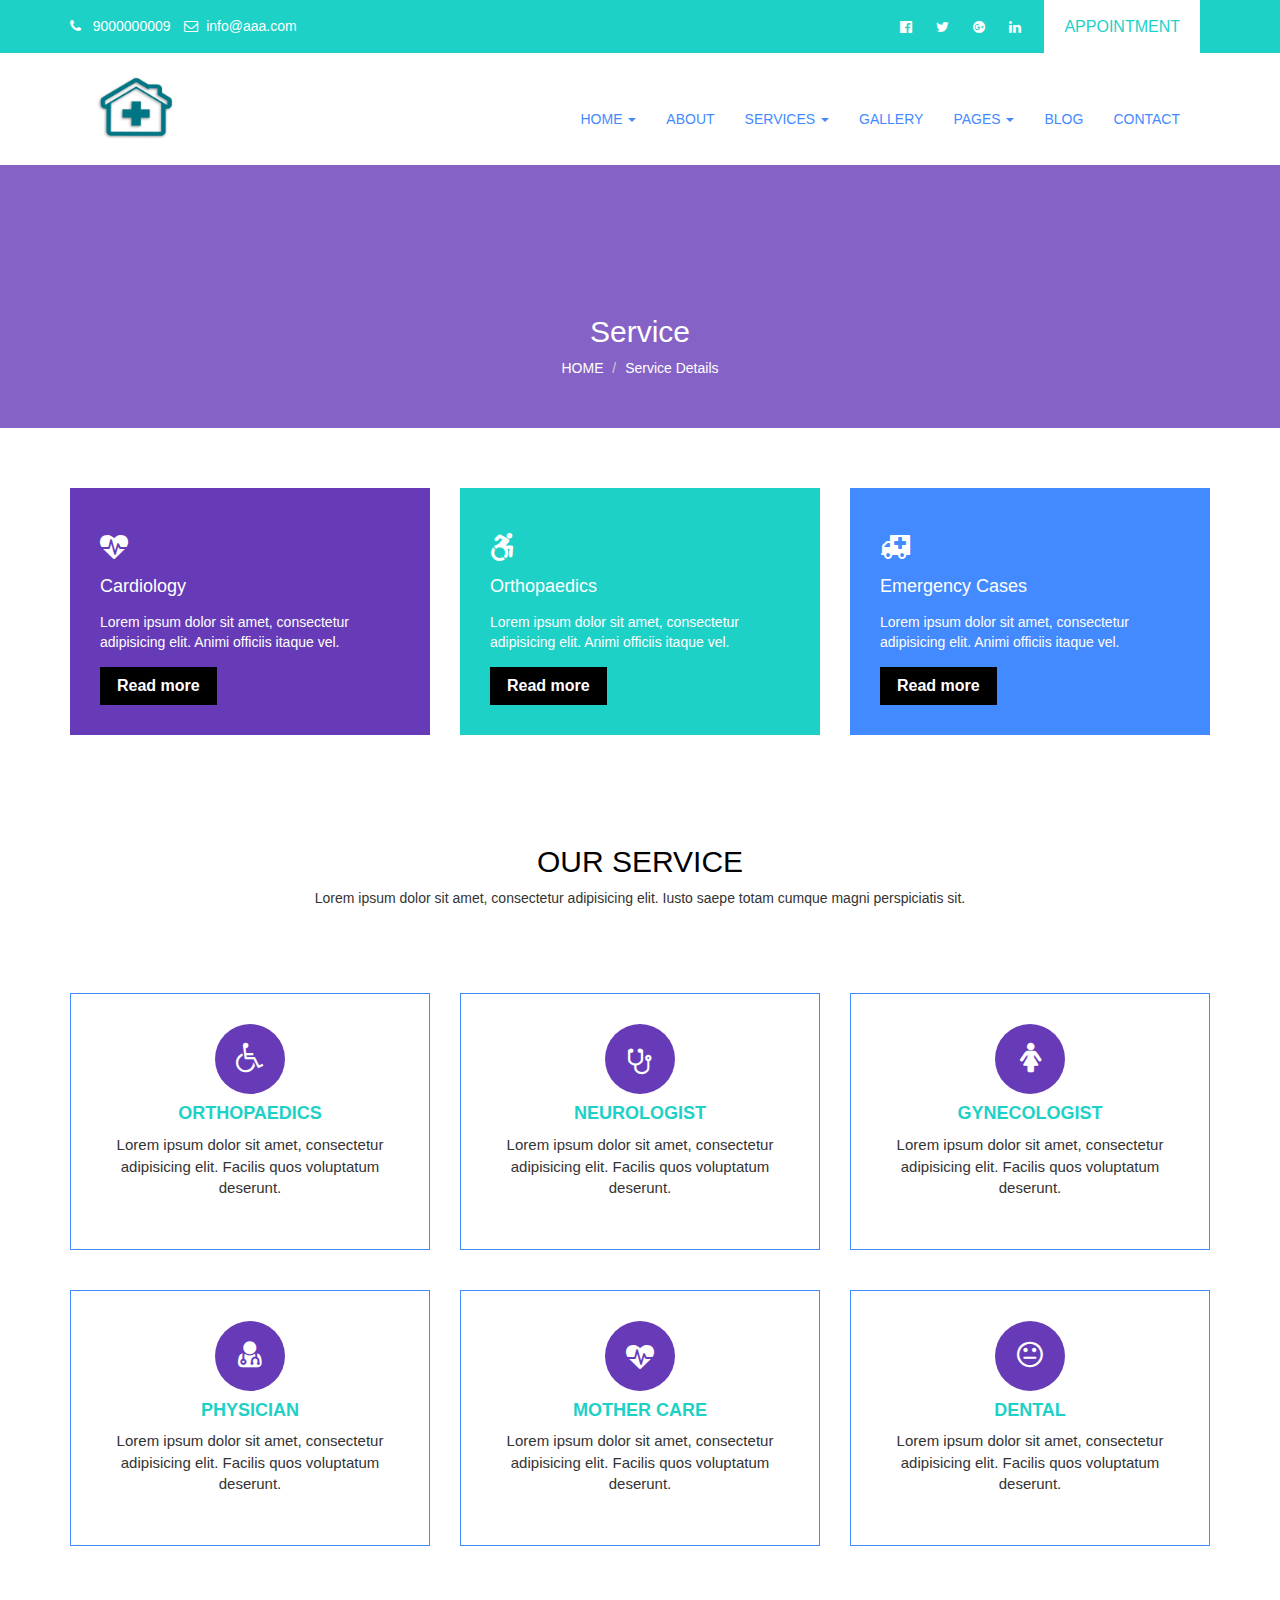
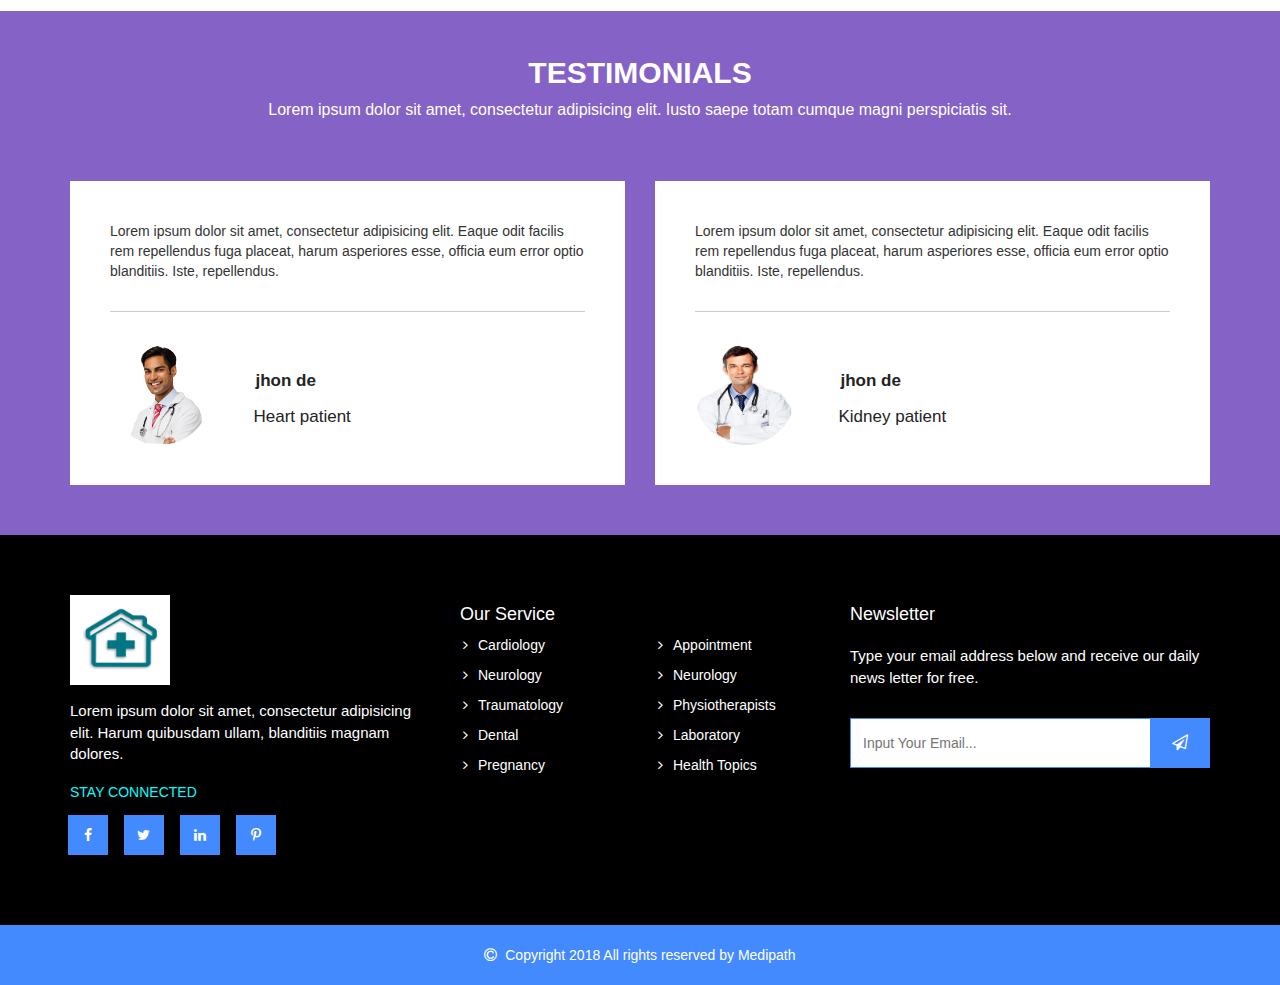
<file: mainmedpathtotal/service.html>
<!DOCTYPE html>
<html>
<head>
	<title></title>
	<meta charset="utf-8">
  <meta name="viewport" content="width=device-width, initial-scale=1">
  <link rel="stylesheet" type="text/css" href="css/service.css">
   <link rel="stylesheet" href="https://cdnjs.cloudflare.com/ajax/libs/font-awesome/4.7.0/css/font-awesome.min.css">
  <link rel="stylesheet" href="https://maxcdn.bootstrapcdn.com/bootstrap/3.3.7/css/bootstrap.min.css">
  <script src="https://ajax.googleapis.com/ajax/libs/jquery/3.3.1/jquery.min.js"></script>
  <script src="https://maxcdn.bootstrapcdn.com/bootstrap/3.3.7/js/bootstrap.min.js"></script>
</head>
<body>
      <section class="top-sec thetop">
            <div class="container">
                <div class="row">
                    <div class="col-md-6 col-sm-6">
                        <div class="top-left">
                            <span><i class="fa fa-phone"></i> &nbsp;&nbsp;9000000009</span>
                            <span><i class="fa fa-envelope-o"></i>&nbsp;&nbsp;info@aaa.com</span>
                        </div>
                    </div>
                    <div class="col-md-6 col-sm-6">
                        <div class="top-right">
                            <ul>
                               		<li><i class="fa fa-facebook-official" aria-hidden="true"></i></li>
									<li><i class="fa fa-twitter" aria-hidden="true"></i></li>
									<li><i class="fa fa-google-plus-official" aria-hidden="true"></i></li>
									<li><i class="fa fa-linkedin" aria-hidden="true"></i></li>
					 				<li><a href="appoinment.html" class="a-link">appointment</a></li>
                            </ul>
                        </div>
                    </div>
                </div>
            </div>
        </section>
        
                <section class="main-area">
<nav class="navbar">
    <div class="container">
  		<div class="col-md-3">
    		<div class="navbar-header">
      				<img src="images/1.png" height="100px" width="90">
    		</div>
    	</div>
    	<div class="col-md-9">
    <ul class="nav navbar-nav pull-right">
     
      <li class="dropdown"><a class="dropdown-toggle" data-toggle="dropdown" href="index.html">Home <span class="caret"></span></a>
        <ul class="dropdown-menu">
          <li><a href="index.html">Home-1</a></li>
          <li><a href="index.html">home-2</a></li>
        </ul>
      </li>
      <li><a href="about.html">About</a></li>
      <li class="dropdown"><a class="dropdown-toggle" data-toggle="dropdown" href="#">Services <span class="caret"></span></a>
        <ul class="dropdown-menu">
          <li><a href="service.html">Service</a></li>
          <li><a href="servicedetails.html">Service details</a></li>
          
        </ul>
      </li>
       <li><a href="Gallery.html">Gallery</a></li>
      <li class="dropdown"><a class="dropdown-toggle" data-toggle="dropdown" href="#">Pages <span class="caret"></span></a>
        <ul class="dropdown-menu">
          <li><a href="#">Our doctor</a></li>
          <li><a href="#">Appointment</a></li>
          
        </ul>
      </li>
      
       <li><a href="#">Blog</a>
        <!-- <ul class="dropdown-menu">
          <li><a href="#">Blog grid</a></li>
          <li><a href="#">Blog list</a></li>
          <li><a href="#">Blog with sidebar</a></li>
           <li><a href="#">Single Blog</a></li>
        </ul> -->
      </li>
      <li><a href="contact.html">Contact</a></li>
    </ul>
  </div>
  </div>
</nav>
</section>


                 <section class="med-banner2">
            <div class="med-overlay2"></div>
            <div class="container">
                <div class="row">
                    <div class="col-md-12">
                        <div class="med-banner-header2">
                            <h2>Service</h2>
                            <ol class="breadcrumb">
                                <li class="breadcrumb-item"><a href="index.html">Home</a></li>
                                <li class="breadcrumb-item active">Service Details</li>
                            </ol>
                        </div>
                    </div>
                </div>
            </div>
        </section>

                  <section class="thirdsec">
		<div class="container">
			<div class="row">
				<div class="col-md-4">
					<div class="service1">
						<div class="service-icon">
							<i class="fa fa-heartbeat" aria-hidden="true"></i>
						</div>
						<div class="servicedetails">
							<h4>Cardiology</h4>
							<p>Lorem ipsum dolor sit amet, consectetur adipisicing elit. Animi officiis itaque vel.</p>
							 <button type="submit" class="button1">Read more</button>
						</div>
					</div>
					
			</div>
				  <div class="col-md-4">
					<div class="service2">
						<div class="service-icon1">
							<i class="fa fa-wheelchair-alt" aria-hidden="true"></i>
							
						</div>
						   <div class="servicedetails1">
						   	<h4>Orthopaedics</h4>
						   	<p>Lorem ipsum dolor sit amet, consectetur adipisicing elit. Animi officiis itaque vel.</p>
						   	 <button type="submit" class="button2">Read more</button>
						  </div>
					</div>
					
				</div>
                   <div class="col-md-4">
                   	 <div class="service3">
                   	 	<div class="service-icon3">
                   	 		<i class="fa fa-ambulance" aria-hidden="true"></i>
                   	 		
                   	 	</div>
                   	 	   <div class="servicedetails3">
                   	 	   	 <h4>Emergency Cases</h4>
                   	 	   	  <p>Lorem ipsum dolor sit amet, consectetur adipisicing elit. Animi officiis itaque vel.</p>
                   	 	   	  <button type="submit" class="button3">Read more</button>
                   	 	   </div>
                   	 </div>
                   	
                   </div>
			</div>
			
		</div>
		
	</section>
	           <section class="services">
	    	<div class="container">
	    		<div class="row">
	    			<div class="col-md-12">
	    				<div class="servicetitle">
	    					<h2>OUR SERVICE</h2>
	    					<p>Lorem ipsum dolor sit amet, consectetur adipisicing elit. Iusto saepe totam cumque magni perspiciatis sit.</p>
	    					
	    				</div>
	    			</div>
	    		</div>
	    			
	        </div>
	   </section>
	                <section class="servicesss">	
	    		   <div class="container">
	    		   	<div class="row">
	    		   	   <div class="col-md-4">
	    		   	   	   <div class="servicearea">
	    		   	   	   	  <div class="serviceicon">
	    		   	   	   	  	   <i class="fa fa-wheelchair" aria-hidden="true"></i>
	    		   	   	   	  	   <h4>ORTHOPAEDICS</h4>
                                   <p>Lorem ipsum dolor sit amet, consectetur adipisicing elit. Facilis quos voluptatum deserunt.</p>
	    		   	   	   	  </div>
	    		   	   	   	
	    		   	   	   </div>
	    		   	   	   </div>
	    		   	   	      <div class="col-md-4">
	    		   	   	      	 <div class="servicearea2">
	    		   	   	      	 	<div class="serviceicon2">
	    		   	   	      	 		<i class="fa fa-stethoscope" aria-hidden="true"></i>
	    		   	   	      	 		<h4>NEUROLOGIST</h4>
	    		   	   	      	 		<p>Lorem ipsum dolor sit amet, consectetur adipisicing elit. Facilis quos voluptatum deserunt.</p>
	    		   	   	      	 	</div>
	    		   	   	      	 </div>
	    		   	   	     </div>
								
								<div class="col-md-4">
									<div class="servicearea3 text-center">
										<div class="serviceicon3">
											<i class="fa fa-female" aria-hidden="true"></i>
											<h4>GYNECOLOGIST</h4>
											<p>Lorem ipsum dolor sit amet, consectetur adipisicing elit. Facilis quos voluptatum deserunt.</p>
										</div>
										
									</div>
									
								</div>


	    		   					
	    		   	   <div class="col-md-4">
	    		   	   	   <div class="servicearea">
	    		   	   	   	  <div class="serviceicon">
									<i class="fa fa-user-md"></i>
	    		   	   	   	  	   <h4>PHYSICIAN</h4>
                                   <p>Lorem ipsum dolor sit amet, consectetur adipisicing elit. Facilis quos voluptatum deserunt.</p>
	    		   	   	   	  </div>
	    		   	   	   	
	    		   	   	   </div>
	    		   	   	   </div>
	    		   	   	      <div class="col-md-4">
	    		   	   	      	 <div class="servicearea2">
	    		   	   	      	 	<div class="serviceicon2">
										<i class="fa fa-heartbeat"></i>
	    		   	   	      	 		<h4>MOTHER CARE</h4>
	    		   	   	      	 		<p>Lorem ipsum dolor sit amet, consectetur adipisicing elit. Facilis quos voluptatum deserunt.</p>
	    		   	   	      	 	</div>
	    		   	   	      	 </div>
	    		   	   	     </div>
								
								<div class="col-md-4">
									<div class="servicearea3 text-center">
										<div class="serviceicon3">
											<i class="fa fa-meh-o"></i>
											<h4>DENTAL</h4>
											<p>Lorem ipsum dolor sit amet, consectetur adipisicing elit. Facilis quos voluptatum deserunt.</p>
										</div>
										
									</div>
									
								</div>
	    		   
	    	</div>
	    	
	 </section>
	           <section class="testimonials">
	         	<div class="med-overlay"></div>
	         	<div class="container">
	         		<div class="row">
	         			<div class="col-md-12">
	         				<div class="testi-title">
	         					 <h2>TESTIMONIALS</h2>
                                 <p>Lorem ipsum dolor sit amet, consectetur adipisicing elit. Iusto saepe totam cumque magni perspiciatis sit.</p>
	         				</div>
	         			</div>
	         		</div>
	         		    <div class="row">
	         		    	<div class="slide1">
	         		    		<div class="col-md-6">
	         		    			<div class="testi-area">
	         		    				<div class="testi-text">
	         		    					<p>Lorem ipsum dolor sit amet, consectetur adipisicing elit. Eaque odit facilis rem repellendus fuga placeat, harum asperiores esse, officia eum error optio blanditiis. Iste, repellendus.</p>
	         		    					
	         		    				</div>
	         		    				   <div class="testi-details">
	         				   	             <div class="testi-img">
	         				   	  	            <img class="img-circle" src="images/p1.png" width="100px" height="100px">
	         				   	  	
	         				   	               </div>
	         				   	                  <div class="testi-info">
	         				   	     	           <h4>jhon de</h4>
                                                     <h5>Heart patient</h5>
	         				   	     	
	         				   	              </div>
	         				   	
	         				   				</div>
	         		    				</div>
	         		    			
	         		    		</div>
	         		    		 <div class="col-md-6 test-b">
                            <div class="testi-area">
                                <div class="testi-text">
                                    <p>Lorem ipsum dolor sit amet, consectetur adipisicing elit. Eaque odit facilis rem repellendus fuga placeat, harum asperiores esse, officia eum error optio blanditiis. Iste, repellendus.</p>
                                </div>
                                <div class="testi-details">
                                    <div class="testi-img">
                                        <img class="img-circle" src="images/p2.png" width="100px" height="100px">
                                    </div>
                                    <div class="testi-info">
                                        <h4>jhon de</h4>
                                        <h5>Kidney patient</h5>
                                    </div>
                                </div>
                            </div>
                        </div>
	         		    	</div>
	         		    	
	         		    </div>
	         	</div>
	         	<div class="padding-bottom"></div>
	         </section>

                       </section>
                     <section class="widgetarea">
	              	 <div class="container">
	              	 	<div class="row">
	              	 		<div class="col-md-4">
	              	 			<div class="aboutus">
	              	 				<img src="images/1.png">
	              	 				    <p>Lorem ipsum dolor sit amet, consectetur adipisicing elit. Harum quibusdam ullam, blanditiis magnam dolores.</p>
	              	 	        </div>
	              	 			   <div class="socialmedia">
                            				<h5>STAY CONNECTED</h5>
                            			<ul>
                                			<li><a href="#"><i class="fa fa-facebook"></i></a></li>
                               				<li><a href="#"><i class="fa fa-twitter"></i></a></li>
                               				<li><a href="#"><i class="fa fa-linkedin"></i></a></li>
                                			<li><a href="#"><i class="fa fa-pinterest-p"></i></a></li>
                            			</ul>
                        			</div>
	              	 	</div>
	              	 		<div class="col-md-4">
	              	 		  <div class="widtitle">
	              	 		  	<h4>Our Service</h4>
	              	 		  		
	              	 		  </div>
	              	 		  	 <div class="categories">
	              	 		  	   	<div class="row">
	              	 		  	   	  <div class="col-md-6">
	              	 		  	   	  	<ul>
	              	 		  	   	  	    <li><a href="#"><i class="fa fa-angle-right"></i>Cardiology</a></li>
                                            <li><a href="#"><i class="fa fa-angle-right"></i>Neurology</a></li>
                                           <li><a href="#"><i class="fa fa-angle-right"></i>Traumatology</a></li>
                                           <li><a href="#"><i class="fa fa-angle-right"></i>Dental</a></li>
                                           <li><a href="#"><i class="fa fa-angle-right"></i>Pregnancy</a></li>
	              	 		  	   	  	</ul>
	              	 		  	   	  	 	
	              	 		  	   	</div>
	              	 		  	   	   <div class="col-md-6">
	              	 		  	   	   	<ul>
	              	 		  	   	   	   <li><a href="#"><i class="fa fa-angle-right"></i>Appointment</a></li>
                                           <li><a href="#"><i class="fa fa-angle-right"></i>Neurology</a></li>
                                           <li><a href="#"><i class="fa fa-angle-right"></i>Physiotherapists</a></li>
                                           <li><a href="#"><i class="fa fa-angle-right"></i>Laboratory</a></li>
                                          <li><a href="#"><i class="fa fa-angle-right"></i>Health Topics</a></li>
	              	 		  	   	   	</ul>
	              	 		  	   	   	
	              	 		  	   	   </div>
	              	 		  	   	  	
	              	 		  	   	 </div>
	              	 		  	   	
	              	 		  	   </div>
	              	 		  </div>

	              	 		  <div class="col-md-4">
	              	 		  	<div class="widtitle2">
	              	 		  		<h4>Newsletter</h4>
	              	 		  	</div>
	              	 		  	    <div class="letter">
	              	 		  	       <p>Type your email address below and receive our daily news letter for free.</p>
	              	 		  	    <div class="form">
	              	 		  	    	<input type="text" name="Email" placeholder="Input Your Email...">
	              	 		  	    	
	              	 		  	    </div>	
	              	 		  	      <div class="email-btn">
	              	 		  	      	<button type="submit" class="med-btn"><i class="fa fa-paper-plane-o" aria-hidden="true"></i></button>
	              	 		  	      </div>
	              	 		  	    </div>
	              	 		  </div>
	              	 	</div>
	              	 	
	              	 </div>
	              	
	              </section>
	                      <section class="footersec">
	                 	<div class="container">
	                 		<div class="row">
	                 			<div class="col-md-12">
	                 				<div class="footertext">
	                 					<p><i class="fa fa-copyright" aria-hidden="true"></i>&nbsp;&nbsp;Copyright 2018 All rights reserved by Medipath</p>
	                 				</div>
	                 			</div>
	                 			
	                 		</div>
	                 		
	                 	</div>
	                 	
	                 </section>

	                 <div class='scrolltop'>
                  <div class='scroll icon'><i class="fa fa-4x fa-angle-up"></i></div>
             </div>

	                     <script type="text/javascript">
  $(window).scroll(function() {
  if ($(this).scrollTop() > 150) {
    $(".scrolltop:hidden")
      .stop(true, true)
      .fadeIn();
  } else {
    $(".scrolltop")
      .stop(true, true)
      .fadeOut();
  }
});
$(function() {
  $(".scroll").click(function() {
    $("html,body").animate({ scrollTop: $(".thetop").offset().top }, "1000");
    return false;
  });
});

</script>


</body>
</html>
</file>
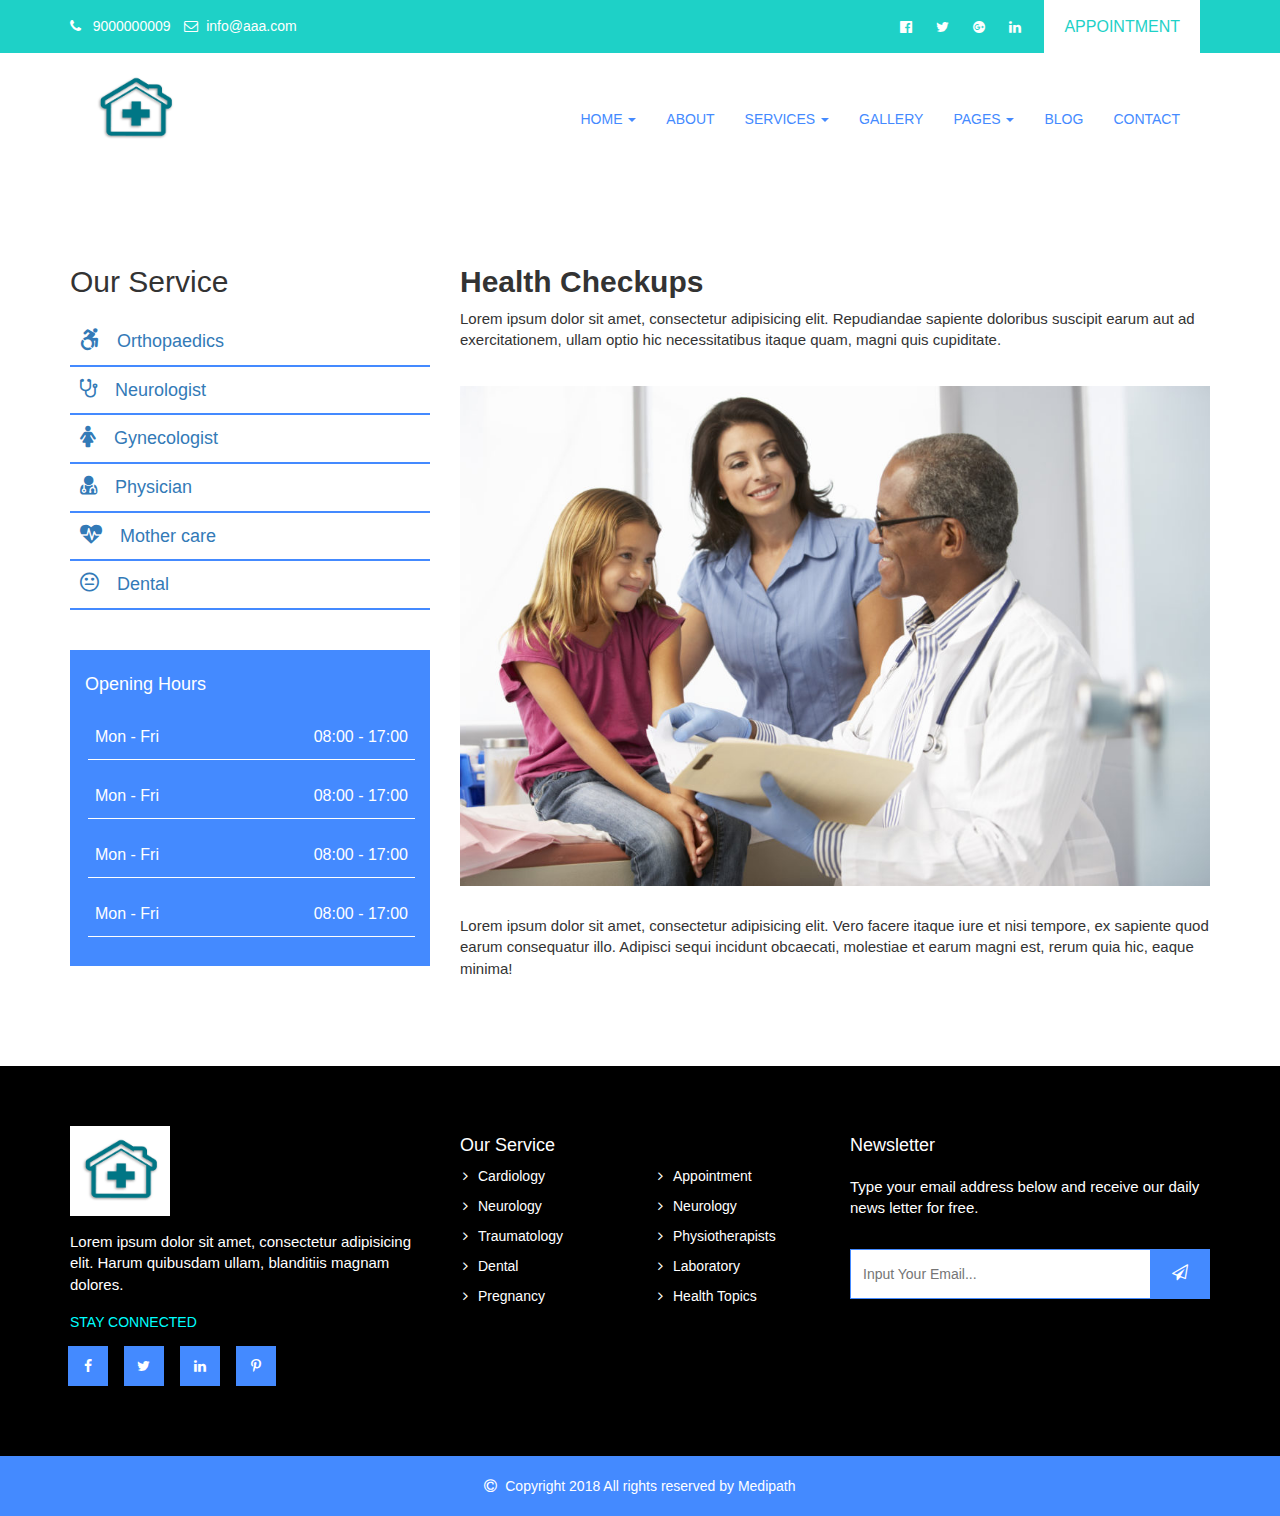
<file: mainmedpathtotal/servicedetails.html>
<!DOCTYPE html>
<html>
<head>
	<title></title>
	<meta charset="utf-8">
  <meta name="viewport" content="width=device-width, initial-scale=1">
  <link rel="stylesheet" type="text/css" href="css/servicedetails.css">
   <link rel="stylesheet" href="https://cdnjs.cloudflare.com/ajax/libs/font-awesome/4.7.0/css/font-awesome.min.css">
  <link rel="stylesheet" href="https://maxcdn.bootstrapcdn.com/bootstrap/3.3.7/css/bootstrap.min.css">
  <script src="https://ajax.googleapis.com/ajax/libs/jquery/3.3.1/jquery.min.js"></script>
  <script src="https://maxcdn.bootstrapcdn.com/bootstrap/3.3.7/js/bootstrap.min.js"></script>
</head>
<body>
        <section class="top-sec thetop">
            <div class="container">
                <div class="row">
                    <div class="col-md-6 col-sm-6">
                        <div class="top-left">
                            <span><i class="fa fa-phone"></i> &nbsp;&nbsp;9000000009</span>
                            <span><i class="fa fa-envelope-o"></i>&nbsp;&nbsp;info@aaa.com</span>
                        </div>
                    </div>
                    <div class="col-md-6 col-sm-6">
                        <div class="top-right">
                            <ul>
                               		<li><i class="fa fa-facebook-official" aria-hidden="true"></i></li>
									<li><i class="fa fa-twitter" aria-hidden="true"></i></li>
									<li><i class="fa fa-google-plus-official" aria-hidden="true"></i></li>
									<li><i class="fa fa-linkedin" aria-hidden="true"></i></li>
					 				<li><a href="appoinment.html" class="a-link">appointment</a></li>
                            </ul>
                        </div>
                    </div>
                </div>
            </div>
        </section>

                <section class="main-area">
<nav class="navbar">
    <div class="container">
  		<div class="col-md-3">
    		<div class="navbar-header">
      				<img src="images/1.png" height="100px" width="90">
    		</div>
    	</div>
    	<div class="col-md-9">
    <ul class="nav navbar-nav pull-right">
     
      <li class="dropdown"><a class="dropdown-toggle" data-toggle="dropdown" href="index.html">Home <span class="caret"></span></a>
        <ul class="dropdown-menu">
          <li><a href="index.html">Home-1</a></li>
          <li><a href="index.html">home-2</a></li>
        </ul>
      </li>
      <li><a href="about.html">About</a></li>
      <li class="dropdown"><a class="dropdown-toggle" data-toggle="dropdown" href="#">Services <span class="caret"></span></a>
        <ul class="dropdown-menu">
          <li><a href="service.html">Service</a></li>
          <li><a href="servicedetails.html">Service details</a></li>
          
        </ul>
      </li>
       <li><a href="Gallery.html">Gallery</a></li>
      <li class="dropdown"><a class="dropdown-toggle" data-toggle="dropdown" href="#">Pages <span class="caret"></span></a>
        <ul class="dropdown-menu">
          <li><a href="#">Our doctor</a></li>
          <li><a href="#">Appointment</a></li>
          
        </ul>
      </li>
      
       <li><a href="#">Blog</a>
        <!-- <ul class="dropdown-menu">
          <li><a href="#">Blog grid</a></li>
          <li><a href="#">Blog list</a></li>
          <li><a href="#">Blog with sidebar</a></li>
           <li><a href="#">Single Blog</a></li>
        </ul> -->
      </li>
      <li><a href="contact.html">Contact</a></li>
    </ul>
  </div>
  </div>
</nav>
</section>
   
         <section class="servicedetails">
         	<div class="container">
         		<div class="row">
         			<div class="col-md-4">
         				<div class="Hservice">
         					<h2>Our Service</h2>
         					   <ul >
                               	  <li><a href="#"><i class="fa fa-wheelchair-alt"></i>Orthopaedics</a></li>
                                  <li><a href="#"><i class="fa fa-stethoscope"></i>Neurologist</a></li>
                                  <li><a href="#"><i class="fa fa-female"></i>Gynecologist</a></li>
                                  <li><a href="#"><i class="fa fa-user-md"></i>Physician</a></li>
                                  <li><a href="#"><i class="fa fa-heartbeat"></i>Mother care</a></li>
                                  <li><a href="#"><i class="fa fa-meh-o"></i>Dental</a></li>
                               </ul>
         				</div>
         				    <div class="openhour">
         				      <h4>Opening Hours</h4>
         				    	 <ul>
                                	<li><a href="#">Mon - Fri <span>08:00 - 17:00</span></a></li>
                                	<li><a href="#">Mon - Fri <span>08:00 - 17:00</span></a></li>
                                	<li><a href="#">Mon - Fri <span>08:00 - 17:00</span></a></li>
                                	<li><a href="#">Mon - Fri <span>08:00 - 17:00</span></a></li>
                            	</ul>
         				    </div>
         			</div>
         			     <div class="col-md-8">
         			     	<div class="servicedetailsarea">
         			     		<h2>Health Checkups</h2>
                            <p>Lorem ipsum dolor sit amet, consectetur adipisicing elit. Repudiandae sapiente doloribus suscipit earum aut ad exercitationem, ullam optio hic necessitatibus itaque quam, magni quis cupiditate.</p>
                            <img src="images/patient.jpeg">
                            <p>Lorem ipsum dolor sit amet, consectetur adipisicing elit. Vero facere itaque iure et nisi tempore, ex sapiente quod earum consequatur illo. Adipisci sequi incidunt obcaecati, molestiae et earum magni est, rerum quia hic, eaque minima!</p>
         			     	</div>
         			     	
         			     </div>
         		</div>
         		
         	</div>
         	
         </section>

                 <section class="widgetarea">
	              	 <div class="container">
	              	 	<div class="row">
	              	 		<div class="col-md-4">
	              	 			<div class="aboutus">
	              	 				<img src="images/1.png">
	              	 				    <p>Lorem ipsum dolor sit amet, consectetur adipisicing elit. Harum quibusdam ullam, blanditiis magnam dolores.</p>
	              	 	        </div>
	              	 			   <div class="socialmedia">
                            				<h5>STAY CONNECTED</h5>
                            			<ul>
                                			<li><a href="#"><i class="fa fa-facebook"></i></a></li>
                               				<li><a href="#"><i class="fa fa-twitter"></i></a></li>
                               				<li><a href="#"><i class="fa fa-linkedin"></i></a></li>
                                			<li><a href="#"><i class="fa fa-pinterest-p"></i></a></li>
                            			</ul>
                        			</div>
	              	 	</div>
	              	 		<div class="col-md-4">
	              	 		  <div class="widtitle">
	              	 		  	<h4>Our Service</h4>
	              	 		  		
	              	 		  </div>
	              	 		  	 <div class="categories">
	              	 		  	   	<div class="row">
	              	 		  	   	  <div class="col-md-6">
	              	 		  	   	  	<ul>
	              	 		  	   	  	    <li><a href="#"><i class="fa fa-angle-right"></i>Cardiology</a></li>
                                            <li><a href="#"><i class="fa fa-angle-right"></i>Neurology</a></li>
                                           <li><a href="#"><i class="fa fa-angle-right"></i>Traumatology</a></li>
                                           <li><a href="#"><i class="fa fa-angle-right"></i>Dental</a></li>
                                           <li><a href="#"><i class="fa fa-angle-right"></i>Pregnancy</a></li>
	              	 		  	   	  	</ul>
	              	 		  	   	  	 	
	              	 		  	   	</div>
	              	 		  	   	   <div class="col-md-6">
	              	 		  	   	   	<ul>
	              	 		  	   	   	   <li><a href="#"><i class="fa fa-angle-right"></i>Appointment</a></li>
                                           <li><a href="#"><i class="fa fa-angle-right"></i>Neurology</a></li>
                                           <li><a href="#"><i class="fa fa-angle-right"></i>Physiotherapists</a></li>
                                           <li><a href="#"><i class="fa fa-angle-right"></i>Laboratory</a></li>
                                          <li><a href="#"><i class="fa fa-angle-right"></i>Health Topics</a></li>
	              	 		  	   	   	</ul>
	              	 		  	   	   	
	              	 		  	   	   </div>
	              	 		  	   	  	
	              	 		  	   	 </div>
	              	 		  	   	
	              	 		  	   </div>
	              	 		  </div>

	              	 		  <div class="col-md-4">
	              	 		  	<div class="widtitle2">
	              	 		  		<h4>Newsletter</h4>
	              	 		  	</div>
	              	 		  	    <div class="letter">
	              	 		  	       <p>Type your email address below and receive our daily news letter for free.</p>
	              	 		  	    <div class="form">
	              	 		  	    	<input type="text" name="Email" placeholder="Input Your Email...">
	              	 		  	    	
	              	 		  	    </div>	
	              	 		  	      <div class="email-btn">
	              	 		  	      	<button type="submit" class="med-btn"><i class="fa fa-paper-plane-o" aria-hidden="true"></i></button>
	              	 		  	      </div>
	              	 		  	    </div>
	              	 		  </div>
	              	 	</div>
	              	 	
	              	 </div>
	              	
	              </section>
	                      <section class="footersec">
	                 	<div class="container">
	                 		<div class="row">
	                 			<div class="col-md-12">
	                 				<div class="footertext">
	                 					<p><i class="fa fa-copyright" aria-hidden="true"></i>&nbsp;&nbsp;Copyright 2018 All rights reserved by Medipath</p>
	                 				</div>
	                 			</div>
	                 			
	                 		</div>
	                 		
	                 	</div>
	                 	
	                 </section>
                      
                      <div class='scrolltop'>
                  <div class='scroll icon'><i class="fa fa-4x fa-angle-up"></i></div>
             </div>


             <script type="text/javascript">
  $(window).scroll(function() {
  if ($(this).scrollTop() > 150) {
    $(".scrolltop:hidden")
      .stop(true, true)
      .fadeIn();
  } else {
    $(".scrolltop")
      .stop(true, true)
      .fadeOut();
  }
});
$(function() {
  $(".scroll").click(function() {
    $("html,body").animate({ scrollTop: $(".thetop").offset().top }, "1000");
    return false;
  });
});

</script>



</body>
</html>
</file>
<file: mainmedpathtotal/css/style.css>
body {
    padding: 0px;
    margin: 0px;
}
section.firstsec {
    background: #1ED1C7;
    padding: 10px;
}
.firstsecleft span {
    margin-right: 10px;
}
.firstsecleft {
    position: relative;
    bottom: -6px;
    color: white !important;
    }
.firstsecright ul {
    text-align: right;
}
.firstsecright ul li {
    display: inline-block;
    padding: 0px 10px;
        position: relative;
    bottom: -6px;
        color: white!important;
}
.a-link {
    color: #1ED1C7;
    text-decoration: none;
    background: white;
    padding: 19px 20px;
    font-size: 16px;
    text-transform: uppercase;
    position: relative;
    bottom: 0px;
}
.mainarea {
    padding: 10px;
}
.logo img {
    width: 100px;
    height: 90px;
}
.mainmenu {
    float: right;
}
.mainmenu ul {
    list-style: outside none none;
    margin: 0px;
    padding: 0px;
}
.mainmenu li {
    float: none;
    display: inline-block;
    position: relative;
}
nav.navbar {
    padding: 19px 0px !important;
}
.navbar ul li a {
    color: #448aFF !important;
    font-size: 14px !important;
        padding: 14px 18px ! important;
            text-transform: uppercase;
}
/*.mainmenu li a {
    font-family: 'Raleway', sans-serif;
    color: #448AFF;
    display: block;
    font-size: 13px;
    font-weight: 600;
    line-height: 45px;
    padding: 20px 15px;
    text-transform: uppercase;
}*/
div.col-md-12 {
    padding-left: 0px !important;
    padding-right: 0px;
}
.col-md-12 img{
width: 100%;
}
.center span {
    position: absolute;
    top: 6%;
    left: 43%;
    transition: translate(-50%, -50%);
    text-align: center;
    font-size: 20px;
    color: white;
}
.center h1 {
    position: absolute;
    top: 9%;
    left: 26%;
    text-align: center;
    font-size: 57px;
    color: white;
}
.center p {
    position: absolute;
    top: 22%;
    left: 17%;
    color: white;
    font-size: 18px;
}
.button {
    background-color: #448aff;
    padding: 10px 36px;
    border: none;
    border-radius: none;
    color: white;
        top: 28%;
    left: 43%;
    position: absolute;
    font-size: 18px;
}



section.thirdsec {
    padding: 60px 0px;
}
.service1 {
    background: #673BB7;
    padding: 30px;
}
.service-icon {
    margin-top: 15px;
    position: relative;
    margin-bottom: 15px;
}
i.fa.fa-heartbeat {
    color: white;
    font-size: 28px;
}
.servicedetails {
    position: relative;
}
.servicedetails h4 {
    margin-bottom: 15px;
    color: white;
}
.servicedetails p {
    margin-bottom: 15px;
    color: white;
}
button.button1 {
    background: black;
    color: white;
        font-size: 16px;
    padding: 8px 17px;
    border: none;
        font-weight: 600;
}
.service2 {
    background: #1ED1C7;
    padding: 30px;
}
.service-icon1 {
    margin-top: 15px;
    position: relative;
    margin-bottom: 15px;
}
i.fa.fa-wheelchair-alt {
    color: white;
    font-size: 28px;
}
.servicedetails1 {
    position: relative;
}
.servicedetails1 h4 {
    color: white;
    margin-bottom: 15px;
}
.servicedetails1 p {
    color: white;
    margin-bottom: 15px;
}
button.button2 {
    background: black;
    color: white;
        font-size: 16px;
    padding: 8px 17px;
    border: none;
        font-weight: 600;
}
.service3 {
    background: #448AFF;
    padding: 30px;
}
.service-icon3 {
    margin-top: 15px;
    position: relative;
    margin-bottom: 15px;
}
i.fa.fa-ambulance {
    color: white;
    font-size: 28px;
}
.servicedetails3 {
    position: relative;
}
.servicedetails3 h4 {
    margin-bottom: 15px;
    color: white;
}
.servicedetails3 p {
    margin-bottom: 15px;
    color: white;
}
button.button3 {
    background: black;
    color: white;
        font-size: 16px;
    padding: 8px 17px;
    border: none;
        font-weight: 600;
}



section.Aboutsec {
    padding: 60px 0px;
}
.Aboutusdetails {
    margin-bottom: 60px;
}
.Aboutusdetails h2 {
    text-align: center;
    color: black;
    font-weight: 500;
}
.Aboutusdetails p {
    text-align: center;
    font-size: 16px;
}
.Welcome h2 {
    font-weight: 600;
    margin-bottom: 15px;
}
.Welcome h5 {
    margin-bottom: 10px;
    color: #448AFF;
}
.Welcome p {
    font-size: 15px;
}
.quote {
    margin-top: 20px;
}
.quote p {
    font-style: italic;
    margin-bottom: 30px;
    font-size: 15px;
}
button.button4 {
    font-size: 16px;
    font-weight: 500;
    width: 150px;
    display: block;
    border: 2px solid #448AFF;
    height: 50px;
    color: #673BB7;
        background: white;
    letter-spacing: 1px;
    line-height: 1px;
        position: relative;
}
.medi-img img {
    display: block;
    width: 520px;
    height: 298px;
}

section.countdown-area {
    padding: 60px 0px;
}
.countdown-area {
    background: url(../images/7.jpg)no-repeat center fixed;
    position: relative;
    background-size: cover;
}
.medproject {
    position: absolute;
    width: 100%;
    height: 100%;
    background-color: black;
    top: 0;
    opacity: 0.4;
}
.countdown {
    text-align: center;
    color: white;
        margin-bottom: 50px;
    margin-top: 50px;
    letter-spacing: 2px;
}
.icon i {
    font-size: 50px;
    font-weight: 500;
}
/*.icon h1 {
    color: white;
}
.icon h3 {
    color: white;
    letter-spacing: 2px;
}*/
.countdown2 {
    margin-bottom: 50px;
    margin-top: 50px;
    text-align: center;
    color: white;
        letter-spacing: 2px;
}
.icon2 i {
    font-size: 50px;
    font-weight: 500;
}
.countdown3 {
    margin-bottom: 50px;
    margin-top: 50px;
    text-align: center;
    color: white;
        letter-spacing: 2px;
}
.icon3 i {
    font-size: 50px;
    font-weight: 500;
}
.countdown4 {
    margin-bottom: 50px;
    margin-top: 50px;
    color: white;
    text-align: center;
    letter-spacing: 2px;
}
.icon4 i {
    font-size: 50px !important;
    font-weight: 500;
}
section.services {
    padding: 30px 0px;
}
.servicetitle {
    margin-bottom: 30px;
}
.servicetitle h2 {
    text-align: center;
    color: black;
    font-weight: 500;
}
.servicetitle p {
    text-align: center;
}
section.servicesss {
    padding: 25px 0px;
}
.servicearea {
    text-align: center;
    padding: 30px;
    border: 1px solid #448AFF;
    margin-bottom: 40px;
}
.serviceicon {
    margin-bottom: 20px;
}
.serviceicon i {
    font-size: 30px;
    width: 70px;
    height: 70px;
    background: #673BB7;
    color: white;
    border-radius: 50%;
    padding-top: 18px;
    padding-left: 0px;
}
.serviceicon h4 {
    color: #1ED1C7;
    font-weight: 600;
}
.serviceicon p {
    font-size: 15px;
}

.servicearea2 {
    text-align: center;
    padding: 30px;
    margin-bottom: 40px;
    border: 1px solid #448AFF;
}
.serviceicon2 {
    margin-bottom: 20px;
}
.serviceicon2 i {
    font-size: 30px;
    width: 70px;
    height: 70px;
    background: #673BB7;
    color: white;
    border-radius: 50%;
    padding-top: 22px;
    padding-left: 0px;
}
.serviceicon2 h4 {
    color: #1ED1C7;
    font-weight: 600;
}
.serviceicon2 p {
    font-size: 15px;
}
.servicearea3 {
    /*text-align: center;*/
    padding: 30px;
    margin-bottom: 40px;
    border: 1px solid #448AFF;
}
.serviceicon3 {
    margin-bottom: 20px;
}
.serviceicon3 i {
    font-size: 30px;
    width: 70px;
    height: 70px;
    background: #673BB7;
    color: white;
    border-radius: 50%;
    padding-top: 18px;
    padding-left: 0px;
}
.serviceicon3 h4 {
    color: #1ED1C7;
    font-weight: 600;
}
.serviceicon3 p {
    font-size: 15px;
}
section.departmentsec {
    background: url(../images/doctor.jpg) no-repeat center fixed;
    position: relative;
    background-size: cover;
        padding: 60px 0px;
}
.medproject {
    position: absolute;
    width: 100%;
    height: 100%;
    background-color: #673BB7;
    top: 0;
    opacity: 0.7;
}
.d-tab {
    margin-bottom: 30px;
}
.department-title {
    margin-bottom: 60px;
    text-align: center;
    color: white;
}
.department-title h2 {
    font-size: 35px;
        font-weight: 600;
}
.department-title p {
    font-size: 18px;
}
.depart {
    margin-bottom: 30px;
}
.nav-tabs {
     border-bottom:none !important; 
     display: inline-block;
}

.nav {
    padding-left: 0;
    margin-bottom: 0;
    list-style: none;
}
.nav-tabs>li {
    float: none;
    margin-bottom: -1px;
    display: inline-block;
}
.d-tab .nav-tabs li a {
    color: white;
    border: none;
    border-radius: 0;
    font-size: 16px;
    font-weight: 600;
    margin-right: 5px;
    background-color: #1ED1C7;
}
.nav-tabs>li.active>a, .nav-tabs>li.active>a:focus, .nav-tabs>li.active>a:hover {
    /* color: #555; */ 
    /* cursor: default; */
    /* background-color: #fff; */
    /* border: 1px solid #ddd; */
    /* border-bottom-color: transparent; */
}

/*.d-tab .nav-tabs li a {
    color: white;
    background-color: #1ED1C7;
    border: none;
    border-radius: 0;
    font-size: 16px;
    font-weight: 600;
}*/

/*.nav>li {
    position: relative;
  /*  display:block;*/
/*}*/
.depart li {
    /*display: inline-block;*/
    padding: 20px 13px;
        /*float: none;*/
}

/*.nav-tabs>li.active>a, .nav-tabs>li.active>a:focus, .nav-tabs>li.active>a:hover {
    color: black !important;
    cursor: default;
    background-color: #1ED1C7 !important;
    border: none !important;
    border-bottom-color: transparent;
}*/
.depart ul li a {
    color: white;
    text-transform: uppercase;
        /*background-color: #1ED1C7;*/
    font-weight: 600;
    font-size: 20px;
}
/*.nav-tabs>li>a {
    margin-right: 2px;
    line-height: 1.42857143;
    border: 1px solid transparent !important;
    border-radius: 4px 4px 0 0 !important;
  
}*/
/*.nav>li>a {
    position: relative;
    display: block;
    padding: 10px 15px;
}*/
.tab-content {
    background: white;
    position: relative;
}
a.med-butn {
    margin-top: 20px;
        font-size: 16px;
    font-weight: 600;
   
    letter-spacing: 1px;
    width: 150px;
    text-align: center;
    border: 2px solid #448AFF;
    display: block;
    color: #673BB7;
    height: 50px;
    line-height: 46px;
    position: relative;
    

}

/*.tab-image img {
    width: 100%;
    height: auto;
}
.tab-image2 img {
    width: 100%;
}*/
section.teamsec {
    padding: 60px 0px;
}
.teamarea {
    margin-bottom: 60px;
}




section.testimonials {
    position: relative;
        padding-top: 25px;
}
.med-overlay {
    position: absolute;
    left: 0;
    top: 0;
    width: 100%;
    height: 100%;
    background-color: #673BB7;
    opacity: 0.8;
}
.testi-title {
    margin-bottom: 60px;
    text-align: center;
    color: white;
}
.testi-title h2 {
    font-weight: 600;
}
.testi-title p {
    font-size: 16px;
}
.testi-area {
    background: #fff;
    overflow: hidden;
    padding: 40px;
}
.testi-text {
    margin-bottom: 30px;
}
.testi-details {
    border-top: 1px solid #ccc;
}
.testi-img {
    position: relative;
    margin-top: 20px;
}
.testi-img img {
    margin-top: 13px;
}
.testi-info {
    position: absolute;
    left: 30%;
    bottom: 50px;
}
.testi-info h4  {
    position: relative;
    font-size: 17px;
    color: #232323;
    font-weight: 700;
    margin-bottom: 9px;
    margin-top: 22px;
        margin-left: 25px;
}
.testi-info h5 {
    position: relative;
    font-size: 17px;
    color: #232323;
    /*font-weight: 70;*/
    margin-bottom: 9px;
    margin-top: 17px;
        margin-left: 23px;
}
.padding-bottom {
    padding-bottom: 50px;
}



.department-title2 {
    margin-bottom: 60px;
    text-align: center;
      color: black;
}
.department-title2 h2 {
    font-size: 30px;
        font-weight: 600;
}
.department-title2 p {
    font-size: 15px;
}
.mem1  {
    border: 1px solid #448AFF;
    padding: 15px;
    border-top: 0;
}
.mem2  {
    border: 1px solid #448AFF;
    padding: 15px;
    border-top: 0;
}
.mem3  {
    border: 1px solid #448AFF;
    padding: 15px;
    border-top: 0;
}


section.blogsec {
    padding: 60px 0px;
}
.blogtitle {
    margin-bottom: 60px;
    text-align: center;
    color: black;
}
.blogtitle h2 {
    font-size: 30px;
        font-weight: 600;
}
.blogtitle p {
    font-size: 15px;
}

.blogarea {
    margin-bottom: 60px;
}

.blog-details {
    margin-top: 20px;
    margin-right: 10px;
    margin-left: 10px;
}
.blog-details p {
    margin-bottom: 20px;
        font-size: 15px;
}
a.blog-btn {
    font-size: 16px;
    border: 2px solid #448AFF;
    font-weight: 600;
    display: block;
    width: 150px;
    height: 50px;
    text-align: center;
    line-height: 45px;
    letter-spacing: 1px;
    color: #673BB7;
}

.blog-details2 {
    margin-top: 20px;
    margin-right: 10px;
    margin-left: 10px;
}
.blog-details2 p {
    margin-bottom: 20px;
        font-size: 15px;
}
a.blog-btn2 {
    font-size: 16px;
    border: 2px solid #448AFF;
    font-weight: 600;
    display: block;
    width: 150px;
    height: 50px;
    text-align: center;
    line-height: 45px;
    letter-spacing: 1px;
    color: #673BB7;
}

.blog-details3 {
    margin-top: 20px;
    margin-right: 10px;
    margin-left: 10px;
}
.blog-details3 p {
    margin-bottom: 20px;
        font-size: 15px;
}
a.blog-btn3 {
    font-size: 16px;
    border: 2px solid #448AFF;
    font-weight: 600;
    display: block;
    width: 150px;
    height: 50px;
    text-align: center;
    line-height: 45px;
    letter-spacing: 1px;
    color: #673BB7;
}



section.widgetarea {
    padding: 60px 0px;
    background: black;
}

.aboutus img {
    width: 100px;
    height: 90px;
}
.aboutus p {
    margin-top: 15px;
    color: #fff;
        font-size: 15px;
}
.socialmedia h5 {
    color: aqua;
    margin-top: 20px;
    margin-bottom: 15px;
}
.socialmedia ul li {
    display: inline-block;
      margin-right: 54px;
    margin-left: -42px;
}
.socialmedia ul li a {
    display: block;
    color: white;
    height: 40px;
    width: 40px;
    background: #448AFF;
    line-height: 40px;
    text-align: center;
}

.widtitle h4 {
    color: white;
}
.categories li {
    list-style: none;
    margin-bottom: 10px;
        margin-left: -37px;
}
.categories li a {
    color: white;
}
.categories li i {
    margin-right: 10px;
}
.widtitle2 h4 {
    color: white;
    margin-bottom: 20px;
}
.letter p {
    color: white;
    margin-bottom: 30px;
        font-size: 15px;
}
.form {
    margin-bottom: 15px;
}
.form input[type="text"] {
    height: 50px;
    /*color: powderblue;*/
    border: 1px solid #448AFF;
    padding: 6px 12px;
        width: 100%;
}

.med-btn {
    position: absolute;
    width: 60px;
    border-radius: 0;
    background: #448AFF;
    color: #fff;
    height: 48px;
    bottom: 16px;
    right: 15px;
    border: 2px solid #448AFF;
        font-size: 16px;
}



section.footersec {
    background: #448AFF;
}
.footertext {
    text-align: center;
    margin-top: 20px;
    margin-bottom: 20px;
    color: #fff;
}
.footertext i.fa.fa-copyright {
    font-size: 15px;
}



.dropdown-menu>li>a {
    display: block;
    padding: 3px 20px;
    clear: both;
    font-weight: 400;
    line-height: 1.42857143;
     /*color: #333 !important; */
    white-space: nowrap;
}






.scrolltop {
  display: none;
  width: 100%;
  margin: 0 auto;
  position: fixed;
  bottom: 20px;
  right: 10px;
}
.scroll {
  position: absolute;
  right: 20px;
  bottom: 20px;
  /*background: #b2b2b2;*/
  background: rgba(82, 209, 199);
  padding: 20px;
  text-align: center;
  margin: 0 0 0 0;
  cursor: pointer;
  transition: 0.5s;
  -moz-transition: 0.5s;
  -webkit-transition: 0.5s;
  -o-transition: 0.5s;
  border-radius: 50%;
      width: 70px;
    height: 70px;
}
.scroll:hover {
  background: rgba(178, 178, 178, 1);
  transition: 0.5s;
  -moz-transition: 0.5s;
  -webkit-transition: 0.5s;
  -o-transition: 0.5s;
}
.scroll:hover .fa {
  padding-top: -10px;
}
.scroll .fa {
  font-size: 30px;
  margin-top: -5px;
  margin-left: 1px;
  transition: 0.5s;
  -moz-transition: 0.5s;
  -webkit-transition: 0.5s;
  -o-transition: 0.5s;
}

.navbar-inverse {
    background-color:white !important;
    border-color:white !important;
}







@media only screen and (min-width: 320px) and (max-width: 480px){
    section.firstsec {
    padding: 8px;
    margin-bottom: 10px;
}
.firstsecright ul li {
    
    padding: 0px 0px;
    font-size: 17px;
}
.firstsecleft {
    padding-bottom: 23px;
}
.firstsecright ul li i {
    padding-right: 5px;
}
.firstsecright ul {
    text-align: right;
    display: inline;
    padding: 16px;
}
div.firstsecleft ul{
    display: inline;
    padding: 10px;
}
.a-link {
   padding: 17px 13px;
    font-size: 13px;
}
.navbar-inverse {
    background-color: white !important;
    border-color: white !important;
}
.navbar-inverse .navbar-toggle {
    border-color: #333 !important;
}
.navbar-toggle {
    background-color: #448A77 !important;
}
.navbar-collapse {
    padding-right: 15px;
    padding-left: 15px;
    overflow-x: visible;
    -webkit-overflow-scrolling: touch;
    border-top: none !important;
    -webkit-box-shadow: inset 0 1px 0 rgba(255,255,255,.1);
    box-shadow: inset 0 1px 0 rgba(255,255,255,.1);
}
.banner {
    display: none;
}
.service1 {
    margin-bottom: 2px;
}
.service2 {
    margin-bottom: 2px;
}
.service3 {
    margin-bottom: 2px;
}
.Aboutusdetails h2 {
    font-size: 17px;
}
.Aboutusdetails p {
    font-size: 15px;
}
.Welcome h2 {
    font-size: 18px;
}
.Welcome p {
    font-size: 13px;
}
.quote p {
    font-size: 13px;
}
button.button4 {
    font-size: 12px;
    width: 100px;
    border: 2px solid #448AFF;
    height: 40px;
    margin-bottom: 5px;
}
.medi-img img {
    width: 100%;
}
.icon i {
    font-size: 34px;
}
.countdown h1 {
    font-size: 24px;
}
.countdown h3 {
    font-size: 20px;
}
.icon2 i {
    font-size: 30px;
}
.countdown2 h1 {
    font-size: 24px;
}
.countdown2 h3 {
    font-size: 20px;
}
.icon3 i {
    font-size: 30px;
}
.countdown3 h1 {
    font-size: 24px;
}
.countdown3 h3 {
    font-size: 20px;
}
.icon4 i {
    font-size: 30px !important;
}
.countdown4 h1 {
    font-size: 24px;
}
.countdown4 h3 {
    font-size: 20px;
}
.servicetitle h2 {
    font-size: 20px;
}
.servicetitle p {
    font-size: 12px;
}
.department-title h2 {
    font-size: 32px;
}
.department-title p {
    font-size: 16px;
}
.nav {
    display: grid;
    padding-left: 5px !important;
}
.tab-details h3 {
    font-size: 22px;
}
.tab-details p {
    font-size: 13px;
}
a.med-butn {
    font-size: 12px;
    width: 115px;
    height: 41px;
    line-height: 41px;
        margin-bottom: 7px;
}
.department-title2 h2 {
    font-size: 24px;
}
.department-title2 p {
    font-size: 12px;
}
.team-member img {
    width: 100%;
}
.testi-title h2 {
    font-size: 24px;
}
.testi-title p {
    font-size: 15px;
}
.testi-info {
    left: 45%;
}
.blogtitle h2 {
    font-size: 24px;
}
.blogtitle p {
    font-size: 15px;
}
.blog-item img {
    width: 100%;
}
a.blog-btn {
    font-size: 13px;
    
    width: 120px;
    height: 45px;
}
.blog-item1 img {
    width: 100%;
}
a.blog-btn2 {
    font-size: 13px;
    width: 120px;
    height: 45px;
}
.blog-item2 img {
    width: 100%;
}
a.blog-btn3 {
    font-size: 13px;
    width: 120px;
    height: 45px;
}
.med-btn {
    bottom: 1px;
}
.footertext p {
    font-size: 12px;
}
.tab-img img {
    width: 100%;
}
.row {
    margin-right: 0px !important;
    margin-left: 0px !important;
}
section.Aboutsec {
    padding: 0px 0px;
}
section.thirdsec {
    padding: 0px 0px;
}
section.teamsec {
    padding: 0px 0px;
}
section.blogsec {
    padding: 0px 0px;
}
.scroll {
    right: 15px;
    bottom: 20px;
    padding: 10px;
    width: 45px;
    height: 45px;
}

}
</file>
<file: mainmedpathtotal/css/about.css>
body {
    padding: 0px;
    margin: 0px;
}
section.firstsec {
    background: #1ED1C7;
    padding: 10px;
}
.firstsecleft span {
    margin-right: 10px;
}
.firstsecleft {
    position: relative;
    bottom: -6px;
    color: white !important;
    }
.firstsecright ul {
    text-align: right;
}
.firstsecright ul li {
    display: inline-block;
    padding: 0px 10px;
        position: relative;
    bottom: -6px;
        color: white!important;
}
.a-link {
    color: #1ED1C7;
    text-decoration: none;
    background: white;
    padding: 19px 20px;
    font-size: 16px;
    text-transform: uppercase;
    position: relative;
    bottom: 0px;
}
.navbar-header img {
    width: 100px;
    height: 90px;
}
.nav{
	margin-top: 30px !important;
}
.navbar ul li a {
    color: #448AFF;
    font-size: 14px;
    text-transform: uppercase;
}
section.mainarea1 {
    padding: 10px;
}
.med-banner {
    position: relative;
    margin-top: -20px;
}
.med-overlay {
    position: absolute;
    left: 0;
    top: 0;
    width: 100%;
    height: 100%;
    background-color: #673BB7;
    opacity: 0.8;
}
.med-banner-header {
    margin-bottom: 50px;
    margin-top: 150px;
    color: #fff;
    text-align: center;
}
.med-banner-header .breadcrumb {
    background: transparent;
    padding: 0px;
}
.med-banner-header .breadcrumb li a {
    color: #fff;
    text-transform: uppercase;
}
.med-banner-header .breadcrumb > .active {
    color: #fff;
    text-transform: capitalize;
}
section.Aboutsec {
    padding: 60px 0px;
}
.Aboutusdetails {
    margin-bottom: 60px;
}
.Aboutusdetails h2 {
    text-align: center;
    color: black;
    font-weight: 500;
}
.Aboutusdetails p {
    text-align: center;
    font-size: 16px;
}
.Welcome h2 {
    font-weight: 600;
    margin-bottom: 15px;
}
.Welcome h5 {
    margin-bottom: 10px;
    color: #448AFF;
}
.Welcome p {
    font-size: 15px;
}
.quote {
    margin-top: 20px;
}
.quote p {
    font-style: italic;
    margin-bottom: 30px;
    font-size: 15px;
}
button.button4 {
    font-size: 16px;
    font-weight: 500;
    width: 150px;
    display: block;
    border: 2px solid #448AFF;
    height: 50px;
    color: #673BB7;
        background: white;
    letter-spacing: 1px;
    line-height: 1px;
        position: relative;
}
.medi-img img {
    display: block;
    width: 520px;
    height: 298px;
}



section.countdown-area {
    padding: 60px 0px;
}
.countdown-area {
    background: url(../images/7.jpg)no-repeat center fixed;
    position: relative;
    background-size: cover;
}
.medproject {
    position: absolute;
    width: 100%;
    height: 100%;
    background-color: #673BB7;
    top: 0;
    opacity: 0.7;
}
.countdown {
    text-align: center;
    color: white;
        margin-bottom: 50px;
    margin-top: 50px;
    letter-spacing: 2px;
}
.icon i {
    font-size: 50px;
    font-weight: 500;
}
.countdown2 {
    margin-bottom: 50px;
    margin-top: 50px;
    text-align: center;
    color: white;
        letter-spacing: 2px;
}
.icon2 i {
    font-size: 50px;
    font-weight: 500;
}
.countdown3 {
    margin-bottom: 50px;
    margin-top: 50px;
    text-align: center;
    color: white;
        letter-spacing: 2px;
}
.icon3 i {
    font-size: 50px;
    font-weight: 500;
}
.countdown4 {
    margin-bottom: 50px;
    margin-top: 50px;
    color: white;
    text-align: center;
    letter-spacing: 2px;
}
.icon4 i {
    font-size: 50px !important;
    font-weight: 500;
}




section.teamsec {
    padding: 60px 0px;
}
div.col-md-12 {
    padding-left: 0px !important;
    padding-right: 0px;
}

.department-title2 {
    margin-bottom: 60px;
    text-align: center;
    color: black;
}
.department-title2 h2 {
    font-size: 30px;
    font-weight: 600;
}
.department-title2 p {
    font-size: 15px;
}
.teamarea {
    margin-bottom: 60px;
}
.mem1 {
    border: 1px solid #448AFF;
    padding: 15px;
    border-top: 0;
}
.mem2 {
    border: 1px solid #448AFF;
    padding: 15px;
    border-top: 0;
}
.mem3 {
    border: 1px solid #448AFF;
    padding: 15px;
    border-top: 0;
}



section.widgetarea {
    padding: 60px 0px;
    background: black;
}

.aboutus img {
    width: 100px;
    height: 90px;
}
.aboutus p {
    margin-top: 15px;
    color: #fff;
        font-size: 15px;
}
.socialmedia h5 {
    color: aqua;
    margin-top: 20px;
    margin-bottom: 15px;
}
.socialmedia ul li {
    display: inline-block;
      margin-right: 54px;
    margin-left: -42px;
}
.socialmedia ul li a {
    display: block;
    color: white;
    height: 40px;
    width: 40px;
    background: #448AFF;
    line-height: 40px;
    text-align: center;
}

.widtitle h4 {
    color: white;
}
.categories li {
    list-style: none;
    margin-bottom: 10px;
        margin-left: -37px;
}
.categories li a {
    color: white;
}
.categories li i {
    margin-right: 10px;
}
.widtitle2 h4 {
    color: white;
    margin-bottom: 20px;
}
.letter p {
    color: white;
    margin-bottom: 30px;
        font-size: 15px;
}
.form {
    margin-bottom: 15px;
}
.form input[type="text"] {
    height: 50px;
    /*color: powderblue;*/
    border: 1px solid #448AFF;
    padding: 6px 12px;
        width: 100%;
}

.med-btn {
    position: absolute;
    width: 60px;
    border-radius: 0;
    background: #448AFF;
    color: #fff;
    height: 48px;
    bottom: 16px;
    right: 15px;
    border: 2px solid #448AFF;
        font-size: 16px;
}





section.footersec {
    background: #448AFF;
}
.footertext {
    text-align: center;
    margin-top: 20px;
    margin-bottom: 20px;
    color: #fff;
}
.footertext i.fa.fa-copyright {
    font-size: 15px;
}  



.scrolltop {
  display: none;
  width: 100%;
  margin: 0 auto;
  position: fixed;
  bottom: 20px;
  right: 10px;
}
.scroll {
  position: absolute;
  right: 20px;
  bottom: 20px;
  /*background: #b2b2b2;*/
  background: rgba(82, 209, 199);
  padding: 20px;
  text-align: center;
  margin: 0 0 0 0;
  cursor: pointer;
  transition: 0.5s;
  -moz-transition: 0.5s;
  -webkit-transition: 0.5s;
  -o-transition: 0.5s;
  border-radius: 50%;
      width: 70px;
    height: 70px;
}
.scroll:hover {
  background: rgba(178, 178, 178, 1);
  transition: 0.5s;
  -moz-transition: 0.5s;
  -webkit-transition: 0.5s;
  -o-transition: 0.5s;
}
.scroll:hover .fa {
  padding-top: -10px;
}
.scroll .fa {
  font-size: 30px;
  margin-top: -5px;
  margin-left: 1px;
  transition: 0.5s;
  -moz-transition: 0.5s;
  -webkit-transition: 0.5s;
  -o-transition: 0.5s;
}
</file>
<file: mainmedpathtotal/css/contact.css>
body {
    padding: 0px;
    margin: 0px;
}
section.top-sec {
    background: #1ED1C7;
    padding: 10px;
}
.top-left span {
    margin-right: 10px;
}
.top-left {
    position: relative;
    bottom: -6px;
    color: white !important;
    }
.top-right ul {
    text-align: right;
}
.top-right ul li {
    display: inline-block;
    padding: 0px 10px;
        position: relative;
    bottom: -6px;
        color: white!important;
}
.a-link {
    color: #1ED1C7;
    text-decoration: none;
    background: white;
    padding: 19px 20px;
    font-size: 16px;
    text-transform: uppercase;
    position: relative;
    bottom: 0px;
}
.navbar-header img {
    width: 100px;
    height: 90px;
}
.nav{
    margin-top: 30px !important;
}
.navbar ul li a {
    color: #448AFF;
    font-size: 14px;
    text-transform: uppercase;
}
section.main-area {
    padding: 10px;
}


.med-banner2 {
    position: relative;
    margin-top: -20px;
}
.med-overlay2 {
    position: absolute;
    left: 0;
    top: 0;
    width: 100%;
    height: 100%;
    background-color: #673BB7;
    opacity: 0.8;
}
.med-banner-header2 {
    margin-bottom: 50px;
    margin-top: 150px;
    color: #fff;
    text-align: center;
}
.med-banner-header2 .breadcrumb {
    background: transparent;
    padding: 0px;
}
.med-banner-header2 .breadcrumb li a {
    color: #fff;
    text-transform: uppercase;
}
.med-banner-header2 .breadcrumb > .active {
    color: #fff;
    text-transform: capitalize;
}




.section-padding {
    padding: 60px 0px;
}
.contact-us-header {
    margin-bottom: 20px;
}
.contact-us {
    border: 2px solid #448AFF;
    padding: 20px;
}
.contact-us li {
    list-style: none;
    border-bottom: 2px solid #448AFF;
    margin-bottom: 20px;
}
.contact-us li i {
    margin-right: 20px;
    margin-bottom: 20px;
    color: #448AFF;
    font-size: 18px;
}

.alert-danger {
    color: #a94442;
    background-color: #f2dede;
    border-color: #ebccd1;
}
.alert {
    padding: 15px;
    margin-bottom: 20px;
    border: 1px solid transparent;
    border-radius: 4px;
}
.alert-success {
    color: #3c763d;
    background-color: #dff0d8;
    border-color: #d6e9c6;
}
.contact-header {
    margin-bottom: 20px;
}
.text-capitalize {
    text-transform: capitalize;
}
.form-group {
    margin-bottom: 15px;
}
.form-control {
    height: 50px !important;
    color: #aba8a8 !important;
    background-image: none !important;
    border-radius: 0px !important;
    border: 1px solid #448AFF !important;
}
textarea.form-control {
    height: auto;
}
.confirm {
    background: #448AFF;
}
.text-center {
    text-align: center;
}
.confirm .btn-danger {
    color: #fff;
    background-color: transparent;
    border-color: transparent;
    font-size: 18px;
    padding: 10px 30px;
    border-radius: 0px;
}




section.widgetarea {
    padding: 60px 0px;
    background: black;
}

.aboutus img {
    width: 100px;
    height: 90px;
}
.aboutus p {
    margin-top: 15px;
    color: #fff;
        font-size: 15px;
}
.socialmedia h5 {
    color: aqua;
    margin-top: 20px;
    margin-bottom: 15px;
}
.socialmedia ul li {
    display: inline-block;
      margin-right: 54px;
    margin-left: -42px;
}
.socialmedia ul li a {
    display: block;
    color: white;
    height: 40px;
    width: 40px;
    background: #448AFF;
    line-height: 40px;
    text-align: center;
}

.widtitle h4 {
    color: white;
}
.categories li {
    list-style: none;
    margin-bottom: 10px;
        margin-left: -37px;
}
.categories li a {
    color: white;
}
.categories li i {
    margin-right: 10px;
}
.widtitle2 h4 {
    color: white;
    margin-bottom: 20px;
}
.letter p {
    color: white;
    margin-bottom: 30px;
        font-size: 15px;
}
.form {
    margin-bottom: 15px;
}
.form input[type="text"] {
    height: 50px;
    /*color: powderblue;*/
    border: 1px solid #448AFF;
    padding: 6px 12px;
        width: 100%;
}

.med-btn {
    position: absolute;
    width: 60px;
    border-radius: 0;
    background: #448AFF;
    color: #fff;
    height: 48px;
    bottom: 16px;
    right: 15px;
    border: 2px solid #448AFF;
        font-size: 16px;
}





section.footersec {
    background: #448AFF;
}
.footertext {
    text-align: center;
    margin-top: 20px;
    margin-bottom: 20px;
    color: #fff;
}
.footertext i.fa.fa-copyright {
    font-size: 15px;
}



.scrolltop {
  display: none;
  width: 100%;
  margin: 0 auto;
  position: fixed;
  bottom: 20px;
  right: 10px;
}
.scroll {
  position: absolute;
  right: 20px;
  bottom: 20px;
  /*background: #b2b2b2;*/
  background: rgba(82, 209, 199);
  padding: 20px;
  text-align: center;
  margin: 0 0 0 0;
  cursor: pointer;
  transition: 0.5s;
  -moz-transition: 0.5s;
  -webkit-transition: 0.5s;
  -o-transition: 0.5s;
  border-radius: 50%;
      width: 70px;
    height: 70px;
}
.scroll:hover {
  background: rgba(178, 178, 178, 1);
  transition: 0.5s;
  -moz-transition: 0.5s;
  -webkit-transition: 0.5s;
  -o-transition: 0.5s;
}
.scroll:hover .fa {
  padding-top: -10px;
}
.scroll .fa {
  font-size: 30px;
  margin-top: -5px;
  margin-left: 1px;
  transition: 0.5s;
  -moz-transition: 0.5s;
  -webkit-transition: 0.5s;
  -o-transition: 0.5s;
}
</file>
<file: mainmedpathtotal/css/Gallery.css>
body {
    padding: 0px;
    margin: 0px;
}
section.top-sec {
    background: #1ED1C7;
    padding: 10px;
}
.top-left span {
    margin-right: 10px;
}
.top-left {
    position: relative;
    bottom: -6px;
    color: white !important;
    }
.top-right ul {
    text-align: right;
}
.top-right ul li {
    display: inline-block;
    padding: 0px 10px;
        position: relative;
    bottom: -6px;
        color: white!important;
}
.a-link {
    color: #1ED1C7;
    text-decoration: none;
    background: white;
    padding: 19px 20px;
    font-size: 16px;
    text-transform: uppercase;
    position: relative;
    bottom: 0px;
}



.navbar-header img {
    width: 100px;
    height: 90px;
}
.nav{
    margin-top: 30px !important;
}
.navbar ul li a {
    color: #448AFF;
    font-size: 14px;
    text-transform: uppercase;
}
section.main-area {
    padding: 10px;
}




.med-banner2 {
    position: relative;
    margin-top: -20px;
}
.med-overlay2 {
    position: absolute;
    left: 0;
    top: 0;
    width: 100%;
    height: 100%;
    background-color: #673BB7;
    opacity: 0.8;
}
.med-banner-header2 {
    margin-bottom: 50px;
    margin-top: 150px;
    color: #fff;
    text-align: center;
}
.med-banner-header2 .breadcrumb {
    background: transparent;
    padding: 0px;
}
.med-banner-header2 .breadcrumb li a {
    color: #fff;
    text-transform: uppercase;
}
.med-banner-header2 .breadcrumb > .active {
    color: #fff;
    text-transform: capitalize;
}





#portfolio {  
    margin: 1rem 0;
    -webkit-column-count: 3; 
    -moz-column-count: 3;
    column-count: 3;
    -webkit-column-gap: 1rem;
    -moz-column-gap: 1rem;
    column-gap: 1rem;
    -webkit-column-width: 33.33333333333333%;
    -moz-column-width: 33.33333333333333%;
    column-width: 33.33333333333333%;
}
#portfolio-container .tile { 
    -webkit-transform: scale(0);
    transform: scale(0);
    -webkit-transition: all 350ms ease;
    transition: all 350ms ease;

}
#portfolio-container .tile:hover { 

}

#portfolio-container .scale-anm {
  transform: scale(1);
}
#portfolio-container p{ 
  padding:12px; 
  /*border-bottom: 1px #ccc dotted; */
  text-decoration: none; 
  font-family: lato; 
  /*text-transform:uppercase; */
  font-size: 16px; 
  color: #333; 
  display:block; 
  text-align: center ;
}

#portfolio-container p:hover { 
  cursor:pointer; 
  /*background: #333; 
  color:#eee;*/ }

#portfolio-container .tile img {
    max-width: 100%;
    width: 100%;
    height: auto;
    margin-bottom: 1rem;
  
}
#portfolio-container .btn {
    font-family: Lato;
    font-size: 18px;
    font-weight: normal;
    text-decoration: none;
    cursor: pointer;
    display: inline-block;
    line-height: normal;
    padding: 5px 10px;
    margin: 0;
    height: auto;
    border: 2px solid #448AFF;
    vertical-align: middle;
    -webkit-appearance: none;
    color: #673BB7;
    background-color: white;
    letter-spacing: 1px;
    width: 150px;
}



#portfolio-container .btn:hover {
  text-decoration: none;color:#fff;background-color:#FF1351;
}

#portfolio-container .btn:focus {
  outline: none;
  border-color: var(--darken-2);
  box-shadow: 0 0 0 3px var(--darken-3);
}
#portfolio-container .active {
   background-color:#FF1351;color:#fff;
    outline: 0;
    box-shadow: none; 
}

#portfolio-container .active:active{
   background-color:#FF1351;color:#fff;
    outline: 0;
    box-shadow: none; 
}
.text-center {
    text-align: center;
    margin-bottom: 40px;
        margin-top: 45px;
}





section.widgetarea {
    padding: 60px 0px;
    background: black;
}

.aboutus img {
    width: 100px;
    height: 90px;
}
.aboutus p {
    margin-top: 15px;
    color: #fff;
        font-size: 15px;
}
.socialmedia h5 {
    color: aqua;
    margin-top: 20px;
    margin-bottom: 15px;
}
.socialmedia ul li {
    display: inline-block;
      margin-right: 54px;
    margin-left: -42px;
}
.socialmedia ul li a {
    display: block;
    color: white;
    height: 40px;
    width: 40px;
    background: #448AFF;
    line-height: 40px;
    text-align: center;
}

.widtitle h4 {
    color: white;
}
.categories li {
    list-style: none;
    margin-bottom: 10px;
        margin-left: -37px;
}
.categories li a {
    color: white;
}
.categories li i {
    margin-right: 10px;
}
.widtitle2 h4 {
    color: white;
    margin-bottom: 20px;
}
.letter p {
    color: white;
    margin-bottom: 30px;
        font-size: 15px;
}
.form {
    margin-bottom: 15px;
}
.form input[type="text"] {
    height: 50px;
    /*color: powderblue;*/
    border: 1px solid #448AFF;
    padding: 6px 12px;
        width: 100%;
}

.med-btn {
    position: absolute;
    width: 60px;
    border-radius: 0;
    background: #448AFF;
    color: #fff;
    height: 48px;
    bottom: 16px;
    right: 15px;
    border: 2px solid #448AFF;
        font-size: 16px;
}





section.footersec {
    background: #448AFF;
}
.footertext {
    text-align: center;
    margin-top: 20px;
    margin-bottom: 20px;
    color: #fff;
}
.footertext i.fa.fa-copyright {
    font-size: 15px;
}


.scrolltop {
  display: none;
  width: 100%;
  margin: 0 auto;
  position: fixed;
  bottom: 20px;
  right: 10px;
}
.scroll {
  position: absolute;
  right: 20px;
  bottom: 20px;
  /*background: #b2b2b2;*/
  background: rgba(82, 209, 199);
  padding: 20px;
  text-align: center;
  margin: 0 0 0 0;
  cursor: pointer;
  transition: 0.5s;
  -moz-transition: 0.5s;
  -webkit-transition: 0.5s;
  -o-transition: 0.5s;
  border-radius: 50%;
      width: 70px;
    height: 70px;
}
.scroll:hover {
  background: rgba(178, 178, 178, 1);
  transition: 0.5s;
  -moz-transition: 0.5s;
  -webkit-transition: 0.5s;
  -o-transition: 0.5s;
}
.scroll:hover .fa {
  padding-top: -10px;
}
.scroll .fa {
  font-size: 30px;
  margin-top: -5px;
  margin-left: 1px;
  transition: 0.5s;
  -moz-transition: 0.5s;
  -webkit-transition: 0.5s;
  -o-transition: 0.5s;
}
</file>
<file: mainmedpathtotal/css/service.css>
body {
    padding: 0px;
    margin: 0px;
}
section.top-sec {
    background: #1ED1C7;
    padding: 10px;
}
.top-left span {
    margin-right: 10px;
}
.top-left {
    position: relative;
    bottom: -6px;
    color: white !important;
    }
.top-right ul {
    text-align: right;
}
.top-right ul li {
    display: inline-block;
    padding: 0px 10px;
        position: relative;
    bottom: -6px;
        color: white!important;
}
.a-link {
    color: #1ED1C7;
    text-decoration: none;
    background: white;
    padding: 19px 20px;
    font-size: 16px;
    text-transform: uppercase;
    position: relative;
    bottom: 0px;
}

.navbar-header img {
    width: 100px;
    height: 90px;
}
.nav{
    margin-top: 30px !important;
}
.navbar ul li a {
    color: #448AFF;
    font-size: 14px;
    text-transform: uppercase;
}
section.main-area {
    padding: 10px;
}



.med-banner2 {
    position: relative;
    margin-top: -20px;
}
.med-overlay2 {
    position: absolute;
    left: 0;
    top: 0;
    width: 100%;
    height: 100%;
    background-color: #673BB7;
    opacity: 0.8;
}
.med-banner-header2 {
    margin-bottom: 50px;
    margin-top: 150px;
    color: #fff;
    text-align: center;
}
.med-banner-header2 .breadcrumb {
    background: transparent;
    padding: 0px;
}
.med-banner-header2 .breadcrumb li a {
    color: #fff;
    text-transform: uppercase;
}
.med-banner-header2 .breadcrumb > .active {
    color: #fff;
    text-transform: capitalize;
}



section.thirdsec {
    padding: 60px 0px;
}
.service1 {
    background: #673BB7;
    padding: 30px;
}
.service-icon {
    margin-top: 15px;
    position: relative;
    margin-bottom: 15px;
}
i.fa.fa-heartbeat {
    color: white;
    font-size: 28px;
}
.servicedetails {
    position: relative;
}
.servicedetails h4 {
    margin-bottom: 15px;
    color: white;
}
.servicedetails p {
    margin-bottom: 15px;
    color: white;
}
button.button1 {
    background: black;
    color: white;
        font-size: 16px;
    padding: 8px 17px;
    border: none;
        font-weight: 600;
}
.service2 {
    background: #1ED1C7;
    padding: 30px;
}
.service-icon1 {
    margin-top: 15px;
    position: relative;
    margin-bottom: 15px;
}
i.fa.fa-wheelchair-alt {
    color: white;
    font-size: 28px;
}
.servicedetails1 {
    position: relative;
}
.servicedetails1 h4 {
    color: white;
    margin-bottom: 15px;
}
.servicedetails1 p {
    color: white;
    margin-bottom: 15px;
}
button.button2 {
    background: black;
    color: white;
        font-size: 16px;
    padding: 8px 17px;
    border: none;
        font-weight: 600;
}
.service3 {
    background: #448AFF;
    padding: 30px;
}
.service-icon3 {
    margin-top: 15px;
    position: relative;
    margin-bottom: 15px;
}
i.fa.fa-ambulance {
    color: white;
    font-size: 28px;
}
.servicedetails3 {
    position: relative;
}
.servicedetails3 h4 {
    margin-bottom: 15px;
    color: white;
}
.servicedetails3 p {
    margin-bottom: 15px;
    color: white;
}
button.button3 {
    background: black;
    color: white;
        font-size: 16px;
    padding: 8px 17px;
    border: none;
        font-weight: 600;
}



section.services {
    padding: 30px 0px;
}
.servicetitle {
    margin-bottom: 30px;
}
.servicetitle h2 {
    text-align: center;
    color: black;
    font-weight: 500;
}
.servicetitle p {
    text-align: center;
}



section.servicesss {
    padding: 25px 0px;
}
.servicearea {
    text-align: center;
    padding: 30px;
    border: 1px solid #448AFF;
    margin-bottom: 40px;
}
.serviceicon {
    margin-bottom: 20px;
}
.serviceicon i {
    font-size: 30px;
    width: 70px;
    height: 70px;
    background: #673BB7;
    color: white;
    border-radius: 50%;
    padding-top: 18px;
    padding-left: 0px;
}
.serviceicon h4 {
    color: #1ED1C7;
    font-weight: 600;
}
.serviceicon p {
    font-size: 15px;
}

.servicearea2 {
    text-align: center;
    padding: 30px;
    margin-bottom: 40px;
    border: 1px solid #448AFF;
}
.serviceicon2 {
    margin-bottom: 20px;
}
.serviceicon2 i {
    font-size: 30px;
    width: 70px;
    height: 70px;
    background: #673BB7;
    color: white;
    border-radius: 50%;
    padding-top: 22px;
    padding-left: 0px;
}
.serviceicon2 h4 {
    color: #1ED1C7;
    font-weight: 600;
}
.serviceicon2 p {
    font-size: 15px;
}
.servicearea3 {
    /*text-align: center;*/
    padding: 30px;
    margin-bottom: 40px;
    border: 1px solid #448AFF;
}
.serviceicon3 {
    margin-bottom: 20px;
}
.serviceicon3 i {
    font-size: 30px;
    width: 70px;
    height: 70px;
    background: #673BB7;
    color: white;
    border-radius: 50%;
    padding-top: 18px;
    padding-left: 0px;
}
.serviceicon3 h4 {
    color: #1ED1C7;
    font-weight: 600;
}
.serviceicon3 p {
    font-size: 15px;
}





section.testimonials {
    position: relative;
        padding-top: 25px;
}
.med-overlay {
    position: absolute;
    left: 0;
    top: 0;
    width: 100%;
    height: 100%;
    background-color: #673BB7;
    opacity: 0.8;
}
.testi-title {
    margin-bottom: 60px;
    text-align: center;
    color: white;
}
.testi-title h2 {
    font-weight: 600;
}
.testi-title p {
    font-size: 16px;
}
.testi-area {
    background: #fff;
    overflow: hidden;
    padding: 40px;
}
.testi-text {
    margin-bottom: 30px;
}
.testi-details {
    border-top: 1px solid #ccc;
}
.testi-img {
    position: relative;
    margin-top: 20px;
}
.testi-img img {
    margin-top: 13px;
}
.testi-info {
    position: absolute;
    left: 30%;
    bottom: 50px;
}
.testi-info h4  {
    position: relative;
    font-size: 17px;
    color: #232323;
    font-weight: 700;
    margin-bottom: 9px;
    margin-top: 22px;
        margin-left: 25px;
}
.testi-info h5 {
    position: relative;
    font-size: 17px;
    color: #232323;
    /*font-weight: 70;*/
    margin-bottom: 9px;
    margin-top: 17px;
        margin-left: 23px;
}
.padding-bottom {
    padding-bottom: 50px;
}





section.widgetarea {
    padding: 60px 0px;
    background: black;
}

.aboutus img {
    width: 100px;
    height: 90px;
}
.aboutus p {
    margin-top: 15px;
    color: #fff;
        font-size: 15px;
}
.socialmedia h5 {
    color: aqua;
    margin-top: 20px;
    margin-bottom: 15px;
}
.socialmedia ul li {
    display: inline-block;
      margin-right: 54px;
    margin-left: -42px;
}
.socialmedia ul li a {
    display: block;
    color: white;
    height: 40px;
    width: 40px;
    background: #448AFF;
    line-height: 40px;
    text-align: center;
}

.widtitle h4 {
    color: white;
}
.categories li {
    list-style: none;
    margin-bottom: 10px;
        margin-left: -37px;
}
.categories li a {
    color: white;
}
.categories li i {
    margin-right: 10px;
}
.widtitle2 h4 {
    color: white;
    margin-bottom: 20px;
}
.letter p {
    color: white;
    margin-bottom: 30px;
        font-size: 15px;
}
.form {
    margin-bottom: 15px;
}
.form input[type="text"] {
    height: 50px;
    /*color: powderblue;*/
    border: 1px solid #448AFF;
    padding: 6px 12px;
        width: 100%;
}

.med-btn {
    position: absolute;
    width: 60px;
    border-radius: 0;
    background: #448AFF;
    color: #fff;
    height: 48px;
    bottom: 16px;
    right: 15px;
    border: 2px solid #448AFF;
        font-size: 16px;
}





section.footersec {
    background: #448AFF;
}
.footertext {
    text-align: center;
    margin-top: 20px;
    margin-bottom: 20px;
    color: #fff;
}
.footertext i.fa.fa-copyright {
    font-size: 15px;
}



.scrolltop {
  display: none;
  width: 100%;
  margin: 0 auto;
  position: fixed;
  bottom: 20px;
  right: 10px;
}
.scroll {
  position: absolute;
  right: 20px;
  bottom: 20px;
  /*background: #b2b2b2;*/
  background: rgba(82, 209, 199);
  padding: 20px;
  text-align: center;
  margin: 0 0 0 0;
  cursor: pointer;
  transition: 0.5s;
  -moz-transition: 0.5s;
  -webkit-transition: 0.5s;
  -o-transition: 0.5s;
  border-radius: 50%;
      width: 70px;
    height: 70px;
}
.scroll:hover {
  background: rgba(178, 178, 178, 1);
  transition: 0.5s;
  -moz-transition: 0.5s;
  -webkit-transition: 0.5s;
  -o-transition: 0.5s;
}
.scroll:hover .fa {
  padding-top: -10px;
}
.scroll .fa {
  font-size: 30px;
  margin-top: -5px;
  margin-left: 1px;
  transition: 0.5s;
  -moz-transition: 0.5s;
  -webkit-transition: 0.5s;
  -o-transition: 0.5s;
}
</file>
<file: mainmedpathtotal/css/servicedetails.css>
body {
    padding: 0px;
    margin: 0px;
}
section.top-sec {
    background: #1ED1C7;
    padding: 10px;
}
.top-left span {
    margin-right: 10px;
}
.top-left {
    position: relative;
    bottom: -6px;
    color: white !important;
    }
.top-right ul {
    text-align: right;
}
.top-right ul li {
    display: inline-block;
    padding: 0px 10px;
        position: relative;
    bottom: -6px;
        color: white!important;
}
.a-link {
    color: #1ED1C7;
    text-decoration: none;
    background: white;
    padding: 19px 20px;
    font-size: 16px;
    text-transform: uppercase;
    position: relative;
    bottom: 0px;
}



.navbar-header img {
    width: 100px;
    height: 90px;
}
.nav{
    margin-top: 30px !important;
}
.navbar ul li a {
    color: #448AFF;
    font-size: 14px;
    text-transform: uppercase;
}
section.main-area {
    padding: 10px;
}



section.servicedetails {
    padding: 60px 0px;
}
.Hservice {
    margin-bottom: 40px;
}
.Hservice h2 {
    margin-bottom: 20px;
}
div.Hservice ul {
    list-style-type: none;
    margin-left: -40px;
}
.Hservice li {
    border-bottom: 2px solid #448AFF;
    padding: 10px;
}
.Hservice ul li a {
    padding: 12px 0px;
    font-size: 18px;
}
.Hservice ul li a i {
    margin-right: 18px;
    font-size: 22px;
}
.openhour {
    margin-bottom: 40px;
        padding: 15px;

     background: #448AFF;
}
.openhour h4 {
    margin-bottom: 20px;
    color: white;
}
.openhour ul {
    list-style-type: none;
    margin-left: -37px;
}
.openhour ul li {
    line-height: 30px;
    position: relative;
    border-bottom: 1px solid white;
    padding: 7px;
    margin-bottom: 14px;
}
.openhour ul li a {
    position: relative;
    font-size: 16px;
    color: white;
}
.openhour ul li a span {
    position: relative;
    float: right;
}
.servicedetailsarea h2 {
    font-weight: bold;
}
.servicedetailsarea p {
    font-size: 15px;
}
.servicedetailsarea img {
    width: 100%;
    margin-top: 25px;
    margin-bottom: 29px;
}




section.widgetarea {
    padding: 60px 0px;
    background: black;
}

.aboutus img {
    width: 100px;
    height: 90px;
}
.aboutus p {
    margin-top: 15px;
    color: #fff;
        font-size: 15px;
}
.socialmedia h5 {
    color: aqua;
    margin-top: 20px;
    margin-bottom: 15px;
}
.socialmedia ul li {
    display: inline-block;
      margin-right: 54px;
    margin-left: -42px;
}
.socialmedia ul li a {
    display: block;
    color: white;
    height: 40px;
    width: 40px;
    background: #448AFF;
    line-height: 40px;
    text-align: center;
}

.widtitle h4 {
    color: white;
}
.categories li {
    list-style: none;
    margin-bottom: 10px;
        margin-left: -37px;
}
.categories li a {
    color: white;
}
.categories li i {
    margin-right: 10px;
}
.widtitle2 h4 {
    color: white;
    margin-bottom: 20px;
}
.letter p {
    color: white;
    margin-bottom: 30px;
        font-size: 15px;
}
.form {
    margin-bottom: 15px;
}
.form input[type="text"] {
    height: 50px;
    /*color: powderblue;*/
    border: 1px solid #448AFF;
    padding: 6px 12px;
        width: 100%;
}

.med-btn {
    position: absolute;
    width: 60px;
    border-radius: 0;
    background: #448AFF;
    color: #fff;
    height: 48px;
    bottom: 16px;
    right: 15px;
    border: 2px solid #448AFF;
        font-size: 16px;
}





section.footersec {
    background: #448AFF;
}
.footertext {
    text-align: center;
    margin-top: 20px;
    margin-bottom: 20px;
    color: #fff;
}
.footertext i.fa.fa-copyright {
    font-size: 15px;
}





.scrolltop {
  display: none;
  width: 100%;
  margin: 0 auto;
  position: fixed;
  bottom: 20px;
  right: 10px;
}
.scroll {
  position: absolute;
  right: 20px;
  bottom: 20px;
  /*background: #b2b2b2;*/
  background: rgba(82, 209, 199);
  padding: 20px;
  text-align: center;
  margin: 0 0 0 0;
  cursor: pointer;
  transition: 0.5s;
  -moz-transition: 0.5s;
  -webkit-transition: 0.5s;
  -o-transition: 0.5s;
  border-radius: 50%;
      width: 70px;
    height: 70px;
}
.scroll:hover {
  background: rgba(178, 178, 178, 1);
  transition: 0.5s;
  -moz-transition: 0.5s;
  -webkit-transition: 0.5s;
  -o-transition: 0.5s;
}
.scroll:hover .fa {
  padding-top: -10px;
}
.scroll .fa {
  font-size: 30px;
  margin-top: -5px;
  margin-left: 1px;
  transition: 0.5s;
  -moz-transition: 0.5s;
  -webkit-transition: 0.5s;
  -o-transition: 0.5s;
}
</file>
